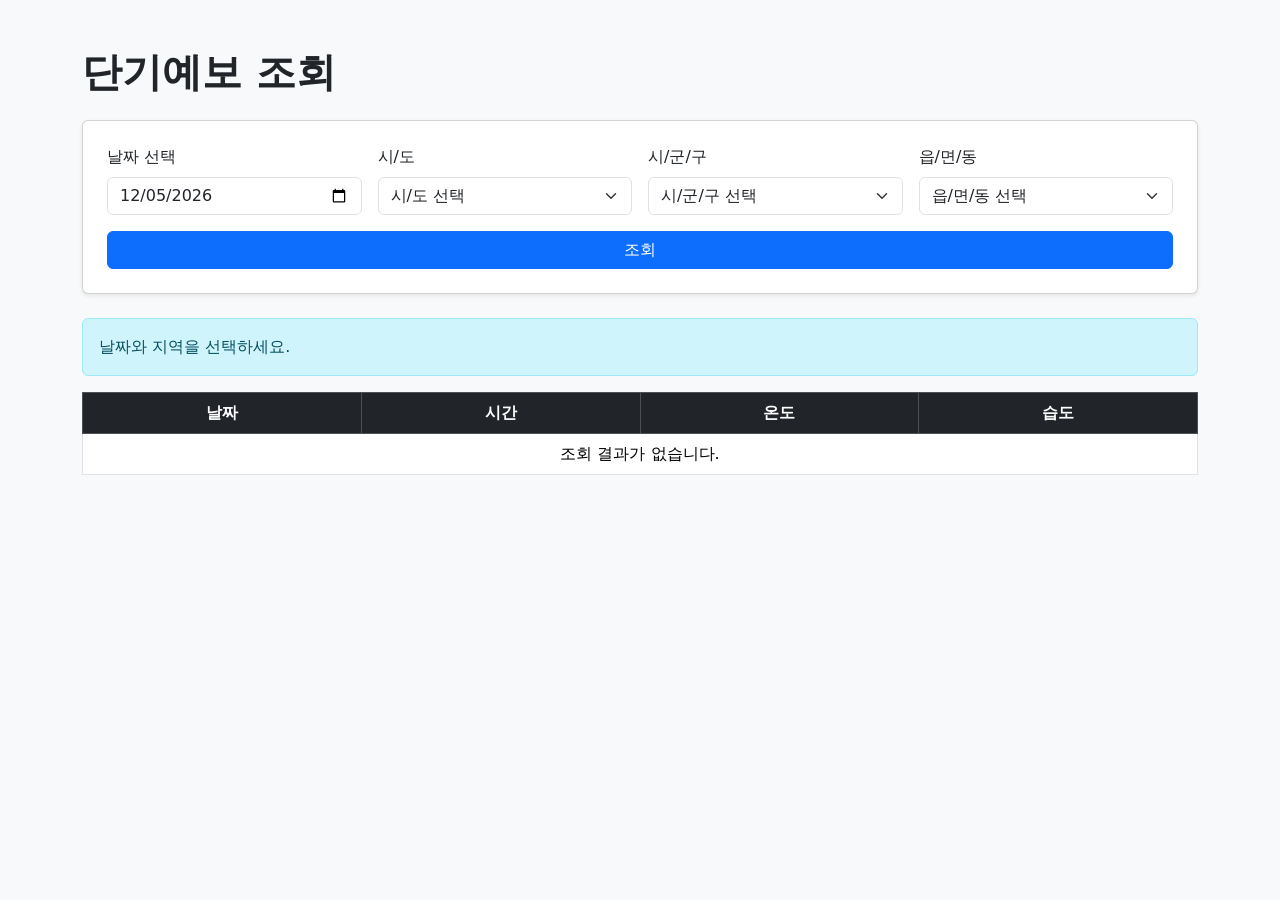
<file: chatGPT/index.html>
<!doctype html>
<html lang="ko">
  <head>
    <meta charset="UTF-8" />
    <meta name="viewport" content="width=device-width, initial-scale=1.0" />

    <title>단기예보 조회</title>

    <link
      href="https://cdn.jsdelivr.net/npm/bootstrap@5.3.3/dist/css/bootstrap.min.css"
      rel="stylesheet"
    />
  </head>

  <body class="bg-light">
    <div class="container py-5">
      <h1 class="fw-bold mb-4">단기예보 조회</h1>

      <div class="card p-4 shadow-sm mb-4">
        <div class="row g-3">
          <div class="col-md-3">
            <label class="form-label"> 날짜 선택 </label>

            <input type="date" id="datePicker" class="form-control" />
          </div>

          <div class="col-md-3">
            <label class="form-label"> 시/도 </label>

            <select id="step1Select" class="form-select">
              <option value="">시/도 선택</option>
            </select>
          </div>

          <div class="col-md-3">
            <label class="form-label"> 시/군/구 </label>

            <select id="step2Select" class="form-select">
              <option value="">시/군/구 선택</option>
            </select>
          </div>

          <div class="col-md-3">
            <label class="form-label"> 읍/면/동 </label>

            <select id="step3Select" class="form-select">
              <option value="">읍/면/동 선택</option>
            </select>
          </div>

          <div class="col-12">
            <button id="searchBtn" class="btn btn-primary w-100">조회</button>
          </div>
        </div>
      </div>

      <div id="infoBox" class="alert alert-info">날짜와 지역을 선택하세요.</div>

      <table class="table table-bordered table-hover text-center bg-white">
        <thead class="table-dark">
          <tr>
            <th>날짜</th>
            <th>시간</th>
            <th>온도</th>
            <th>습도</th>
          </tr>
        </thead>

        <tbody id="weatherBody">
          <tr>
            <td colspan="4">조회 결과가 없습니다.</td>
          </tr>
        </tbody>
      </table>

      <ul id="pagination" class="pagination justify-content-center"></ul>
    </div>

    <script>
      // 인코딩된 서비스키 → 디코딩 처리
      const serviceKey = decodeURIComponent(
        "jNu%2FUDr0Q2KYQ9rDGnLJqo4ahkjIQrHpn9wOnGbNXkmLqSFCj5rE6fYoLKFF1ELf5Yr4JDkQeCisuwGmsVfbOw%3D%3D",
      );

      const datePicker = document.querySelector("#datePicker");

      const step1Select = document.querySelector("#step1Select");

      const step2Select = document.querySelector("#step2Select");

      const step3Select = document.querySelector("#step3Select");

      const searchBtn = document.querySelector("#searchBtn");

      const weatherBody = document.querySelector("#weatherBody");

      const pagination = document.querySelector("#pagination");

      const infoBox = document.querySelector("#infoBox");

      let weatherList = [];

      let currentPage = 1;

      const rowsPerPage = 10;

      // 지역 데이터
      const regions = [
        {
          step1: "서울특별시",
          step2: "종로구",
          step3: "청운효자동",
          nx: 60,
          ny: 127,
        },
        {
          step1: "서울특별시",
          step2: "강남구",
          step3: "역삼동",
          nx: 61,
          ny: 126,
        },
        {
          step1: "서울특별시",
          step2: "마포구",
          step3: "서교동",
          nx: 59,
          ny: 127,
        },

        {
          step1: "경기도",
          step2: "성남시 분당구",
          step3: "정자동",
          nx: 62,
          ny: 123,
        },
        {
          step1: "경기도",
          step2: "수원시 팔달구",
          step3: "인계동",
          nx: 60,
          ny: 121,
        },
        {
          step1: "경기도",
          step2: "고양시 일산동구",
          step3: "마두동",
          nx: 57,
          ny: 128,
        },

        {
          step1: "부산광역시",
          step2: "해운대구",
          step3: "우동",
          nx: 99,
          ny: 75,
        },
        {
          step1: "부산광역시",
          step2: "부산진구",
          step3: "부전동",
          nx: 97,
          ny: 75,
        },

        {
          step1: "제주특별자치도",
          step2: "제주시",
          step3: "이도이동",
          nx: 53,
          ny: 38,
        },
        {
          step1: "제주특별자치도",
          step2: "서귀포시",
          step3: "서귀동",
          nx: 52,
          ny: 33,
        },
      ];

      // 오늘 날짜 기본값
      datePicker.value = new Date().toISOString().slice(0, 10);

      renderStep1Options();

      // 시/도 렌더링
      function renderStep1Options() {
        const step1List = [...new Set(regions.map(region => region.step1))];

        step1List.forEach(step1 => {
          const option = document.createElement("option");

          option.value = step1;
          option.textContent = step1;

          step1Select.appendChild(option);
        });
      }

      // 시/도 선택
      step1Select.addEventListener("change", () => {
        step2Select.innerHTML = `<option value="">시/군/구 선택</option>`;

        step3Select.innerHTML = `<option value="">읍/면/동 선택</option>`;

        const step2List = [
          ...new Set(
            regions
              .filter(region => region.step1 === step1Select.value)
              .map(region => region.step2),
          ),
        ];

        step2List.forEach(step2 => {
          const option = document.createElement("option");

          option.value = step2;
          option.textContent = step2;

          step2Select.appendChild(option);
        });
      });

      // 시/군/구 선택
      step2Select.addEventListener("change", () => {
        step3Select.innerHTML = `<option value="">읍/면/동 선택</option>`;

        const step3List = regions.filter(
          region => region.step1 === step1Select.value && region.step2 === step2Select.value,
        );

        step3List.forEach(region => {
          const option = document.createElement("option");

          option.value = region.step3;

          option.textContent = region.step3;

          step3Select.appendChild(option);
        });
      });

      // 조회 버튼
      searchBtn.addEventListener("click", async () => {
        if (!datePicker.value) {
          alert("날짜를 선택하세요.");

          return;
        }

        if (!step1Select.value || !step2Select.value || !step3Select.value) {
          alert("지역을 모두 선택하세요.");

          return;
        }

        const region = regions.find(
          item =>
            item.step1 === step1Select.value &&
            item.step2 === step2Select.value &&
            item.step3 === step3Select.value,
        );

        const baseDate = datePicker.value.replaceAll("-", "");

        const baseTime = "0500";

        await getWeatherData(baseDate, baseTime, region.nx, region.ny);
      });

      // 날씨 조회
      async function getWeatherData(baseDate, baseTime, nx, ny) {
        const baseUrl = "https://apis.data.go.kr/1360000/VilageFcstInfoService_2.0/getVilageFcst";

        const params = new URLSearchParams({
          serviceKey,
          pageNo: "1",
          numOfRows: "1000",
          dataType: "JSON",
          base_date: baseDate,
          base_time: baseTime,
          nx,
          ny,
        });

        const url = `${baseUrl}?${params.toString()}`;

        console.log(url);

        try {
          infoBox.textContent = "예보 데이터를 조회 중이다.";

          const response = await fetch(url);

          if (!response.ok) {
            throw new Error(`API 요청 실패: ${response.status}`);
          }

          const data = await response.json();

          console.log(data);

          const items = data.response.body.items.item;

          weatherList = convertWeatherData(items);

          currentPage = 1;

          renderWeatherTable();

          renderPagination();

          infoBox.textContent = `총 ${weatherList.length}개의 데이터를 조회했다.`;
        } catch (error) {
          console.error(error);

          infoBox.textContent = "예보 데이터를 불러오지 못했다.";
        }
      }

      // 데이터 가공
      function convertWeatherData(items) {
        const result = {};

        items.forEach(item => {
          const key = `${item.fcstDate}_${item.fcstTime}`;

          if (!result[key]) {
            result[key] = {
              date: item.fcstDate,
              time: item.fcstTime,
              temp: "-",
              humidity: "-",
            };
          }

          // 온도
          if (item.category === "TMP") {
            result[key].temp = item.fcstValue;
          }

          // 습도
          if (item.category === "REH") {
            result[key].humidity = item.fcstValue;
          }
        });

        return Object.values(result).sort((a, b) => {
          return `${a.date}${a.time}`.localeCompare(`${b.date}${b.time}`);
        });
      }

      // 테이블 렌더링
      function renderWeatherTable() {
        const start = (currentPage - 1) * rowsPerPage;

        const end = start + rowsPerPage;

        const pageItems = weatherList.slice(start, end);

        if (pageItems.length === 0) {
          weatherBody.innerHTML = `
          <tr>
            <td colspan="4">
              조회 결과가 없습니다.
            </td>
          </tr>
        `;

          return;
        }

        weatherBody.innerHTML = pageItems
          .map(item => {
            return `
            <tr>
              <td>
                ${formatDate(item.date)}
              </td>

              <td>
                ${formatTime(item.time)}
              </td>

              <td>
                ${item.temp}℃
              </td>

              <td>
                ${item.humidity}%
              </td>
            </tr>
          `;
          })
          .join("");
      }

      // 페이지네이션
      function renderPagination() {
        const totalPages = Math.ceil(weatherList.length / rowsPerPage);

        pagination.innerHTML = "";

        for (let i = 1; i <= totalPages; i++) {
          const li = document.createElement("li");

          li.className = `page-item ${i === currentPage ? "active" : ""}`;

          li.innerHTML = `
          <button class="page-link">
            ${i}
          </button>
        `;

          li.addEventListener("click", () => {
            currentPage = i;

            renderWeatherTable();

            renderPagination();
          });

          pagination.appendChild(li);
        }
      }

      // 날짜 포맷
      function formatDate(date) {
        return `${date.slice(0, 4)}-${date.slice(4, 6)}-${date.slice(6, 8)}`;
      }

      // 시간 포맷
      function formatTime(time) {
        return `${time.slice(0, 2)}:${time.slice(2, 4)}`;
      }
    </script>
  </body>
</html>
</file>
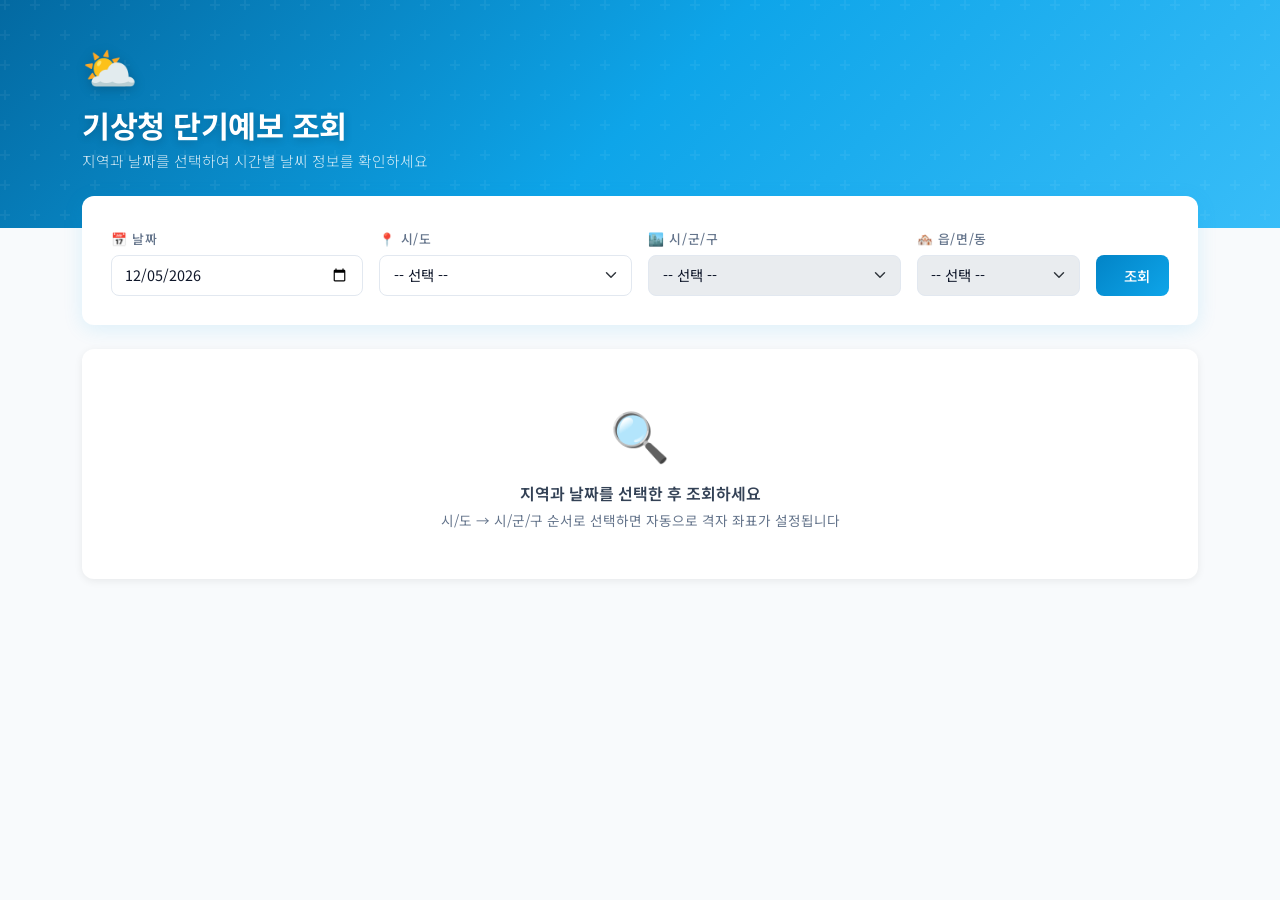
<file: claude/index.html>
<!doctype html>
<html lang="ko">
  <head>
    <meta charset="UTF-8" />
    <meta name="viewport" content="width=device-width, initial-scale=1.0" />
    <title>기상청 단기예보 조회</title>
    <link
      href="https://cdnjs.cloudflare.com/ajax/libs/bootstrap/5.3.2/css/bootstrap.min.css"
      rel="stylesheet"
    />
    <link
      href="https://fonts.googleapis.com/css2?family=Noto+Sans+KR:wght@300;400;500;700&family=JetBrains+Mono:wght@400;600&display=swap"
      rel="stylesheet"
    />
    <style>
      :root {
        --sky: #0ea5e9;
        --sky-dark: #0284c7;
        --sky-light: #e0f2fe;
        --navy: #0f172a;
        --slate: #334155;
        --muted: #64748b;
        --border: #e2e8f0;
        --bg: #f8fafc;
        --white: #ffffff;
        --warm: #f97316;
        --cool: #3b82f6;
        --green: #10b981;
        --radius: 12px;
        --shadow: 0 4px 20px rgba(14, 165, 233, 0.12);
        --shadow-sm: 0 2px 8px rgba(0, 0, 0, 0.07);
      }
      *,
      *::before,
      *::after {
        box-sizing: border-box;
      }
      body {
        font-family: "Noto Sans KR", sans-serif;
        background: var(--bg);
        color: var(--navy);
        min-height: 100vh;
      }
      .app-header {
        background: linear-gradient(135deg, #0369a1 0%, #0ea5e9 50%, #38bdf8 100%);
        padding: 2rem 0 3.5rem;
        position: relative;
        overflow: hidden;
      }
      .app-header::before {
        content: "";
        position: absolute;
        inset: 0;
        background: url("data:image/svg+xml,%3Csvg width='60' height='60' viewBox='0 0 60 60' xmlns='http://www.w3.org/2000/svg'%3E%3Cg fill='none' fill-rule='evenodd'%3E%3Cg fill='%23ffffff' fill-opacity='0.05'%3E%3Cpath d='M36 34v-4h-2v4h-4v2h4v4h2v-4h4v-2h-4zm0-30V0h-2v4h-4v2h4v4h2V6h4V4h-4zM6 34v-4H4v4H0v2h4v4h2v-4h4v-2H6zM6 4V0H4v4H0v2h4v4h2V6h4V4H6z'/%3E%3C/g%3E%3C/g%3E%3C/svg%3E");
      }
      .app-header h1 {
        color: white;
        font-size: 1.9rem;
        font-weight: 700;
        letter-spacing: -0.5px;
        margin: 0;
        text-shadow: 0 2px 8px rgba(0, 0, 0, 0.2);
      }
      .app-header p {
        color: rgba(255, 255, 255, 0.85);
        margin: 0.4rem 0 0;
        font-size: 0.92rem;
        font-weight: 300;
      }
      .header-icon {
        font-size: 2.8rem;
        margin-bottom: 0.5rem;
        display: block;
        filter: drop-shadow(0 2px 6px rgba(0, 0, 0, 0.2));
      }

      .search-card {
        background: var(--white);
        border-radius: var(--radius);
        box-shadow: var(--shadow);
        padding: 1.8rem;
        margin-top: -2rem;
        position: relative;
        z-index: 10;
      }

      .form-label {
        font-size: 0.8rem;
        font-weight: 500;
        color: var(--muted);
        text-transform: uppercase;
        letter-spacing: 0.05em;
        margin-bottom: 0.4rem;
      }
      .form-control,
      .form-select {
        border: 1.5px solid var(--border);
        border-radius: 8px;
        font-size: 0.9rem;
        padding: 0.55rem 0.85rem;
        color: var(--navy);
        background-color: var(--white);
        transition:
          border-color 0.2s,
          box-shadow 0.2s;
        font-family: "Noto Sans KR", sans-serif;
      }
      .form-control:focus,
      .form-select:focus {
        border-color: var(--sky);
        box-shadow: 0 0 0 3px rgba(14, 165, 233, 0.15);
        outline: none;
      }
      .btn-search {
        background: linear-gradient(135deg, var(--sky-dark), var(--sky));
        color: white;
        border: none;
        border-radius: 8px;
        padding: 0.6rem 1.8rem;
        font-size: 0.9rem;
        font-weight: 500;
        cursor: pointer;
        transition: all 0.2s;
        font-family: "Noto Sans KR", sans-serif;
        white-space: nowrap;
      }
      .btn-search:hover {
        transform: translateY(-1px);
        box-shadow: 0 4px 14px rgba(14, 165, 233, 0.4);
      }
      .btn-search:active {
        transform: translateY(0);
      }
      .btn-search:disabled {
        opacity: 0.65;
        transform: none;
        cursor: not-allowed;
      }

      /* Result section */
      .result-section {
        margin-top: 1.5rem;
      }
      .result-header {
        display: flex;
        align-items: center;
        justify-content: space-between;
        margin-bottom: 1rem;
      }
      .result-title {
        font-size: 0.85rem;
        font-weight: 600;
        color: var(--slate);
        display: flex;
        align-items: center;
        gap: 0.4rem;
      }
      .result-badge {
        background: var(--sky-light);
        color: var(--sky-dark);
        border-radius: 20px;
        font-size: 0.75rem;
        padding: 0.2rem 0.7rem;
        font-weight: 600;
      }

      /* Table */
      .table-wrap {
        background: var(--white);
        border-radius: var(--radius);
        box-shadow: var(--shadow-sm);
        overflow: hidden;
      }
      .forecast-table {
        width: 100%;
        border-collapse: collapse;
        font-size: 0.875rem;
      }
      .forecast-table thead tr {
        background: var(--navy);
        color: white;
      }
      .forecast-table thead th {
        padding: 0.9rem 1.1rem;
        font-weight: 500;
        font-size: 0.8rem;
        letter-spacing: 0.04em;
        text-align: center;
        white-space: nowrap;
      }
      .forecast-table thead th:first-child {
        text-align: left;
      }
      .forecast-table tbody tr {
        border-bottom: 1px solid var(--border);
        transition: background 0.15s;
      }
      .forecast-table tbody tr:last-child {
        border-bottom: none;
      }
      .forecast-table tbody tr:hover {
        background: #f0f9ff;
      }
      .forecast-table tbody td {
        padding: 0.85rem 1.1rem;
        text-align: center;
        color: var(--slate);
        vertical-align: middle;
      }
      .forecast-table tbody td:first-child {
        text-align: left;
      }

      .time-cell {
        font-family: "JetBrains Mono", monospace;
        font-weight: 600;
        color: var(--navy);
        font-size: 0.9rem;
      }
      .date-sub {
        font-size: 0.72rem;
        color: var(--muted);
        font-family: "Noto Sans KR", sans-serif;
        font-weight: 400;
        display: block;
        margin-top: 1px;
      }

      .temp-badge {
        display: inline-flex;
        align-items: center;
        gap: 3px;
        padding: 0.28rem 0.7rem;
        border-radius: 20px;
        font-family: "JetBrains Mono", monospace;
        font-weight: 600;
        font-size: 0.88rem;
      }
      .temp-hot {
        background: #fff1eb;
        color: #c2410c;
      }
      .temp-warm {
        background: #fff7ed;
        color: #ea580c;
      }
      .temp-mild {
        background: #fefce8;
        color: #a16207;
      }
      .temp-cool {
        background: #eff6ff;
        color: #1d4ed8;
      }
      .temp-cold {
        background: #f0f9ff;
        color: #0369a1;
      }
      .temp-freeze {
        background: #e0f2fe;
        color: #075985;
      }

      .humid-bar-wrap {
        display: flex;
        align-items: center;
        gap: 8px;
        justify-content: center;
      }
      .humid-bar {
        width: 60px;
        height: 6px;
        background: var(--border);
        border-radius: 3px;
        overflow: hidden;
      }
      .humid-fill {
        height: 100%;
        border-radius: 3px;
        background: linear-gradient(90deg, var(--sky), #06b6d4);
        transition: width 0.4s ease;
      }
      .humid-val {
        font-family: "JetBrains Mono", monospace;
        font-size: 0.82rem;
        color: var(--slate);
        min-width: 34px;
        text-align: right;
      }

      .sky-chip {
        display: inline-block;
        padding: 0.2rem 0.6rem;
        border-radius: 20px;
        font-size: 0.78rem;
        font-weight: 500;
      }
      .sky-1 {
        background: #fef9c3;
        color: #854d0e;
      }
      .sky-3 {
        background: #f1f5f9;
        color: #475569;
      }
      .sky-4 {
        background: #e2e8f0;
        color: #334155;
      }

      .rain-chip {
        display: inline-block;
        padding: 0.2rem 0.6rem;
        border-radius: 20px;
        font-size: 0.78rem;
        font-weight: 500;
      }
      .rain-0 {
        background: #f0fdf4;
        color: #166534;
      }
      .rain-1 {
        background: #e0f2fe;
        color: #075985;
      }
      .rain-2 {
        background: #f0f9ff;
        color: #0c4a6e;
      }
      .rain-3 {
        background: #fef3c7;
        color: #92400e;
      }
      .rain-4 {
        background: #eff6ff;
        color: #1e40af;
      }
      .rain-5 {
        background: #f0fdf4;
        color: #065f46;
      }
      .rain-6 {
        background: #f8fafc;
        color: #475569;
      }
      .rain-7 {
        background: #fdf4ff;
        color: #7e22ce;
      }

      /* Pagination */
      .pagination-wrap {
        display: flex;
        justify-content: center;
        align-items: center;
        gap: 0.3rem;
        padding: 1.2rem 0 0.5rem;
      }
      .page-btn {
        width: 34px;
        height: 34px;
        border: 1.5px solid var(--border);
        background: var(--white);
        border-radius: 8px;
        font-size: 0.82rem;
        cursor: pointer;
        display: flex;
        align-items: center;
        justify-content: center;
        color: var(--slate);
        transition: all 0.15s;
        font-family: "Noto Sans KR", sans-serif;
      }
      .page-btn:hover:not(:disabled) {
        border-color: var(--sky);
        color: var(--sky);
        background: var(--sky-light);
      }
      .page-btn.active {
        background: var(--sky);
        border-color: var(--sky);
        color: white;
        font-weight: 600;
      }
      .page-btn:disabled {
        opacity: 0.4;
        cursor: not-allowed;
      }

      /* Loading / empty */
      .state-box {
        background: var(--white);
        border-radius: var(--radius);
        box-shadow: var(--shadow-sm);
        padding: 3rem 1.5rem;
        text-align: center;
      }
      .state-icon {
        font-size: 3rem;
        margin-bottom: 0.8rem;
      }
      .state-title {
        font-size: 1rem;
        font-weight: 600;
        color: var(--slate);
        margin-bottom: 0.3rem;
      }
      .state-sub {
        font-size: 0.85rem;
        color: var(--muted);
      }

      .spinner-ring {
        width: 42px;
        height: 42px;
        border: 3.5px solid var(--sky-light);
        border-top-color: var(--sky);
        border-radius: 50%;
        animation: spin 0.75s linear infinite;
        margin: 0 auto 1rem;
      }
      @keyframes spin {
        to {
          transform: rotate(360deg);
        }
      }

      .info-row {
        background: var(--sky-light);
        border-left: 3px solid var(--sky);
        border-radius: 0 8px 8px 0;
        padding: 0.7rem 1rem;
        font-size: 0.82rem;
        color: var(--sky-dark);
        margin-bottom: 1rem;
      }

      @media (max-width: 576px) {
        .app-header {
          padding: 1.5rem 0 3rem;
        }
        .app-header h1 {
          font-size: 1.4rem;
        }
        .search-card {
          padding: 1.2rem;
        }
        .forecast-table thead th,
        .forecast-table tbody td {
          padding: 0.65rem 0.6rem;
        }
      }
    </style>
  </head>
  <body>
    <div class="app-header">
      <div class="container">
        <span class="header-icon">⛅</span>
        <h1>기상청 단기예보 조회</h1>
        <p>지역과 날짜를 선택하여 시간별 날씨 정보를 확인하세요</p>
      </div>
    </div>

    <div class="container pb-5">
      <!-- Search Card -->
      <div class="search-card">
        <div class="row g-3 align-items-end">
          <!-- 날짜 -->
          <div class="col-12 col-sm-6 col-md-3">
            <label class="form-label">📅 날짜</label>
            <input type="date" id="inputDate" class="form-control" />
          </div>
          <!-- 시/도 -->
          <div class="col-12 col-sm-6 col-md-3">
            <label class="form-label">📍 시/도</label>
            <select id="selectSido" class="form-select">
              <option value="">-- 선택 --</option>
            </select>
          </div>
          <!-- 시/군/구 -->
          <div class="col-12 col-sm-6 col-md-3">
            <label class="form-label">🏙️ 시/군/구</label>
            <select id="selectSigungu" class="form-select" disabled>
              <option value="">-- 선택 --</option>
            </select>
          </div>
          <!-- 읍/면/동 -->
          <div class="col-12 col-sm-6 col-md-2">
            <label class="form-label">🏘️ 읍/면/동</label>
            <select id="selectDong" class="form-select" disabled>
              <option value="">-- 선택 --</option>
            </select>
          </div>
          <!-- 조회 버튼 -->
          <div class="col-12 col-md-1">
            <button id="btnSearch" class="btn-search w-100" onclick="searchForecast()">조회</button>
          </div>
        </div>
        <div id="coordInfo" class="mt-3 d-none">
          <div class="info-row">
            <strong>📌 격자좌표:</strong> &nbsp;
            <span id="coordText"></span>
          </div>
        </div>
      </div>

      <!-- Result Section -->
      <div id="resultSection" class="result-section d-none">
        <div class="result-header">
          <div class="result-title">
            <span>🌡️</span> 시간별 예보 데이터
            <span class="result-badge" id="totalBadge"></span>
          </div>
          <div style="font-size: 0.78rem; color: var(--muted)" id="baseInfo"></div>
        </div>
        <div class="table-wrap">
          <table class="forecast-table">
            <thead>
              <tr>
                <th>🕐 시각</th>
                <th>🌡️ 기온 (°C)</th>
                <th>💧 습도 (%)</th>
                <th>☁️ 하늘상태</th>
                <th>🌧️ 강수형태</th>
                <th>💦 강수확률 (%)</th>
                <th>🌬️ 풍속 (m/s)</th>
              </tr>
            </thead>
            <tbody id="tableBody"></tbody>
          </table>
        </div>
        <div class="pagination-wrap" id="pagination"></div>
      </div>

      <!-- State boxes -->
      <div id="stateLoading" class="result-section d-none">
        <div class="state-box">
          <div class="spinner-ring"></div>
          <div class="state-title">예보 데이터를 불러오는 중...</div>
          <div class="state-sub">기상청 API에 요청 중입니다</div>
        </div>
      </div>
      <div id="stateEmpty" class="result-section d-none">
        <div class="state-box">
          <div class="state-icon">🔍</div>
          <div class="state-title">지역과 날짜를 선택한 후 조회하세요</div>
          <div class="state-sub">
            시/도 → 시/군/구 순서로 선택하면 자동으로 격자 좌표가 설정됩니다
          </div>
        </div>
      </div>
      <div id="stateError" class="result-section d-none">
        <div class="state-box">
          <div class="state-icon">⚠️</div>
          <div class="state-title" id="errorTitle">데이터를 불러올 수 없습니다</div>
          <div class="state-sub" id="errorSub"></div>
        </div>
      </div>
    </div>

    <script src="https://cdnjs.cloudflare.com/ajax/libs/bootstrap/5.3.2/js/bootstrap.bundle.min.js"></script>
    <script>
      const REGIONS = {
        서울특별시: {
          nx: 60,
          ny: 127,
          children: {
            종로구: {
              nx: 60,
              ny: 127,
              children: {
                청운효자동: { nx: 60, ny: 127 },
                사직동: { nx: 60, ny: 127 },
                삼청동: { nx: 60, ny: 127 },
                부암동: { nx: 60, ny: 127 },
                평창동: { nx: 60, ny: 127 },
                무악동: { nx: 60, ny: 127 },
                교남동: { nx: 60, ny: 127 },
                가회동: { nx: 60, ny: 127 },
                "종로1.2.3.4가동": { nx: 60, ny: 127 },
                "종로5.6가동": { nx: 60, ny: 127 },
                이화동: { nx: 60, ny: 127 },
                혜화동: { nx: 60, ny: 127 },
                창신제1동: { nx: 61, ny: 127 },
                창신제2동: { nx: 60, ny: 127 },
                창신제3동: { nx: 60, ny: 127 },
                숭인제1동: { nx: 60, ny: 127 },
                숭인제2동: { nx: 61, ny: 127 },
              },
            },
            중구: {
              nx: 60,
              ny: 127,
              children: {
                소공동: { nx: 60, ny: 127 },
                회현동: { nx: 60, ny: 126 },
                명동: { nx: 60, ny: 127 },
                필동: { nx: 60, ny: 127 },
                장충동: { nx: 60, ny: 127 },
                광희동: { nx: 60, ny: 127 },
                을지로동: { nx: 60, ny: 127 },
                신당동: { nx: 60, ny: 127 },
                다산동: { nx: 60, ny: 126 },
                약수동: { nx: 60, ny: 126 },
                청구동: { nx: 60, ny: 126 },
                신당제5동: { nx: 61, ny: 127 },
                동화동: { nx: 61, ny: 127 },
                황학동: { nx: 61, ny: 127 },
                중림동: { nx: 60, ny: 126 },
              },
            },
            용산구: {
              nx: 60,
              ny: 126,
              children: {
                후암동: { nx: 60, ny: 126 },
                용산2가동: { nx: 60, ny: 126 },
                남영동: { nx: 60, ny: 126 },
                청파동: { nx: 60, ny: 126 },
                원효로제1동: { nx: 60, ny: 126 },
                원효로제2동: { nx: 59, ny: 126 },
                효창동: { nx: 60, ny: 126 },
                용문동: { nx: 60, ny: 126 },
                한강로동: { nx: 60, ny: 126 },
                이촌제1동: { nx: 60, ny: 126 },
                이촌제2동: { nx: 59, ny: 126 },
                이태원제1동: { nx: 60, ny: 126 },
                이태원제2동: { nx: 60, ny: 126 },
                한남동: { nx: 60, ny: 126 },
                서빙고동: { nx: 60, ny: 126 },
                보광동: { nx: 60, ny: 126 },
              },
            },
            성동구: {
              nx: 61,
              ny: 127,
              children: {
                왕십리제2동: { nx: 61, ny: 127 },
                왕십리도선동: { nx: 61, ny: 127 },
                마장동: { nx: 61, ny: 127 },
                사근동: { nx: 61, ny: 127 },
                행당제1동: { nx: 61, ny: 126 },
                행당제2동: { nx: 61, ny: 126 },
                응봉동: { nx: 61, ny: 126 },
                금호1가동: { nx: 61, ny: 126 },
                "금호2.3가동": { nx: 61, ny: 126 },
                금호4가동: { nx: 61, ny: 126 },
                옥수동: { nx: 60, ny: 126 },
                성수1가제1동: { nx: 61, ny: 126 },
                성수1가제2동: { nx: 61, ny: 126 },
                성수2가제1동: { nx: 61, ny: 126 },
                성수2가제3동: { nx: 61, ny: 126 },
                송정동: { nx: 61, ny: 126 },
                용답동: { nx: 61, ny: 127 },
              },
            },
            광진구: {
              nx: 62,
              ny: 126,
              children: {
                화양동: { nx: 61, ny: 126 },
                군자동: { nx: 62, ny: 126 },
                중곡제1동: { nx: 62, ny: 127 },
                중곡제2동: { nx: 62, ny: 127 },
                중곡제3동: { nx: 62, ny: 127 },
                중곡제4동: { nx: 62, ny: 127 },
                능동: { nx: 62, ny: 126 },
                광장동: { nx: 62, ny: 126 },
                자양제1동: { nx: 62, ny: 126 },
                자양제2동: { nx: 62, ny: 126 },
                자양제3동: { nx: 61, ny: 126 },
                자양제4동: { nx: 61, ny: 126 },
                구의제1동: { nx: 62, ny: 126 },
                구의제2동: { nx: 62, ny: 126 },
                구의제3동: { nx: 62, ny: 126 },
              },
            },
            동대문구: {
              nx: 61,
              ny: 127,
              children: {
                신설동: { nx: 61, ny: 127 },
                용두동: { nx: 61, ny: 127 },
                제기동: { nx: 61, ny: 127 },
                전농제1동: { nx: 61, ny: 127 },
                전농제2동: { nx: 61, ny: 127 },
                답십리제1동: { nx: 61, ny: 127 },
                답십리제2동: { nx: 61, ny: 127 },
                장안제1동: { nx: 61, ny: 127 },
                장안제2동: { nx: 61, ny: 127 },
                청량리동: { nx: 61, ny: 127 },
                회기동: { nx: 61, ny: 127 },
                휘경제1동: { nx: 61, ny: 127 },
                휘경제2동: { nx: 61, ny: 127 },
                이문제1동: { nx: 61, ny: 127 },
                이문제2동: { nx: 61, ny: 127 },
              },
            },
            중랑구: {
              nx: 62,
              ny: 128,
              children: {
                면목제2동: { nx: 62, ny: 127 },
                면목제4동: { nx: 62, ny: 127 },
                면목제5동: { nx: 62, ny: 127 },
                면목본동: { nx: 62, ny: 127 },
                면목제7동: { nx: 62, ny: 127 },
                "면목제3.8동": { nx: 62, ny: 127 },
                상봉제1동: { nx: 62, ny: 127 },
                상봉제2동: { nx: 62, ny: 127 },
                중화제1동: { nx: 62, ny: 127 },
                중화제2동: { nx: 62, ny: 127 },
                묵제1동: { nx: 62, ny: 128 },
                묵제2동: { nx: 62, ny: 128 },
                망우본동: { nx: 62, ny: 127 },
                망우제3동: { nx: 62, ny: 127 },
                신내1동: { nx: 62, ny: 128 },
                신내2동: { nx: 62, ny: 128 },
              },
            },
            성북구: {
              nx: 61,
              ny: 127,
              children: {
                성북동: { nx: 60, ny: 127 },
                삼선동: { nx: 60, ny: 127 },
                동선동: { nx: 61, ny: 127 },
                돈암제1동: { nx: 61, ny: 127 },
                돈암제2동: { nx: 60, ny: 127 },
                안암동: { nx: 61, ny: 127 },
                보문동: { nx: 61, ny: 127 },
                정릉제1동: { nx: 60, ny: 127 },
                정릉제2동: { nx: 60, ny: 127 },
                정릉제3동: { nx: 60, ny: 128 },
                정릉제4동: { nx: 60, ny: 128 },
                길음제1동: { nx: 61, ny: 127 },
                길음제2동: { nx: 61, ny: 128 },
                종암동: { nx: 61, ny: 127 },
                월곡제1동: { nx: 61, ny: 128 },
                월곡제2동: { nx: 61, ny: 127 },
                장위제1동: { nx: 61, ny: 128 },
                장위제2동: { nx: 61, ny: 128 },
                장위제3동: { nx: 61, ny: 128 },
                석관동: { nx: 61, ny: 128 },
              },
            },
            강북구: {
              nx: 61,
              ny: 128,
              children: {
                삼양동: { nx: 61, ny: 128 },
                미아동: { nx: 61, ny: 128 },
                송중동: { nx: 61, ny: 128 },
                송천동: { nx: 61, ny: 128 },
                삼각산동: { nx: 61, ny: 128 },
                번1동: { nx: 61, ny: 128 },
                번2동: { nx: 61, ny: 128 },
                번3동: { nx: 61, ny: 128 },
                수유1동: { nx: 60, ny: 128 },
                수유2동: { nx: 61, ny: 128 },
                수유3동: { nx: 61, ny: 128 },
                우이동: { nx: 60, ny: 128 },
                인수동: { nx: 60, ny: 128 },
              },
            },
            도봉구: {
              nx: 61,
              ny: 129,
              children: {
                창제1동: { nx: 61, ny: 128 },
                창제2동: { nx: 61, ny: 128 },
                창제3동: { nx: 61, ny: 128 },
                창제4동: { nx: 61, ny: 129 },
                창제5동: { nx: 61, ny: 129 },
                도봉제1동: { nx: 61, ny: 129 },
                도봉제2동: { nx: 61, ny: 129 },
                쌍문제1동: { nx: 61, ny: 128 },
                쌍문제2동: { nx: 61, ny: 129 },
                쌍문제3동: { nx: 61, ny: 128 },
                쌍문제4동: { nx: 61, ny: 129 },
                방학제1동: { nx: 61, ny: 129 },
                방학제2동: { nx: 61, ny: 129 },
                방학제3동: { nx: 61, ny: 129 },
              },
            },
            노원구: {
              nx: 61,
              ny: 129,
              children: {
                월계1동: { nx: 61, ny: 128 },
                월계2동: { nx: 61, ny: 128 },
                월계3동: { nx: 61, ny: 128 },
                공릉1동: { nx: 61, ny: 128 },
                공릉2동: { nx: 62, ny: 128 },
                하계1동: { nx: 61, ny: 128 },
                하계2동: { nx: 61, ny: 128 },
                중계본동: { nx: 62, ny: 128 },
                중계1동: { nx: 62, ny: 129 },
                중계4동: { nx: 62, ny: 129 },
                "중계2.3동": { nx: 61, ny: 128 },
                상계1동: { nx: 61, ny: 129 },
                상계2동: { nx: 61, ny: 129 },
                "상계3.4동": { nx: 61, ny: 129 },
                상계5동: { nx: 61, ny: 129 },
                "상계6.7동": { nx: 61, ny: 129 },
                상계8동: { nx: 61, ny: 129 },
                상계9동: { nx: 61, ny: 129 },
                상계10동: { nx: 61, ny: 129 },
              },
            },
            은평구: {
              nx: 59,
              ny: 127,
              children: {
                녹번동: { nx: 59, ny: 127 },
                불광제1동: { nx: 59, ny: 128 },
                불광제2동: { nx: 59, ny: 128 },
                갈현제1동: { nx: 59, ny: 128 },
                갈현제2동: { nx: 59, ny: 128 },
                구산동: { nx: 59, ny: 128 },
                대조동: { nx: 59, ny: 128 },
                응암제1동: { nx: 59, ny: 127 },
                응암제2동: { nx: 59, ny: 127 },
                응암제3동: { nx: 59, ny: 127 },
                역촌동: { nx: 59, ny: 127 },
                신사제1동: { nx: 59, ny: 127 },
                신사제2동: { nx: 59, ny: 127 },
                증산동: { nx: 59, ny: 127 },
                수색동: { nx: 58, ny: 127 },
                진관동: { nx: 59, ny: 128 },
              },
            },
            서대문구: {
              nx: 59,
              ny: 127,
              children: {
                천연동: { nx: 60, ny: 127 },
                북아현동: { nx: 59, ny: 126 },
                충현동: { nx: 59, ny: 127 },
                신촌동: { nx: 59, ny: 126 },
                연희동: { nx: 59, ny: 127 },
                홍제제1동: { nx: 59, ny: 127 },
                홍제제3동: { nx: 59, ny: 127 },
                홍제제2동: { nx: 59, ny: 127 },
                홍은제1동: { nx: 59, ny: 127 },
                홍은제2동: { nx: 59, ny: 127 },
                남가좌제1동: { nx: 59, ny: 127 },
                남가좌제2동: { nx: 59, ny: 127 },
                북가좌제1동: { nx: 59, ny: 127 },
                북가좌제2동: { nx: 59, ny: 127 },
              },
            },
            마포구: {
              nx: 59,
              ny: 127,
              children: {
                아현동: { nx: 59, ny: 126 },
                공덕동: { nx: 60, ny: 126 },
                도화동: { nx: 59, ny: 126 },
                용강동: { nx: 59, ny: 126 },
                대흥동: { nx: 59, ny: 126 },
                염리동: { nx: 59, ny: 126 },
                신수동: { nx: 59, ny: 126 },
                서강동: { nx: 59, ny: 126 },
                서교동: { nx: 59, ny: 126 },
                합정동: { nx: 59, ny: 126 },
                망원제1동: { nx: 59, ny: 126 },
                망원제2동: { nx: 59, ny: 126 },
                연남동: { nx: 59, ny: 127 },
                성산제1동: { nx: 59, ny: 127 },
                성산제2동: { nx: 59, ny: 127 },
                상암동: { nx: 58, ny: 127 },
              },
            },
            양천구: {
              nx: 58,
              ny: 126,
              children: {
                목1동: { nx: 58, ny: 126 },
                목2동: { nx: 58, ny: 126 },
                목3동: { nx: 58, ny: 126 },
                목4동: { nx: 58, ny: 126 },
                목5동: { nx: 58, ny: 126 },
                신월1동: { nx: 57, ny: 126 },
                신월2동: { nx: 58, ny: 126 },
                신월3동: { nx: 57, ny: 126 },
                신월4동: { nx: 57, ny: 126 },
                신월5동: { nx: 57, ny: 126 },
                신월6동: { nx: 58, ny: 126 },
                신월7동: { nx: 57, ny: 126 },
                신정1동: { nx: 58, ny: 126 },
                신정2동: { nx: 58, ny: 126 },
                신정3동: { nx: 58, ny: 126 },
                신정4동: { nx: 58, ny: 126 },
                신정6동: { nx: 58, ny: 126 },
                신정7동: { nx: 58, ny: 125 },
              },
            },
            강서구: {
              nx: 58,
              ny: 126,
              children: {
                염창동: { nx: 58, ny: 126 },
                등촌제1동: { nx: 58, ny: 126 },
                등촌제2동: { nx: 58, ny: 126 },
                등촌제3동: { nx: 58, ny: 126 },
                화곡제1동: { nx: 58, ny: 126 },
                화곡제2동: { nx: 58, ny: 126 },
                화곡제3동: { nx: 57, ny: 126 },
                화곡제4동: { nx: 58, ny: 126 },
                화곡본동: { nx: 58, ny: 126 },
                화곡제6동: { nx: 58, ny: 126 },
                화곡제8동: { nx: 58, ny: 126 },
                가양제1동: { nx: 57, ny: 127 },
                가양제2동: { nx: 58, ny: 127 },
                가양제3동: { nx: 58, ny: 127 },
                발산제1동: { nx: 57, ny: 126 },
                우장산동: { nx: 58, ny: 126 },
                공항동: { nx: 57, ny: 126 },
                방화제1동: { nx: 57, ny: 127 },
                방화제2동: { nx: 57, ny: 127 },
                방화제3동: { nx: 57, ny: 127 },
              },
            },
            구로구: {
              nx: 58,
              ny: 125,
              children: {
                신도림동: { nx: 58, ny: 125 },
                구로제1동: { nx: 58, ny: 125 },
                구로제2동: { nx: 58, ny: 125 },
                구로제3동: { nx: 58, ny: 125 },
                구로제4동: { nx: 58, ny: 125 },
                구로제5동: { nx: 58, ny: 125 },
                가리봉동: { nx: 58, ny: 125 },
                고척제1동: { nx: 58, ny: 125 },
                고척제2동: { nx: 58, ny: 125 },
                개봉제1동: { nx: 58, ny: 125 },
                개봉제2동: { nx: 58, ny: 125 },
                개봉제3동: { nx: 58, ny: 125 },
                오류제1동: { nx: 58, ny: 125 },
                오류제2동: { nx: 57, ny: 125 },
                수궁동: { nx: 57, ny: 125 },
                항동: { nx: 57, ny: 125 },
              },
            },
            금천구: {
              nx: 59,
              ny: 124,
              children: {
                가산동: { nx: 58, ny: 125 },
                독산제1동: { nx: 58, ny: 125 },
                독산제2동: { nx: 59, ny: 124 },
                독산제3동: { nx: 59, ny: 125 },
                독산제4동: { nx: 59, ny: 124 },
                시흥제1동: { nx: 58, ny: 124 },
                시흥제2동: { nx: 59, ny: 124 },
                시흥제3동: { nx: 59, ny: 124 },
                시흥제4동: { nx: 59, ny: 124 },
                시흥제5동: { nx: 59, ny: 124 },
              },
            },
            영등포구: {
              nx: 58,
              ny: 126,
              children: {
                영등포본동: { nx: 59, ny: 126 },
                영등포동: { nx: 59, ny: 126 },
                여의동: { nx: 59, ny: 126 },
                당산제1동: { nx: 58, ny: 126 },
                당산제2동: { nx: 59, ny: 126 },
                도림동: { nx: 59, ny: 125 },
                문래동: { nx: 59, ny: 126 },
                양평제1동: { nx: 58, ny: 126 },
                양평제2동: { nx: 58, ny: 126 },
                신길제1동: { nx: 59, ny: 125 },
                신길제3동: { nx: 59, ny: 125 },
                신길제4동: { nx: 59, ny: 125 },
                신길제5동: { nx: 59, ny: 125 },
                신길제6동: { nx: 59, ny: 125 },
                신길제7동: { nx: 59, ny: 125 },
                대림제1동: { nx: 59, ny: 125 },
                대림제2동: { nx: 58, ny: 125 },
                대림제3동: { nx: 58, ny: 125 },
              },
            },
            동작구: {
              nx: 59,
              ny: 125,
              children: {
                노량진제1동: { nx: 59, ny: 125 },
                노량진제2동: { nx: 59, ny: 125 },
                상도제1동: { nx: 59, ny: 125 },
                상도제2동: { nx: 59, ny: 125 },
                상도제3동: { nx: 59, ny: 125 },
                상도제4동: { nx: 59, ny: 125 },
                흑석동: { nx: 60, ny: 125 },
                사당제1동: { nx: 60, ny: 125 },
                사당제2동: { nx: 60, ny: 125 },
                사당제3동: { nx: 60, ny: 125 },
                사당제4동: { nx: 60, ny: 125 },
                사당제5동: { nx: 60, ny: 125 },
                대방동: { nx: 59, ny: 125 },
                신대방제1동: { nx: 59, ny: 125 },
                신대방제2동: { nx: 59, ny: 125 },
              },
            },
            관악구: {
              nx: 59,
              ny: 125,
              children: {
                보라매동: { nx: 59, ny: 125 },
                청림동: { nx: 59, ny: 125 },
                성현동: { nx: 59, ny: 125 },
                행운동: { nx: 59, ny: 125 },
                낙성대동: { nx: 60, ny: 125 },
                청룡동: { nx: 59, ny: 125 },
                은천동: { nx: 59, ny: 125 },
                중앙동: { nx: 59, ny: 125 },
                인헌동: { nx: 59, ny: 125 },
                남현동: { nx: 60, ny: 125 },
                서원동: { nx: 59, ny: 125 },
                신원동: { nx: 59, ny: 125 },
                서림동: { nx: 59, ny: 125 },
                신사동: { nx: 59, ny: 125 },
                신림동: { nx: 59, ny: 125 },
                난향동: { nx: 59, ny: 124 },
                조원동: { nx: 59, ny: 125 },
                대학동: { nx: 59, ny: 125 },
                삼성동: { nx: 59, ny: 125 },
                미성동: { nx: 59, ny: 125 },
                난곡동: { nx: 59, ny: 125 },
              },
            },
            서초구: {
              nx: 61,
              ny: 125,
              children: {
                서초1동: { nx: 61, ny: 125 },
                서초2동: { nx: 61, ny: 125 },
                서초3동: { nx: 60, ny: 125 },
                서초4동: { nx: 61, ny: 125 },
                잠원동: { nx: 60, ny: 126 },
                반포본동: { nx: 60, ny: 125 },
                반포1동: { nx: 60, ny: 125 },
                반포2동: { nx: 60, ny: 125 },
                반포3동: { nx: 60, ny: 125 },
                반포4동: { nx: 60, ny: 125 },
                방배본동: { nx: 60, ny: 125 },
                방배1동: { nx: 60, ny: 125 },
                방배2동: { nx: 60, ny: 125 },
                방배3동: { nx: 60, ny: 125 },
                방배4동: { nx: 60, ny: 125 },
                양재1동: { nx: 61, ny: 125 },
                양재2동: { nx: 61, ny: 125 },
                내곡동: { nx: 61, ny: 124 },
              },
            },
            강남구: {
              nx: 61,
              ny: 126,
              children: {
                신사동: { nx: 61, ny: 126 },
                논현1동: { nx: 61, ny: 125 },
                논현2동: { nx: 61, ny: 126 },
                압구정동: { nx: 61, ny: 126 },
                청담동: { nx: 61, ny: 126 },
                삼성1동: { nx: 61, ny: 125 },
                삼성2동: { nx: 61, ny: 125 },
                대치1동: { nx: 61, ny: 125 },
                대치2동: { nx: 61, ny: 125 },
                대치4동: { nx: 61, ny: 125 },
                역삼1동: { nx: 61, ny: 125 },
                역삼2동: { nx: 61, ny: 125 },
                도곡1동: { nx: 61, ny: 125 },
                도곡2동: { nx: 61, ny: 125 },
                개포1동: { nx: 61, ny: 125 },
                개포2동: { nx: 62, ny: 125 },
                개포3동: { nx: 62, ny: 125 },
                개포4동: { nx: 61, ny: 125 },
                세곡동: { nx: 62, ny: 125 },
                일원본동: { nx: 62, ny: 125 },
                일원1동: { nx: 62, ny: 125 },
                수서동: { nx: 62, ny: 125 },
              },
            },
            송파구: {
              nx: 62,
              ny: 126,
              children: {
                풍납1동: { nx: 62, ny: 126 },
                풍납2동: { nx: 62, ny: 126 },
                거여1동: { nx: 63, ny: 125 },
                거여2동: { nx: 63, ny: 125 },
                마천1동: { nx: 63, ny: 125 },
                마천2동: { nx: 63, ny: 125 },
                방이1동: { nx: 62, ny: 125 },
                방이2동: { nx: 62, ny: 126 },
                오륜동: { nx: 63, ny: 126 },
                오금동: { nx: 62, ny: 125 },
                송파1동: { nx: 62, ny: 125 },
                송파2동: { nx: 62, ny: 125 },
                석촌동: { nx: 62, ny: 125 },
                삼전동: { nx: 62, ny: 125 },
                가락본동: { nx: 62, ny: 125 },
                가락1동: { nx: 62, ny: 125 },
                가락2동: { nx: 62, ny: 125 },
                문정1동: { nx: 62, ny: 125 },
                문정2동: { nx: 62, ny: 125 },
                장지동: { nx: 63, ny: 125 },
                위례동: { nx: 63, ny: 125 },
                잠실본동: { nx: 62, ny: 125 },
                잠실2동: { nx: 62, ny: 126 },
                잠실3동: { nx: 62, ny: 125 },
                잠실4동: { nx: 62, ny: 126 },
                잠실6동: { nx: 62, ny: 126 },
                잠실7동: { nx: 62, ny: 125 },
              },
            },
            강동구: {
              nx: 62,
              ny: 126,
              children: {
                강일동: { nx: 63, ny: 127 },
                상일제1동: { nx: 63, ny: 126 },
                상일제2동: { nx: 63, ny: 126 },
                명일제1동: { nx: 63, ny: 126 },
                명일제2동: { nx: 63, ny: 126 },
                고덕제1동: { nx: 63, ny: 127 },
                고덕제2동: { nx: 63, ny: 127 },
                암사제1동: { nx: 63, ny: 126 },
                암사제2동: { nx: 62, ny: 126 },
                암사제3동: { nx: 63, ny: 126 },
                천호제1동: { nx: 63, ny: 126 },
                천호제2동: { nx: 62, ny: 126 },
                천호제3동: { nx: 62, ny: 126 },
                성내제1동: { nx: 62, ny: 126 },
                성내제2동: { nx: 62, ny: 126 },
                성내제3동: { nx: 63, ny: 126 },
                길동: { nx: 63, ny: 126 },
                둔촌제1동: { nx: 63, ny: 126 },
                둔촌제2동: { nx: 63, ny: 126 },
              },
            },
          },
        },
        부산광역시: {
          nx: 98,
          ny: 76,
          children: {
            중구: {
              nx: 97,
              ny: 74,
              children: {
                중앙동: { nx: 97, ny: 74 },
                동광동: { nx: 97, ny: 74 },
                대청동: { nx: 97, ny: 74 },
                보수동: { nx: 97, ny: 74 },
                부평동: { nx: 97, ny: 74 },
                광복동: { nx: 97, ny: 74 },
                남포동: { nx: 97, ny: 74 },
                영주제1동: { nx: 97, ny: 74 },
                영주제2동: { nx: 97, ny: 74 },
              },
            },
            서구: {
              nx: 97,
              ny: 74,
              children: {
                동대신제1동: { nx: 97, ny: 74 },
                동대신제2동: { nx: 97, ny: 74 },
                동대신제3동: { nx: 97, ny: 74 },
                서대신제1동: { nx: 97, ny: 74 },
                서대신제3동: { nx: 97, ny: 74 },
                서대신제4동: { nx: 97, ny: 74 },
                부민동: { nx: 97, ny: 74 },
                아미동: { nx: 97, ny: 74 },
                초장동: { nx: 97, ny: 74 },
                충무동: { nx: 97, ny: 74 },
                남부민제1동: { nx: 97, ny: 74 },
                남부민제2동: { nx: 97, ny: 74 },
                암남동: { nx: 97, ny: 73 },
              },
            },
            동구: {
              nx: 98,
              ny: 75,
              children: {
                초량제1동: { nx: 97, ny: 74 },
                초량제2동: { nx: 97, ny: 74 },
                초량제3동: { nx: 97, ny: 74 },
                초량제6동: { nx: 97, ny: 74 },
                수정제1동: { nx: 97, ny: 74 },
                수정제2동: { nx: 97, ny: 75 },
                수정제4동: { nx: 97, ny: 75 },
                수정제5동: { nx: 97, ny: 75 },
                좌천동: { nx: 98, ny: 75 },
                범일제1동: { nx: 98, ny: 75 },
                범일제2동: { nx: 98, ny: 75 },
                범일제5동: { nx: 98, ny: 75 },
              },
            },
            영도구: {
              nx: 98,
              ny: 74,
              children: {
                남항동: { nx: 97, ny: 74 },
                영선제1동: { nx: 97, ny: 74 },
                영선제2동: { nx: 97, ny: 74 },
                신선동: { nx: 97, ny: 74 },
                봉래제1동: { nx: 97, ny: 74 },
                봉래제2동: { nx: 97, ny: 74 },
                청학제1동: { nx: 98, ny: 74 },
                청학제2동: { nx: 98, ny: 74 },
                동삼제1동: { nx: 98, ny: 73 },
                동삼제2동: { nx: 98, ny: 73 },
                동삼제3동: { nx: 98, ny: 74 },
              },
            },
            부산진구: {
              nx: 97,
              ny: 75,
              children: {
                부전제1동: { nx: 98, ny: 75 },
                부전제2동: { nx: 98, ny: 75 },
                연지동: { nx: 97, ny: 76 },
                초읍동: { nx: 97, ny: 76 },
                양정제1동: { nx: 98, ny: 76 },
                양정제2동: { nx: 98, ny: 76 },
                전포제1동: { nx: 98, ny: 75 },
                전포제2동: { nx: 98, ny: 75 },
                부암제1동: { nx: 97, ny: 75 },
                부암제3동: { nx: 97, ny: 75 },
                당감제1동: { nx: 97, ny: 75 },
                당감제2동: { nx: 97, ny: 75 },
                당감제4동: { nx: 97, ny: 75 },
                가야제1동: { nx: 97, ny: 75 },
                가야제2동: { nx: 97, ny: 75 },
                개금제1동: { nx: 97, ny: 75 },
                개금제2동: { nx: 97, ny: 75 },
                개금제3동: { nx: 97, ny: 75 },
                범천제1동: { nx: 98, ny: 75 },
                범천제2동: { nx: 98, ny: 75 },
              },
            },
            동래구: {
              nx: 98,
              ny: 76,
              children: {
                수민동: { nx: 98, ny: 76 },
                복산동: { nx: 98, ny: 76 },
                명륜동: { nx: 98, ny: 77 },
                온천제1동: { nx: 98, ny: 77 },
                온천제2동: { nx: 98, ny: 76 },
                온천제3동: { nx: 98, ny: 76 },
                사직제1동: { nx: 98, ny: 76 },
                사직제2동: { nx: 98, ny: 76 },
                사직제3동: { nx: 98, ny: 76 },
                안락제1동: { nx: 98, ny: 76 },
                안락제2동: { nx: 98, ny: 76 },
                명장제1동: { nx: 98, ny: 76 },
                명장제2동: { nx: 98, ny: 76 },
              },
            },
            남구: {
              nx: 98,
              ny: 75,
              children: {
                대연제1동: { nx: 98, ny: 75 },
                대연제3동: { nx: 98, ny: 75 },
                대연제4동: { nx: 98, ny: 75 },
                대연제5동: { nx: 98, ny: 75 },
                대연제6동: { nx: 98, ny: 75 },
                용호제1동: { nx: 99, ny: 74 },
                용호제2동: { nx: 99, ny: 74 },
                용호제3동: { nx: 99, ny: 74 },
                용호제4동: { nx: 99, ny: 74 },
                용당동: { nx: 98, ny: 74 },
                감만제1동: { nx: 98, ny: 74 },
                감만제2동: { nx: 98, ny: 74 },
                우암동: { nx: 98, ny: 75 },
                문현제1동: { nx: 98, ny: 75 },
                문현제2동: { nx: 98, ny: 75 },
                문현제3동: { nx: 98, ny: 75 },
                문현제4동: { nx: 98, ny: 75 },
              },
            },
            북구: {
              nx: 96,
              ny: 76,
              children: {
                구포제1동: { nx: 97, ny: 76 },
                구포제2동: { nx: 96, ny: 76 },
                구포제3동: { nx: 97, ny: 76 },
                금곡동: { nx: 97, ny: 77 },
                화명제1동: { nx: 97, ny: 77 },
                화명제2동: { nx: 97, ny: 77 },
                화명제3동: { nx: 97, ny: 77 },
                덕천제1동: { nx: 97, ny: 76 },
                덕천제2동: { nx: 97, ny: 76 },
                덕천제3동: { nx: 97, ny: 76 },
                만덕제1동: { nx: 97, ny: 76 },
                만덕제2동: { nx: 97, ny: 76 },
                만덕제3동: { nx: 97, ny: 76 },
              },
            },
            해운대구: {
              nx: 99,
              ny: 75,
              children: {
                우제1동: { nx: 99, ny: 75 },
                우제2동: { nx: 99, ny: 76 },
                우제3동: { nx: 99, ny: 75 },
                중제1동: { nx: 99, ny: 75 },
                중제2동: { nx: 100, ny: 75 },
                좌제1동: { nx: 100, ny: 76 },
                좌제2동: { nx: 100, ny: 76 },
                좌제3동: { nx: 100, ny: 76 },
                좌제4동: { nx: 100, ny: 76 },
                송정동: { nx: 100, ny: 76 },
                반여제1동: { nx: 99, ny: 76 },
                반여제2동: { nx: 99, ny: 76 },
                반여제3동: { nx: 99, ny: 76 },
                반여제4동: { nx: 99, ny: 76 },
                반송제1동: { nx: 99, ny: 77 },
                반송제2동: { nx: 99, ny: 77 },
                재송제1동: { nx: 99, ny: 76 },
                재송제2동: { nx: 99, ny: 76 },
              },
            },
            사하구: {
              nx: 96,
              ny: 74,
              children: {
                괴정제1동: { nx: 96, ny: 74 },
                괴정제2동: { nx: 97, ny: 74 },
                괴정제3동: { nx: 97, ny: 74 },
                괴정제4동: { nx: 96, ny: 74 },
                당리동: { nx: 96, ny: 74 },
                하단제1동: { nx: 96, ny: 74 },
                하단제2동: { nx: 96, ny: 74 },
                신평제1동: { nx: 96, ny: 74 },
                신평제2동: { nx: 96, ny: 74 },
                장림제1동: { nx: 96, ny: 73 },
                장림제2동: { nx: 96, ny: 73 },
                다대제1동: { nx: 96, ny: 73 },
                다대제2동: { nx: 96, ny: 73 },
                구평동: { nx: 96, ny: 73 },
                감천제1동: { nx: 97, ny: 74 },
                감천제2동: { nx: 97, ny: 74 },
              },
            },
            금정구: {
              nx: 98,
              ny: 77,
              children: {
                서제1동: { nx: 98, ny: 77 },
                서제2동: { nx: 98, ny: 76 },
                서제3동: { nx: 98, ny: 76 },
                금사회동동: { nx: 98, ny: 77 },
                부곡제1동: { nx: 98, ny: 77 },
                부곡제2동: { nx: 98, ny: 77 },
                부곡제3동: { nx: 98, ny: 77 },
                부곡제4동: { nx: 98, ny: 77 },
                장전제1동: { nx: 98, ny: 77 },
                장전제2동: { nx: 98, ny: 77 },
                선두구동: { nx: 98, ny: 78 },
                청룡노포동: { nx: 98, ny: 78 },
                남산동: { nx: 98, ny: 78 },
                구서제1동: { nx: 98, ny: 77 },
                구서제2동: { nx: 98, ny: 77 },
                금성동: { nx: 97, ny: 77 },
              },
            },
            강서구: {
              nx: 96,
              ny: 76,
              children: {
                대저1동: { nx: 96, ny: 76 },
                대저2동: { nx: 96, ny: 76 },
                강동동: { nx: 95, ny: 76 },
                명지1동: { nx: 95, ny: 74 },
                명지2동: { nx: 95, ny: 74 },
                가락동: { nx: 95, ny: 76 },
                녹산동: { nx: 94, ny: 74 },
                가덕도동: { nx: 93, ny: 73 },
                신호동: { nx: 94, ny: 74 },
              },
            },
            연제구: {
              nx: 98,
              ny: 76,
              children: {
                거제제1동: { nx: 98, ny: 76 },
                거제제2동: { nx: 98, ny: 76 },
                거제제3동: { nx: 98, ny: 76 },
                거제제4동: { nx: 98, ny: 76 },
                연산제1동: { nx: 98, ny: 76 },
                연산제2동: { nx: 98, ny: 76 },
                연산제3동: { nx: 98, ny: 76 },
                연산제4동: { nx: 98, ny: 76 },
                연산제5동: { nx: 98, ny: 76 },
                연산제6동: { nx: 98, ny: 76 },
                연산제8동: { nx: 98, ny: 76 },
                연산제9동: { nx: 98, ny: 76 },
              },
            },
            수영구: {
              nx: 99,
              ny: 75,
              children: {
                남천제1동: { nx: 99, ny: 75 },
                남천제2동: { nx: 99, ny: 75 },
                수영동: { nx: 99, ny: 76 },
                망미제1동: { nx: 98, ny: 76 },
                망미제2동: { nx: 99, ny: 76 },
                광안제1동: { nx: 99, ny: 75 },
                광안제2동: { nx: 99, ny: 75 },
                광안제3동: { nx: 99, ny: 75 },
                광안제4동: { nx: 99, ny: 75 },
                민락동: { nx: 99, ny: 75 },
              },
            },
            사상구: {
              nx: 96,
              ny: 75,
              children: {
                삼락동: { nx: 96, ny: 76 },
                모라제1동: { nx: 96, ny: 76 },
                모라제3동: { nx: 96, ny: 76 },
                덕포제1동: { nx: 96, ny: 75 },
                덕포제2동: { nx: 96, ny: 76 },
                괘법동: { nx: 96, ny: 75 },
                감전동: { nx: 96, ny: 75 },
                주례제1동: { nx: 97, ny: 75 },
                주례제2동: { nx: 97, ny: 75 },
                주례제3동: { nx: 97, ny: 75 },
                학장동: { nx: 96, ny: 75 },
                엄궁동: { nx: 96, ny: 75 },
              },
            },
            기장군: {
              nx: 100,
              ny: 77,
              children: {
                기장읍: { nx: 100, ny: 77 },
                장안읍: { nx: 101, ny: 79 },
                정관읍: { nx: 100, ny: 79 },
                일광읍: { nx: 101, ny: 78 },
                철마면: { nx: 99, ny: 78 },
              },
            },
          },
        },
        대구광역시: {
          nx: 89,
          ny: 90,
          children: {
            중구: {
              nx: 89,
              ny: 90,
              children: {
                동인동: { nx: 89, ny: 91 },
                삼덕동: { nx: 89, ny: 90 },
                성내1동: { nx: 89, ny: 90 },
                성내2동: { nx: 89, ny: 90 },
                성내3동: { nx: 89, ny: 90 },
                대신동: { nx: 89, ny: 90 },
                남산1동: { nx: 89, ny: 90 },
                남산2동: { nx: 89, ny: 90 },
                남산3동: { nx: 89, ny: 90 },
                남산4동: { nx: 89, ny: 90 },
                대봉1동: { nx: 89, ny: 90 },
                대봉2동: { nx: 89, ny: 90 },
              },
            },
            동구: {
              nx: 90,
              ny: 91,
              children: {
                신암1동: { nx: 89, ny: 91 },
                신암2동: { nx: 89, ny: 91 },
                신암3동: { nx: 89, ny: 91 },
                신암4동: { nx: 89, ny: 91 },
                신암5동: { nx: 89, ny: 91 },
                "신천1.2동": { nx: 89, ny: 90 },
                신천3동: { nx: 89, ny: 91 },
                신천4동: { nx: 89, ny: 90 },
                효목1동: { nx: 90, ny: 91 },
                효목2동: { nx: 90, ny: 91 },
                도평동: { nx: 90, ny: 91 },
                "불로.봉무동": { nx: 90, ny: 91 },
                지저동: { nx: 90, ny: 91 },
                동촌동: { nx: 90, ny: 91 },
                방촌동: { nx: 90, ny: 91 },
                해안동: { nx: 90, ny: 91 },
                안심1동: { nx: 91, ny: 90 },
                안심2동: { nx: 90, ny: 91 },
                안심3동: { nx: 91, ny: 91 },
                안심4동: { nx: 91, ny: 91 },
                혁신동: { nx: 91, ny: 91 },
                공산동: { nx: 90, ny: 92 },
              },
            },
            서구: {
              nx: 88,
              ny: 90,
              children: {
                내당1동: { nx: 88, ny: 90 },
                "내당2.3동": { nx: 88, ny: 90 },
                내당4동: { nx: 88, ny: 90 },
                비산1동: { nx: 88, ny: 91 },
                "비산2.3동": { nx: 88, ny: 91 },
                비산4동: { nx: 88, ny: 90 },
                비산5동: { nx: 88, ny: 91 },
                비산6동: { nx: 88, ny: 91 },
                비산7동: { nx: 88, ny: 91 },
                평리1동: { nx: 88, ny: 91 },
                평리2동: { nx: 88, ny: 90 },
                평리3동: { nx: 88, ny: 91 },
                평리4동: { nx: 88, ny: 90 },
                평리5동: { nx: 88, ny: 90 },
                평리6동: { nx: 88, ny: 91 },
                상중이동: { nx: 88, ny: 90 },
                원대동: { nx: 88, ny: 91 },
              },
            },
            남구: {
              nx: 89,
              ny: 90,
              children: {
                이천동: { nx: 89, ny: 90 },
                봉덕1동: { nx: 89, ny: 90 },
                봉덕2동: { nx: 89, ny: 90 },
                봉덕3동: { nx: 89, ny: 90 },
                대명1동: { nx: 89, ny: 90 },
                대명2동: { nx: 89, ny: 90 },
                대명3동: { nx: 89, ny: 90 },
                대명4동: { nx: 88, ny: 90 },
                대명5동: { nx: 89, ny: 90 },
                대명6동: { nx: 88, ny: 90 },
                대명9동: { nx: 89, ny: 90 },
                대명10동: { nx: 88, ny: 90 },
                대명11동: { nx: 88, ny: 90 },
              },
            },
            북구: {
              nx: 89,
              ny: 91,
              children: {
                고성동: { nx: 89, ny: 91 },
                칠성동: { nx: 89, ny: 91 },
                침산1동: { nx: 89, ny: 91 },
                침산2동: { nx: 89, ny: 91 },
                침산3동: { nx: 89, ny: 91 },
                산격1동: { nx: 89, ny: 91 },
                산격2동: { nx: 89, ny: 91 },
                산격3동: { nx: 89, ny: 91 },
                산격4동: { nx: 89, ny: 91 },
                대현동: { nx: 89, ny: 91 },
                복현1동: { nx: 89, ny: 91 },
                복현2동: { nx: 89, ny: 91 },
                검단동: { nx: 89, ny: 91 },
                무태조야동: { nx: 89, ny: 92 },
                관문동: { nx: 88, ny: 91 },
                태전1동: { nx: 88, ny: 92 },
                태전2동: { nx: 88, ny: 92 },
                구암동: { nx: 88, ny: 92 },
                관음동: { nx: 88, ny: 92 },
                읍내동: { nx: 88, ny: 92 },
                동천동: { nx: 88, ny: 92 },
                노원동: { nx: 89, ny: 91 },
                국우동: { nx: 88, ny: 92 },
              },
            },
            수성구: {
              nx: 89,
              ny: 90,
              children: {
                범어1동: { nx: 89, ny: 90 },
                범어2동: { nx: 89, ny: 90 },
                범어3동: { nx: 89, ny: 90 },
                범어4동: { nx: 90, ny: 90 },
                만촌1동: { nx: 90, ny: 91 },
                만촌2동: { nx: 90, ny: 90 },
                만촌3동: { nx: 90, ny: 90 },
                수성1가동: { nx: 89, ny: 90 },
                "수성2.3가동": { nx: 89, ny: 90 },
                수성4가동: { nx: 89, ny: 90 },
                황금1동: { nx: 90, ny: 90 },
                황금2동: { nx: 89, ny: 90 },
                중동: { nx: 89, ny: 90 },
                상동: { nx: 89, ny: 90 },
                파동: { nx: 89, ny: 89 },
                두산동: { nx: 89, ny: 90 },
                지산1동: { nx: 90, ny: 89 },
                지산2동: { nx: 89, ny: 89 },
                범물1동: { nx: 90, ny: 89 },
                범물2동: { nx: 90, ny: 89 },
                고산1동: { nx: 91, ny: 90 },
                고산2동: { nx: 91, ny: 90 },
                고산3동: { nx: 91, ny: 90 },
              },
            },
            달서구: {
              nx: 88,
              ny: 90,
              children: {
                성당동: { nx: 88, ny: 90 },
                "두류1.2동": { nx: 89, ny: 90 },
                두류3동: { nx: 88, ny: 90 },
                감삼동: { nx: 88, ny: 90 },
                죽전동: { nx: 88, ny: 90 },
                장기동: { nx: 88, ny: 90 },
                용산1동: { nx: 88, ny: 90 },
                용산2동: { nx: 88, ny: 90 },
                이곡1동: { nx: 87, ny: 90 },
                이곡2동: { nx: 87, ny: 90 },
                신당동: { nx: 87, ny: 90 },
                본리동: { nx: 88, ny: 90 },
                월성1동: { nx: 88, ny: 89 },
                월성2동: { nx: 88, ny: 90 },
                진천동: { nx: 88, ny: 89 },
                유천동: { nx: 87, ny: 89 },
                상인1동: { nx: 88, ny: 89 },
                상인2동: { nx: 88, ny: 89 },
                상인3동: { nx: 88, ny: 89 },
                도원동: { nx: 88, ny: 89 },
                송현1동: { nx: 88, ny: 90 },
                송현2동: { nx: 88, ny: 90 },
                본동: { nx: 88, ny: 90 },
              },
            },
            달성군: {
              nx: 86,
              ny: 88,
              children: {
                화원읍: { nx: 87, ny: 89 },
                논공읍: { nx: 86, ny: 88 },
                다사읍: { nx: 86, ny: 90 },
                유가읍: { nx: 87, ny: 87 },
                옥포읍: { nx: 87, ny: 89 },
                현풍읍: { nx: 86, ny: 87 },
                가창면: { nx: 89, ny: 89 },
                하빈면: { nx: 86, ny: 91 },
                구지면: { nx: 86, ny: 86 },
              },
            },
            군위군: {
              nx: 88,
              ny: 99,
              children: {
                군위읍: { nx: 88, ny: 98 },
                소보면: { nx: 86, ny: 99 },
                효령면: { nx: 88, ny: 97 },
                부계면: { nx: 90, ny: 95 },
                우보면: { nx: 90, ny: 98 },
                의흥면: { nx: 91, ny: 97 },
                산성면: { nx: 90, ny: 96 },
                삼국유사면: { nx: 92, ny: 96 },
              },
            },
          },
        },
        인천광역시: {
          nx: 55,
          ny: 124,
          children: {
            중구: {
              nx: 54,
              ny: 125,
              children: {
                연안동: { nx: 53, ny: 124 },
                신포동: { nx: 54, ny: 125 },
                신흥동: { nx: 54, ny: 124 },
                도원동: { nx: 54, ny: 124 },
                율목동: { nx: 54, ny: 124 },
                동인천동: { nx: 54, ny: 125 },
                개항동: { nx: 54, ny: 125 },
                영종동: { nx: 52, ny: 125 },
                영종1동: { nx: 53, ny: 125 },
                영종2동: { nx: 53, ny: 125 },
                운서동: { nx: 51, ny: 125 },
                용유동: { nx: 50, ny: 124 },
              },
            },
            동구: {
              nx: 54,
              ny: 125,
              children: {
                만석동: { nx: 54, ny: 125 },
                "화수1.화평동": { nx: 54, ny: 125 },
                화수2동: { nx: 54, ny: 125 },
                "송현1.2동": { nx: 54, ny: 125 },
                송현3동: { nx: 54, ny: 125 },
                송림1동: { nx: 54, ny: 125 },
                송림2동: { nx: 54, ny: 125 },
                "송림3.5동": { nx: 54, ny: 125 },
                송림4동: { nx: 54, ny: 125 },
                송림6동: { nx: 54, ny: 125 },
                금창동: { nx: 54, ny: 125 },
              },
            },
            미추홀구: {
              nx: 54,
              ny: 124,
              children: {
                숭의2동: { nx: 54, ny: 124 },
                "숭의1.3동": { nx: 54, ny: 125 },
                숭의4동: { nx: 54, ny: 124 },
                "용현1.4동": { nx: 54, ny: 124 },
                용현2동: { nx: 54, ny: 124 },
                용현3동: { nx: 54, ny: 124 },
                용현5동: { nx: 54, ny: 124 },
                학익1동: { nx: 54, ny: 124 },
                학익2동: { nx: 55, ny: 124 },
                도화1동: { nx: 55, ny: 124 },
                "도화2.3동": { nx: 54, ny: 125 },
                주안1동: { nx: 55, ny: 124 },
                주안2동: { nx: 55, ny: 124 },
                주안3동: { nx: 55, ny: 124 },
                주안4동: { nx: 55, ny: 124 },
                주안5동: { nx: 55, ny: 124 },
                주안6동: { nx: 55, ny: 124 },
                주안7동: { nx: 55, ny: 124 },
                주안8동: { nx: 55, ny: 124 },
                관교동: { nx: 55, ny: 124 },
                문학동: { nx: 55, ny: 124 },
              },
            },
            연수구: {
              nx: 55,
              ny: 123,
              children: {
                옥련1동: { nx: 54, ny: 124 },
                옥련2동: { nx: 54, ny: 124 },
                선학동: { nx: 55, ny: 123 },
                연수1동: { nx: 55, ny: 123 },
                연수2동: { nx: 55, ny: 123 },
                연수3동: { nx: 55, ny: 123 },
                청학동: { nx: 55, ny: 124 },
                동춘1동: { nx: 55, ny: 123 },
                동춘2동: { nx: 55, ny: 123 },
                동춘3동: { nx: 55, ny: 123 },
                송도1동: { nx: 54, ny: 123 },
                송도2동: { nx: 54, ny: 123 },
                송도3동: { nx: 54, ny: 123 },
                송도4동: { nx: 54, ny: 123 },
                송도5동: { nx: 54, ny: 123 },
              },
            },
            남동구: {
              nx: 56,
              ny: 124,
              children: {
                구월1동: { nx: 55, ny: 124 },
                구월2동: { nx: 55, ny: 124 },
                구월3동: { nx: 55, ny: 124 },
                구월4동: { nx: 56, ny: 124 },
                간석1동: { nx: 55, ny: 124 },
                간석2동: { nx: 55, ny: 124 },
                간석3동: { nx: 55, ny: 124 },
                간석4동: { nx: 55, ny: 124 },
                만수1동: { nx: 56, ny: 124 },
                만수2동: { nx: 56, ny: 124 },
                만수3동: { nx: 55, ny: 124 },
                만수4동: { nx: 56, ny: 124 },
                만수5동: { nx: 56, ny: 124 },
                만수6동: { nx: 56, ny: 124 },
                장수서창동: { nx: 56, ny: 124 },
                서창2동: { nx: 56, ny: 124 },
                남촌도림동: { nx: 55, ny: 124 },
                논현1동: { nx: 56, ny: 123 },
                논현2동: { nx: 55, ny: 123 },
                논현고잔동: { nx: 55, ny: 123 },
              },
            },
            부평구: {
              nx: 55,
              ny: 125,
              children: {
                부평1동: { nx: 55, ny: 125 },
                부평2동: { nx: 55, ny: 125 },
                부평3동: { nx: 55, ny: 125 },
                부평4동: { nx: 56, ny: 125 },
                부평5동: { nx: 56, ny: 125 },
                부평6동: { nx: 56, ny: 125 },
                산곡1동: { nx: 55, ny: 125 },
                산곡2동: { nx: 55, ny: 125 },
                산곡3동: { nx: 55, ny: 125 },
                산곡4동: { nx: 55, ny: 125 },
                청천1동: { nx: 55, ny: 126 },
                청천2동: { nx: 55, ny: 125 },
                갈산1동: { nx: 56, ny: 126 },
                갈산2동: { nx: 56, ny: 125 },
                삼산1동: { nx: 56, ny: 126 },
                삼산2동: { nx: 56, ny: 125 },
                부개1동: { nx: 56, ny: 125 },
                부개2동: { nx: 56, ny: 125 },
                부개3동: { nx: 56, ny: 125 },
                일신동: { nx: 56, ny: 125 },
                십정1동: { nx: 55, ny: 125 },
                십정2동: { nx: 55, ny: 125 },
              },
            },
            계양구: {
              nx: 56,
              ny: 126,
              children: {
                효성1동: { nx: 55, ny: 126 },
                효성2동: { nx: 55, ny: 126 },
                계산1동: { nx: 55, ny: 126 },
                계산2동: { nx: 56, ny: 126 },
                계산3동: { nx: 56, ny: 126 },
                계산4동: { nx: 56, ny: 126 },
                작전1동: { nx: 56, ny: 126 },
                작전2동: { nx: 55, ny: 126 },
                작전서운동: { nx: 56, ny: 126 },
                계양1동: { nx: 56, ny: 127 },
                계양2동: { nx: 56, ny: 126 },
                계양3동: { nx: 56, ny: 127 },
              },
            },
            서구: {
              nx: 55,
              ny: 126,
              children: {
                검암경서동: { nx: 55, ny: 127 },
                연희동: { nx: 55, ny: 126 },
                청라1동: { nx: 54, ny: 126 },
                청라2동: { nx: 54, ny: 126 },
                청라3동: { nx: 54, ny: 126 },
                가정1동: { nx: 55, ny: 126 },
                가정2동: { nx: 55, ny: 126 },
                가정3동: { nx: 55, ny: 125 },
                석남1동: { nx: 55, ny: 125 },
                석남2동: { nx: 55, ny: 125 },
                석남3동: { nx: 55, ny: 125 },
                신현원창동: { nx: 55, ny: 125 },
                가좌1동: { nx: 55, ny: 125 },
                가좌2동: { nx: 55, ny: 125 },
                가좌3동: { nx: 55, ny: 125 },
                가좌4동: { nx: 55, ny: 125 },
                검단동: { nx: 54, ny: 127 },
                불로대곡동: { nx: 55, ny: 128 },
                원당동: { nx: 55, ny: 127 },
                당하동: { nx: 55, ny: 127 },
                오류왕길동: { nx: 54, ny: 127 },
                마전동: { nx: 54, ny: 127 },
                아라1동: { nx: 55, ny: 127 },
                아라2동: { nx: 55, ny: 127 },
              },
            },
            강화군: {
              nx: 51,
              ny: 130,
              children: {
                강화읍: { nx: 51, ny: 131 },
                선원면: { nx: 51, ny: 130 },
                불은면: { nx: 51, ny: 129 },
                길상면: { nx: 51, ny: 128 },
                화도면: { nx: 50, ny: 128 },
                양도면: { nx: 50, ny: 129 },
                내가면: { nx: 50, ny: 130 },
                하점면: { nx: 50, ny: 131 },
                양사면: { nx: 50, ny: 132 },
                송해면: { nx: 51, ny: 131 },
                교동면: { nx: 48, ny: 131 },
                삼산면: { nx: 49, ny: 130 },
                서도면: { nx: 47, ny: 128 },
              },
            },
            옹진군: {
              nx: 54,
              ny: 124,
              children: {
                북도면: { nx: 50, ny: 126 },
                백령면: { nx: 21, ny: 135 },
                대청면: { nx: 21, ny: 132 },
                덕적면: { nx: 46, ny: 119 },
                영흥면: { nx: 51, ny: 120 },
                자월면: { nx: 48, ny: 120 },
                연평면: { nx: 38, ny: 129 },
              },
            },
          },
        },
        광주광역시: {
          nx: 58,
          ny: 74,
          children: {
            동구: {
              nx: 60,
              ny: 74,
              children: {
                충장동: { nx: 59, ny: 74 },
                동명동: { nx: 60, ny: 74 },
                계림1동: { nx: 59, ny: 74 },
                계림2동: { nx: 60, ny: 74 },
                산수1동: { nx: 60, ny: 74 },
                산수2동: { nx: 60, ny: 74 },
                지산1동: { nx: 60, ny: 74 },
                지산2동: { nx: 60, ny: 74 },
                서남동: { nx: 60, ny: 74 },
                학동: { nx: 60, ny: 74 },
                학운동: { nx: 60, ny: 74 },
                지원1동: { nx: 60, ny: 73 },
                지원2동: { nx: 60, ny: 73 },
              },
            },
            서구: {
              nx: 59,
              ny: 74,
              children: {
                양동: { nx: 59, ny: 74 },
                양3동: { nx: 59, ny: 74 },
                농성1동: { nx: 59, ny: 74 },
                농성2동: { nx: 59, ny: 74 },
                광천동: { nx: 59, ny: 74 },
                유덕동: { nx: 58, ny: 74 },
                치평동: { nx: 58, ny: 74 },
                상무1동: { nx: 59, ny: 74 },
                상무2동: { nx: 58, ny: 74 },
                화정1동: { nx: 59, ny: 74 },
                화정2동: { nx: 59, ny: 74 },
                화정3동: { nx: 59, ny: 74 },
                화정4동: { nx: 59, ny: 74 },
                서창동: { nx: 58, ny: 73 },
                금호1동: { nx: 58, ny: 74 },
                금호2동: { nx: 58, ny: 74 },
                풍암동: { nx: 59, ny: 74 },
                동천동: { nx: 58, ny: 75 },
              },
            },
            남구: {
              nx: 59,
              ny: 73,
              children: {
                양림동: { nx: 59, ny: 74 },
                방림1동: { nx: 59, ny: 74 },
                방림2동: { nx: 59, ny: 74 },
                봉선1동: { nx: 59, ny: 74 },
                봉선2동: { nx: 59, ny: 73 },
                사직동: { nx: 59, ny: 74 },
                월산동: { nx: 59, ny: 74 },
                월산4동: { nx: 59, ny: 74 },
                월산5동: { nx: 59, ny: 74 },
                백운1동: { nx: 59, ny: 74 },
                백운2동: { nx: 59, ny: 74 },
                주월1동: { nx: 59, ny: 74 },
                주월2동: { nx: 59, ny: 74 },
                진월동: { nx: 59, ny: 73 },
                효덕동: { nx: 59, ny: 73 },
                송암동: { nx: 59, ny: 73 },
                대촌동: { nx: 58, ny: 73 },
              },
            },
            북구: {
              nx: 59,
              ny: 75,
              children: {
                중흥1동: { nx: 59, ny: 74 },
                중흥동: { nx: 59, ny: 75 },
                중앙동: { nx: 59, ny: 74 },
                임동: { nx: 59, ny: 74 },
                신안동: { nx: 59, ny: 74 },
                용봉동: { nx: 59, ny: 75 },
                운암1동: { nx: 59, ny: 75 },
                운암2동: { nx: 59, ny: 75 },
                운암3동: { nx: 59, ny: 75 },
                동림동: { nx: 58, ny: 75 },
                우산동: { nx: 59, ny: 75 },
                풍향동: { nx: 60, ny: 74 },
                문화동: { nx: 60, ny: 75 },
                문흥1동: { nx: 59, ny: 75 },
                문흥2동: { nx: 59, ny: 75 },
                두암1동: { nx: 60, ny: 75 },
                두암2동: { nx: 60, ny: 75 },
                두암3동: { nx: 60, ny: 74 },
                삼각동: { nx: 59, ny: 75 },
                일곡동: { nx: 59, ny: 75 },
                매곡동: { nx: 59, ny: 75 },
                오치1동: { nx: 59, ny: 75 },
                오치2동: { nx: 59, ny: 75 },
                석곡동: { nx: 60, ny: 75 },
                건국동: { nx: 59, ny: 76 },
                양산동: { nx: 59, ny: 76 },
                신용동: { nx: 58, ny: 75 },
              },
            },
            광산구: {
              nx: 57,
              ny: 74,
              children: {
                송정1동: { nx: 57, ny: 74 },
                송정2동: { nx: 57, ny: 74 },
                도산동: { nx: 57, ny: 74 },
                신흥동: { nx: 57, ny: 74 },
                어룡동: { nx: 57, ny: 74 },
                우산동: { nx: 57, ny: 74 },
                월곡1동: { nx: 57, ny: 75 },
                월곡2동: { nx: 57, ny: 75 },
                비아동: { nx: 58, ny: 76 },
                첨단1동: { nx: 58, ny: 76 },
                첨단2동: { nx: 58, ny: 76 },
                신가동: { nx: 58, ny: 75 },
                운남동: { nx: 58, ny: 75 },
                수완동: { nx: 58, ny: 75 },
                하남동: { nx: 57, ny: 75 },
                임곡동: { nx: 56, ny: 76 },
                동곡동: { nx: 57, ny: 73 },
                평동: { nx: 57, ny: 73 },
                삼도동: { nx: 55, ny: 74 },
                본량동: { nx: 56, ny: 75 },
                신창동: { nx: 58, ny: 75 },
              },
            },
          },
        },
        대전광역시: {
          nx: 67,
          ny: 100,
          children: {
            동구: {
              nx: 68,
              ny: 100,
              children: {
                중앙동: { nx: 68, ny: 100 },
                효동: { nx: 68, ny: 100 },
                신인동: { nx: 68, ny: 100 },
                판암1동: { nx: 69, ny: 100 },
                판암2동: { nx: 69, ny: 100 },
                용운동: { nx: 69, ny: 100 },
                대동: { nx: 68, ny: 100 },
                자양동: { nx: 68, ny: 100 },
                가양1동: { nx: 68, ny: 100 },
                가양2동: { nx: 68, ny: 100 },
                용전동: { nx: 68, ny: 101 },
                성남동: { nx: 68, ny: 100 },
                홍도동: { nx: 68, ny: 100 },
                삼성동: { nx: 68, ny: 100 },
                대청동: { nx: 69, ny: 100 },
                산내동: { nx: 69, ny: 99 },
              },
            },
            중구: {
              nx: 68,
              ny: 100,
              children: {
                은행선화동: { nx: 68, ny: 100 },
                목동: { nx: 68, ny: 100 },
                중촌동: { nx: 68, ny: 100 },
                대흥동: { nx: 68, ny: 100 },
                문창동: { nx: 68, ny: 100 },
                석교동: { nx: 68, ny: 99 },
                대사동: { nx: 68, ny: 100 },
                부사동: { nx: 68, ny: 100 },
                용두동: { nx: 68, ny: 100 },
                오류동: { nx: 68, ny: 100 },
                태평1동: { nx: 68, ny: 100 },
                태평2동: { nx: 67, ny: 100 },
                유천1동: { nx: 67, ny: 100 },
                유천2동: { nx: 68, ny: 100 },
                문화1동: { nx: 68, ny: 100 },
                문화2동: { nx: 68, ny: 99 },
                산성동: { nx: 67, ny: 99 },
              },
            },
            서구: {
              nx: 67,
              ny: 100,
              children: {
                복수동: { nx: 67, ny: 99 },
                도마1동: { nx: 67, ny: 100 },
                도마2동: { nx: 67, ny: 100 },
                정림동: { nx: 67, ny: 99 },
                변동: { nx: 67, ny: 100 },
                용문동: { nx: 67, ny: 100 },
                탄방동: { nx: 67, ny: 100 },
                괴정동: { nx: 67, ny: 100 },
                가장동: { nx: 67, ny: 100 },
                내동: { nx: 67, ny: 100 },
                갈마1동: { nx: 67, ny: 100 },
                갈마2동: { nx: 67, ny: 100 },
                월평1동: { nx: 67, ny: 100 },
                월평2동: { nx: 67, ny: 101 },
                월평3동: { nx: 67, ny: 101 },
                가수원동: { nx: 67, ny: 99 },
                도안동: { nx: 67, ny: 100 },
                관저1동: { nx: 66, ny: 99 },
                관저2동: { nx: 66, ny: 99 },
                기성동: { nx: 67, ny: 98 },
                둔산1동: { nx: 67, ny: 100 },
                둔산2동: { nx: 67, ny: 100 },
                만년동: { nx: 67, ny: 101 },
                둔산3동: { nx: 68, ny: 101 },
              },
            },
            유성구: {
              nx: 67,
              ny: 101,
              children: {
                진잠동: { nx: 66, ny: 99 },
                학하동: { nx: 66, ny: 100 },
                상대동: { nx: 66, ny: 100 },
                온천1동: { nx: 66, ny: 100 },
                온천2동: { nx: 66, ny: 101 },
                노은1동: { nx: 66, ny: 101 },
                노은2동: { nx: 66, ny: 101 },
                노은3동: { nx: 66, ny: 101 },
                신성동: { nx: 67, ny: 101 },
                전민동: { nx: 68, ny: 101 },
                구즉동: { nx: 67, ny: 102 },
                관평동: { nx: 68, ny: 101 },
                원신흥동: { nx: 67, ny: 100 },
              },
            },
            대덕구: {
              nx: 68,
              ny: 100,
              children: {
                오정동: { nx: 68, ny: 100 },
                대화동: { nx: 68, ny: 101 },
                회덕동: { nx: 68, ny: 101 },
                비래동: { nx: 68, ny: 100 },
                송촌동: { nx: 68, ny: 101 },
                중리동: { nx: 68, ny: 101 },
                신탄진동: { nx: 68, ny: 103 },
                석봉동: { nx: 68, ny: 102 },
                덕암동: { nx: 68, ny: 102 },
                목상동: { nx: 68, ny: 102 },
                법1동: { nx: 68, ny: 101 },
                법2동: { nx: 68, ny: 101 },
              },
            },
          },
        },
        울산광역시: {
          nx: 102,
          ny: 84,
          children: {
            중구: {
              nx: 102,
              ny: 84,
              children: {
                학성동: { nx: 102, ny: 84 },
                반구1동: { nx: 102, ny: 84 },
                반구2동: { nx: 102, ny: 84 },
                복산동: { nx: 102, ny: 84 },
                중앙동: { nx: 102, ny: 84 },
                우정동: { nx: 102, ny: 84 },
                태화동: { nx: 102, ny: 84 },
                다운동: { nx: 101, ny: 84 },
                병영1동: { nx: 102, ny: 84 },
                병영2동: { nx: 102, ny: 85 },
                약사동: { nx: 102, ny: 84 },
                성안동: { nx: 102, ny: 85 },
              },
            },
            남구: {
              nx: 102,
              ny: 84,
              children: {
                신정1동: { nx: 102, ny: 84 },
                신정2동: { nx: 102, ny: 84 },
                신정3동: { nx: 102, ny: 84 },
                신정4동: { nx: 102, ny: 83 },
                신정5동: { nx: 102, ny: 84 },
                달동: { nx: 102, ny: 84 },
                삼산동: { nx: 102, ny: 84 },
                삼호동: { nx: 101, ny: 84 },
                무거동: { nx: 101, ny: 84 },
                옥동: { nx: 101, ny: 84 },
                대현동: { nx: 102, ny: 83 },
                수암동: { nx: 102, ny: 83 },
                선암동: { nx: 102, ny: 83 },
                야음장생포동: { nx: 102, ny: 83 },
              },
            },
            동구: {
              nx: 104,
              ny: 83,
              children: {
                방어동: { nx: 104, ny: 83 },
                일산동: { nx: 104, ny: 83 },
                화정동: { nx: 104, ny: 83 },
                대송동: { nx: 104, ny: 83 },
                전하1동: { nx: 104, ny: 83 },
                전하2동: { nx: 104, ny: 83 },
                남목1동: { nx: 104, ny: 84 },
                남목2동: { nx: 104, ny: 83 },
                남목3동: { nx: 104, ny: 84 },
              },
            },
            북구: {
              nx: 103,
              ny: 85,
              children: {
                농소1동: { nx: 102, ny: 86 },
                농소2동: { nx: 102, ny: 86 },
                농소3동: { nx: 102, ny: 86 },
                강동동: { nx: 104, ny: 85 },
                효문동: { nx: 103, ny: 85 },
                송정동: { nx: 103, ny: 85 },
                양정동: { nx: 103, ny: 84 },
                염포동: { nx: 103, ny: 83 },
              },
            },
            울주군: {
              nx: 101,
              ny: 84,
              children: {
                온산읍: { nx: 102, ny: 81 },
                언양읍: { nx: 98, ny: 84 },
                온양읍: { nx: 101, ny: 81 },
                범서읍: { nx: 100, ny: 84 },
                청량읍: { nx: 102, ny: 83 },
                삼남읍: { nx: 98, ny: 84 },
                서생면: { nx: 102, ny: 80 },
                웅촌면: { nx: 100, ny: 82 },
                두동면: { nx: 100, ny: 86 },
                두서면: { nx: 99, ny: 86 },
                상북면: { nx: 98, ny: 85 },
                삼동면: { nx: 99, ny: 83 },
              },
            },
          },
        },
        세종특별자치시: {
          nx: 66,
          ny: 103,
          children: {
            세종특별자치시: {
              nx: 66,
              ny: 103,
              children: {
                조치원읍: { nx: 66, ny: 106 },
                연기면: { nx: 65, ny: 105 },
                연동면: { nx: 66, ny: 105 },
                부강면: { nx: 67, ny: 104 },
                금남면: { nx: 65, ny: 103 },
                장군면: { nx: 64, ny: 104 },
                연서면: { nx: 65, ny: 106 },
                전의면: { nx: 64, ny: 108 },
                전동면: { nx: 65, ny: 107 },
                소정면: { nx: 63, ny: 108 },
                한솔동: { nx: 65, ny: 103 },
                새롬동: { nx: 65, ny: 103 },
                나성동: { nx: 65, ny: 103 },
                도담동: { nx: 65, ny: 104 },
                어진동: { nx: 65, ny: 104 },
                해밀동: { nx: 65, ny: 104 },
                아름동: { nx: 65, ny: 104 },
                종촌동: { nx: 65, ny: 104 },
                고운동: { nx: 65, ny: 104 },
                소담동: { nx: 66, ny: 103 },
                반곡동: { nx: 66, ny: 104 },
                보람동: { nx: 66, ny: 103 },
                대평동: { nx: 65, ny: 103 },
                다정동: { nx: 65, ny: 104 },
              },
            },
          },
        },
        경기도: {
          nx: 60,
          ny: 120,
          children: {
            수원시장안구: {
              nx: 60,
              ny: 121,
              children: {
                파장동: { nx: 60, ny: 121 },
                율천동: { nx: 60, ny: 121 },
                정자1동: { nx: 60, ny: 121 },
                정자2동: { nx: 60, ny: 121 },
                정자3동: { nx: 60, ny: 121 },
                영화동: { nx: 61, ny: 121 },
                송죽동: { nx: 60, ny: 121 },
                조원1동: { nx: 61, ny: 121 },
                조원2동: { nx: 60, ny: 121 },
                연무동: { nx: 61, ny: 121 },
              },
            },
            수원시권선구: {
              nx: 60,
              ny: 120,
              children: {
                세류1동: { nx: 60, ny: 120 },
                세류2동: { nx: 61, ny: 120 },
                세류3동: { nx: 61, ny: 120 },
                평동: { nx: 60, ny: 120 },
                서둔동: { nx: 60, ny: 120 },
                구운동: { nx: 60, ny: 120 },
                금곡동: { nx: 59, ny: 120 },
                호매실동: { nx: 60, ny: 120 },
                권선1동: { nx: 61, ny: 120 },
                권선2동: { nx: 61, ny: 120 },
                곡선동: { nx: 61, ny: 120 },
                입북동: { nx: 60, ny: 121 },
              },
            },
            수원시팔달구: {
              nx: 61,
              ny: 121,
              children: {
                매교동: { nx: 61, ny: 120 },
                매산동: { nx: 60, ny: 120 },
                고등동: { nx: 60, ny: 120 },
                화서1동: { nx: 60, ny: 120 },
                화서2동: { nx: 60, ny: 121 },
                지동: { nx: 61, ny: 120 },
                우만1동: { nx: 61, ny: 121 },
                우만2동: { nx: 61, ny: 120 },
                인계동: { nx: 61, ny: 120 },
                행궁동: { nx: 61, ny: 121 },
              },
            },
            수원시영통구: {
              nx: 61,
              ny: 120,
              children: {
                매탄1동: { nx: 61, ny: 120 },
                매탄2동: { nx: 61, ny: 120 },
                매탄3동: { nx: 61, ny: 120 },
                매탄4동: { nx: 61, ny: 120 },
                원천동: { nx: 61, ny: 120 },
                영통1동: { nx: 62, ny: 120 },
                영통2동: { nx: 61, ny: 120 },
                영통3동: { nx: 62, ny: 120 },
                망포1동: { nx: 61, ny: 120 },
                망포2동: { nx: 61, ny: 120 },
                광교1동: { nx: 61, ny: 121 },
                광교2동: { nx: 62, ny: 121 },
              },
            },
            성남시수정구: {
              nx: 63,
              ny: 124,
              children: {
                신흥1동: { nx: 63, ny: 124 },
                신흥2동: { nx: 63, ny: 124 },
                신흥3동: { nx: 63, ny: 124 },
                태평1동: { nx: 62, ny: 124 },
                태평2동: { nx: 63, ny: 124 },
                태평3동: { nx: 63, ny: 124 },
                태평4동: { nx: 63, ny: 124 },
                수진1동: { nx: 63, ny: 124 },
                수진2동: { nx: 62, ny: 124 },
                단대동: { nx: 63, ny: 124 },
                산성동: { nx: 63, ny: 124 },
                양지동: { nx: 63, ny: 124 },
                복정동: { nx: 62, ny: 124 },
                위례동: { nx: 63, ny: 125 },
                신촌동: { nx: 62, ny: 124 },
                고등동: { nx: 62, ny: 124 },
                시흥동: { nx: 62, ny: 124 },
              },
            },
            성남시중원구: {
              nx: 63,
              ny: 124,
              children: {
                성남동: { nx: 63, ny: 124 },
                중앙동: { nx: 63, ny: 124 },
                금광1동: { nx: 63, ny: 124 },
                금광2동: { nx: 63, ny: 124 },
                은행1동: { nx: 63, ny: 124 },
                은행2동: { nx: 63, ny: 124 },
                상대원1동: { nx: 63, ny: 124 },
                상대원2동: { nx: 63, ny: 124 },
                상대원3동: { nx: 63, ny: 124 },
                하대원동: { nx: 63, ny: 124 },
                도촌동: { nx: 63, ny: 123 },
              },
            },
            성남시분당구: {
              nx: 62,
              ny: 123,
              children: {
                분당동: { nx: 63, ny: 122 },
                수내1동: { nx: 62, ny: 123 },
                수내2동: { nx: 62, ny: 122 },
                수내3동: { nx: 62, ny: 122 },
                정자동: { nx: 62, ny: 122 },
                정자1동: { nx: 62, ny: 122 },
                정자2동: { nx: 62, ny: 122 },
                정자3동: { nx: 62, ny: 122 },
                서현1동: { nx: 62, ny: 123 },
                서현2동: { nx: 63, ny: 123 },
                이매1동: { nx: 62, ny: 123 },
                이매2동: { nx: 62, ny: 123 },
                야탑1동: { nx: 63, ny: 123 },
                야탑2동: { nx: 62, ny: 123 },
                야탑3동: { nx: 63, ny: 123 },
                판교동: { nx: 62, ny: 123 },
                삼평동: { nx: 62, ny: 123 },
                백현동: { nx: 62, ny: 123 },
                금곡동: { nx: 62, ny: 122 },
                구미1동: { nx: 62, ny: 122 },
                구미동: { nx: 62, ny: 122 },
                운중동: { nx: 62, ny: 123 },
              },
            },
            의정부시: {
              nx: 61,
              ny: 130,
              children: {
                의정부1동: { nx: 61, ny: 131 },
                의정부2동: { nx: 61, ny: 130 },
                호원1동: { nx: 61, ny: 130 },
                호원2동: { nx: 61, ny: 130 },
                장암동: { nx: 61, ny: 130 },
                신곡1동: { nx: 61, ny: 130 },
                신곡2동: { nx: 61, ny: 131 },
                송산1동: { nx: 62, ny: 130 },
                송산2동: { nx: 62, ny: 130 },
                송산3동: { nx: 62, ny: 131 },
                자금동: { nx: 61, ny: 131 },
                가능동: { nx: 61, ny: 131 },
                흥선동: { nx: 61, ny: 131 },
                녹양동: { nx: 61, ny: 131 },
                고산동: { nx: 62, ny: 130 },
              },
            },
            안양시만안구: {
              nx: 59,
              ny: 123,
              children: {
                안양1동: { nx: 59, ny: 123 },
                안양2동: { nx: 59, ny: 123 },
                안양3동: { nx: 59, ny: 123 },
                안양4동: { nx: 59, ny: 123 },
                안양5동: { nx: 59, ny: 123 },
                안양6동: { nx: 59, ny: 123 },
                안양7동: { nx: 59, ny: 123 },
                안양8동: { nx: 59, ny: 123 },
                안양9동: { nx: 59, ny: 123 },
                석수1동: { nx: 59, ny: 123 },
                석수2동: { nx: 59, ny: 123 },
                충훈동: { nx: 58, ny: 123 },
                박달동: { nx: 59, ny: 123 },
                호현동: { nx: 59, ny: 123 },
              },
            },
            안양시동안구: {
              nx: 59,
              ny: 123,
              children: {
                비산1동: { nx: 59, ny: 123 },
                비산2동: { nx: 59, ny: 123 },
                비산3동: { nx: 59, ny: 123 },
                부흥동: { nx: 59, ny: 123 },
                달안동: { nx: 59, ny: 123 },
                관양동: { nx: 60, ny: 123 },
                인덕원동: { nx: 60, ny: 123 },
                부림동: { nx: 60, ny: 123 },
                평촌동: { nx: 60, ny: 123 },
                평안동: { nx: 60, ny: 123 },
                귀인동: { nx: 60, ny: 123 },
                호계1동: { nx: 60, ny: 122 },
                호계2동: { nx: 59, ny: 123 },
                호계3동: { nx: 60, ny: 122 },
                범계동: { nx: 59, ny: 123 },
                신촌동: { nx: 60, ny: 123 },
                갈산동: { nx: 60, ny: 123 },
              },
            },
            부천시원미구: {
              nx: 57,
              ny: 125,
              children: {
                심곡1동: { nx: 56, ny: 125 },
                심곡2동: { nx: 57, ny: 125 },
                심곡3동: { nx: 56, ny: 125 },
                원미1동: { nx: 57, ny: 125 },
                원미2동: { nx: 57, ny: 125 },
                소사동: { nx: 57, ny: 125 },
                역곡1동: { nx: 57, ny: 125 },
                역곡2동: { nx: 57, ny: 125 },
                춘의동: { nx: 57, ny: 125 },
                도당동: { nx: 57, ny: 126 },
                약대동: { nx: 56, ny: 126 },
                중동: { nx: 56, ny: 125 },
                중1동: { nx: 56, ny: 125 },
                중2동: { nx: 56, ny: 125 },
                중3동: { nx: 56, ny: 125 },
                중4동: { nx: 56, ny: 125 },
                상동: { nx: 56, ny: 125 },
                상1동: { nx: 56, ny: 125 },
                상2동: { nx: 56, ny: 125 },
                상3동: { nx: 56, ny: 125 },
              },
            },
            부천시소사구: {
              nx: 57,
              ny: 125,
              children: {
                심곡본1동: { nx: 56, ny: 125 },
                심곡본동: { nx: 56, ny: 125 },
                소사본동: { nx: 57, ny: 125 },
                소사본1동: { nx: 57, ny: 125 },
                범박동: { nx: 57, ny: 125 },
                옥길동: { nx: 57, ny: 125 },
                괴안동: { nx: 57, ny: 125 },
                역곡3동: { nx: 57, ny: 125 },
                송내1동: { nx: 56, ny: 125 },
                송내2동: { nx: 56, ny: 125 },
              },
            },
            부천시오정구: {
              nx: 57,
              ny: 126,
              children: {
                성곡동: { nx: 57, ny: 126 },
                원종1동: { nx: 57, ny: 126 },
                원종2동: { nx: 57, ny: 126 },
                고강본동: { nx: 57, ny: 126 },
                고강1동: { nx: 57, ny: 126 },
                오정동: { nx: 57, ny: 126 },
                신흥동: { nx: 56, ny: 126 },
              },
            },
            광명시: {
              nx: 58,
              ny: 125,
              children: {
                광명1동: { nx: 58, ny: 125 },
                광명2동: { nx: 58, ny: 125 },
                광명3동: { nx: 58, ny: 125 },
                광명4동: { nx: 58, ny: 125 },
                광명5동: { nx: 58, ny: 125 },
                광명6동: { nx: 58, ny: 125 },
                광명7동: { nx: 58, ny: 125 },
                철산1동: { nx: 58, ny: 125 },
                철산2동: { nx: 58, ny: 125 },
                철산3동: { nx: 58, ny: 125 },
                철산4동: { nx: 58, ny: 125 },
                하안1동: { nx: 58, ny: 124 },
                하안2동: { nx: 58, ny: 124 },
                하안3동: { nx: 58, ny: 124 },
                하안4동: { nx: 58, ny: 124 },
                소하1동: { nx: 58, ny: 124 },
                소하2동: { nx: 58, ny: 124 },
                일직동: { nx: 58, ny: 123 },
                학온동: { nx: 58, ny: 123 },
              },
            },
            평택시: {
              nx: 62,
              ny: 114,
              children: {
                팽성읍: { nx: 61, ny: 114 },
                안중읍: { nx: 59, ny: 114 },
                포승읍: { nx: 58, ny: 114 },
                청북읍: { nx: 59, ny: 115 },
                진위면: { nx: 62, ny: 117 },
                서탄면: { nx: 61, ny: 117 },
                고덕면: { nx: 61, ny: 115 },
                오성면: { nx: 60, ny: 115 },
                현덕면: { nx: 59, ny: 114 },
                중앙동: { nx: 61, ny: 116 },
                서정동: { nx: 61, ny: 116 },
                송탄동: { nx: 62, ny: 115 },
                지산동: { nx: 61, ny: 116 },
                송북동: { nx: 61, ny: 116 },
                신장1동: { nx: 61, ny: 116 },
                신장2동: { nx: 61, ny: 116 },
                신평동: { nx: 62, ny: 114 },
                원평동: { nx: 62, ny: 114 },
                통복동: { nx: 62, ny: 114 },
                비전1동: { nx: 62, ny: 114 },
                비전2동: { nx: 62, ny: 114 },
                용이동: { nx: 63, ny: 114 },
                세교동: { nx: 62, ny: 114 },
                동삭동: { nx: 62, ny: 115 },
                고덕동: { nx: 61, ny: 115 },
              },
            },
            동두천시: {
              nx: 61,
              ny: 134,
              children: {
                생연1동: { nx: 61, ny: 134 },
                생연2동: { nx: 61, ny: 134 },
                중앙동: { nx: 61, ny: 134 },
                보산동: { nx: 61, ny: 134 },
                불현동: { nx: 61, ny: 134 },
                송내동: { nx: 61, ny: 134 },
                소요동: { nx: 61, ny: 135 },
                상패동: { nx: 61, ny: 134 },
              },
            },
            안산시상록구: {
              nx: 58,
              ny: 121,
              children: {
                일동: { nx: 58, ny: 121 },
                이동: { nx: 58, ny: 121 },
                사동: { nx: 58, ny: 121 },
                사이동: { nx: 58, ny: 121 },
                해양동: { nx: 57, ny: 121 },
                본오1동: { nx: 58, ny: 121 },
                본오2동: { nx: 58, ny: 121 },
                본오3동: { nx: 58, ny: 121 },
                부곡동: { nx: 58, ny: 122 },
                월피동: { nx: 58, ny: 122 },
                성포동: { nx: 58, ny: 121 },
                반월동: { nx: 59, ny: 121 },
                안산동: { nx: 58, ny: 122 },
              },
            },
            안산시단원구: {
              nx: 57,
              ny: 121,
              children: {
                와동: { nx: 57, ny: 122 },
                고잔동: { nx: 57, ny: 122 },
                중앙동: { nx: 57, ny: 121 },
                호수동: { nx: 57, ny: 121 },
                원곡동: { nx: 57, ny: 122 },
                백운동: { nx: 57, ny: 122 },
                신길동: { nx: 57, ny: 122 },
                초지동: { nx: 57, ny: 121 },
                선부1동: { nx: 57, ny: 122 },
                선부2동: { nx: 57, ny: 122 },
                선부3동: { nx: 57, ny: 122 },
                대부동: { nx: 53, ny: 120 },
              },
            },
            고양시덕양구: {
              nx: 57,
              ny: 128,
              children: {
                주교동: { nx: 57, ny: 129 },
                원신동: { nx: 58, ny: 129 },
                흥도동: { nx: 58, ny: 128 },
                성사1동: { nx: 57, ny: 129 },
                성사2동: { nx: 57, ny: 128 },
                효자동: { nx: 59, ny: 128 },
                삼송1동: { nx: 58, ny: 129 },
                삼송2동: { nx: 58, ny: 129 },
                창릉동: { nx: 58, ny: 128 },
                고양동: { nx: 59, ny: 130 },
                관산동: { nx: 58, ny: 129 },
                능곡동: { nx: 57, ny: 128 },
                화정1동: { nx: 57, ny: 128 },
                화정2동: { nx: 57, ny: 128 },
                행주동: { nx: 57, ny: 128 },
                행신1동: { nx: 57, ny: 128 },
                행신2동: { nx: 57, ny: 128 },
                행신3동: { nx: 57, ny: 128 },
                행신4동: { nx: 58, ny: 128 },
                화전동: { nx: 58, ny: 127 },
                대덕동: { nx: 58, ny: 127 },
              },
            },
            고양시일산동구: {
              nx: 56,
              ny: 129,
              children: {
                식사동: { nx: 57, ny: 129 },
                중산1동: { nx: 56, ny: 129 },
                중산2동: { nx: 56, ny: 129 },
                정발산동: { nx: 56, ny: 129 },
                풍산동: { nx: 57, ny: 129 },
                백석1동: { nx: 57, ny: 128 },
                백석2동: { nx: 57, ny: 128 },
                마두1동: { nx: 57, ny: 129 },
                마두2동: { nx: 56, ny: 128 },
                장항1동: { nx: 56, ny: 128 },
                장항2동: { nx: 56, ny: 128 },
                고봉동: { nx: 57, ny: 130 },
                탄현1동: { nx: 56, ny: 129 },
                탄현2동: { nx: 56, ny: 130 },
                덕이동: { nx: 56, ny: 129 },
                가좌동: { nx: 55, ny: 129 },
              },
            },
            고양시일산서구: {
              nx: 56,
              ny: 129,
              children: {
                일산1동: { nx: 56, ny: 129 },
                일산2동: { nx: 56, ny: 129 },
                일산3동: { nx: 56, ny: 129 },
                주엽1동: { nx: 56, ny: 129 },
                주엽2동: { nx: 56, ny: 129 },
                대화동: { nx: 56, ny: 129 },
                송포동: { nx: 56, ny: 129 },
              },
            },
            과천시: {
              nx: 60,
              ny: 124,
              children: {
                중앙동: { nx: 60, ny: 124 },
                원문동: { nx: 60, ny: 124 },
                갈현동: { nx: 60, ny: 123 },
                별양동: { nx: 60, ny: 124 },
                부림동: { nx: 60, ny: 124 },
                과천동: { nx: 60, ny: 124 },
                문원동: { nx: 60, ny: 124 },
              },
            },
            구리시: {
              nx: 62,
              ny: 127,
              children: {
                갈매동: { nx: 62, ny: 128 },
                동구동: { nx: 63, ny: 128 },
                인창동: { nx: 63, ny: 128 },
                교문1동: { nx: 62, ny: 127 },
                교문2동: { nx: 63, ny: 127 },
                수택1동: { nx: 63, ny: 127 },
                수택2동: { nx: 63, ny: 127 },
                수택3동: { nx: 63, ny: 127 },
              },
            },
            남양주시: {
              nx: 64,
              ny: 128,
              children: {
                와부읍: { nx: 64, ny: 127 },
                진접읍: { nx: 63, ny: 130 },
                화도읍: { nx: 65, ny: 129 },
                진건읍: { nx: 63, ny: 129 },
                오남읍: { nx: 64, ny: 130 },
                퇴계원읍: { nx: 63, ny: 128 },
                별내면: { nx: 62, ny: 129 },
                수동면: { nx: 66, ny: 130 },
                조안면: { nx: 65, ny: 126 },
                호평동: { nx: 64, ny: 129 },
                평내동: { nx: 64, ny: 128 },
                금곡동: { nx: 64, ny: 128 },
                양정동: { nx: 63, ny: 128 },
                다산1동: { nx: 63, ny: 128 },
                다산2동: { nx: 63, ny: 128 },
                별내동: { nx: 62, ny: 128 },
              },
            },
            오산시: {
              nx: 62,
              ny: 118,
              children: {
                중앙동: { nx: 62, ny: 118 },
                대원1동: { nx: 62, ny: 117 },
                대원2동: { nx: 62, ny: 117 },
                남촌동: { nx: 61, ny: 118 },
                신장1동: { nx: 61, ny: 118 },
                신장2동: { nx: 61, ny: 118 },
                세마동: { nx: 61, ny: 118 },
                초평동: { nx: 61, ny: 117 },
              },
            },
            시흥시: {
              nx: 57,
              ny: 123,
              children: {
                대야동: { nx: 57, ny: 124 },
                신천동: { nx: 57, ny: 124 },
                신현동: { nx: 57, ny: 123 },
                은행동: { nx: 57, ny: 124 },
                매화동: { nx: 57, ny: 123 },
                목감동: { nx: 58, ny: 123 },
                군자동: { nx: 57, ny: 122 },
                월곶동: { nx: 56, ny: 123 },
                정왕본동: { nx: 56, ny: 122 },
                정왕1동: { nx: 56, ny: 122 },
                정왕2동: { nx: 56, ny: 122 },
                정왕3동: { nx: 56, ny: 122 },
                정왕4동: { nx: 56, ny: 122 },
                배곧1동: { nx: 56, ny: 122 },
                배곧2동: { nx: 56, ny: 122 },
                과림동: { nx: 57, ny: 124 },
                연성동: { nx: 57, ny: 123 },
                장곡동: { nx: 57, ny: 123 },
                능곡동: { nx: 57, ny: 122 },
                거북섬동: { nx: 55, ny: 121 },
              },
            },
            군포시: {
              nx: 59,
              ny: 122,
              children: {
                군포1동: { nx: 59, ny: 122 },
                군포2동: { nx: 59, ny: 122 },
                산본1동: { nx: 59, ny: 122 },
                산본2동: { nx: 59, ny: 122 },
                금정동: { nx: 59, ny: 122 },
                재궁동: { nx: 59, ny: 122 },
                오금동: { nx: 59, ny: 122 },
                수리동: { nx: 59, ny: 122 },
                궁내동: { nx: 59, ny: 122 },
                대야동: { nx: 59, ny: 122 },
                광정동: { nx: 59, ny: 122 },
                송부동: { nx: 59, ny: 121 },
              },
            },
            의왕시: {
              nx: 60,
              ny: 122,
              children: {
                고천동: { nx: 60, ny: 122 },
                부곡동: { nx: 60, ny: 121 },
                오전동: { nx: 60, ny: 122 },
                내손1동: { nx: 60, ny: 123 },
                내손2동: { nx: 60, ny: 123 },
                청계동: { nx: 60, ny: 123 },
              },
            },
            하남시: {
              nx: 64,
              ny: 126,
              children: {
                천현동: { nx: 64, ny: 126 },
                신장1동: { nx: 64, ny: 126 },
                신장2동: { nx: 64, ny: 126 },
                덕풍1동: { nx: 64, ny: 126 },
                덕풍2동: { nx: 64, ny: 126 },
                덕풍3동: { nx: 64, ny: 126 },
                감북동: { nx: 63, ny: 126 },
                감일동: { nx: 63, ny: 126 },
                위례동: { nx: 63, ny: 125 },
                춘궁동: { nx: 64, ny: 126 },
                초이동: { nx: 63, ny: 126 },
                미사1동: { nx: 64, ny: 127 },
                미사2동: { nx: 63, ny: 127 },
                미사3동: { nx: 63, ny: 126 },
              },
            },
            용인시처인구: {
              nx: 64,
              ny: 119,
              children: {
                포곡읍: { nx: 64, ny: 120 },
                모현읍: { nx: 64, ny: 122 },
                이동읍: { nx: 64, ny: 117 },
                남사읍: { nx: 63, ny: 117 },
                원삼면: { nx: 66, ny: 118 },
                백암면: { nx: 67, ny: 118 },
                양지면: { nx: 65, ny: 120 },
                중앙동: { nx: 64, ny: 119 },
                역북동: { nx: 64, ny: 120 },
                삼가동: { nx: 63, ny: 120 },
                유림1동: { nx: 64, ny: 120 },
                유림2동: { nx: 64, ny: 120 },
                동부동: { nx: 64, ny: 119 },
              },
            },
            용인시기흥구: {
              nx: 62,
              ny: 120,
              children: {
                신갈동: { nx: 62, ny: 120 },
                영덕1동: { nx: 62, ny: 120 },
                영덕2동: { nx: 62, ny: 120 },
                구갈동: { nx: 63, ny: 120 },
                상갈동: { nx: 62, ny: 120 },
                보라동: { nx: 62, ny: 120 },
                기흥동: { nx: 62, ny: 120 },
                서농동: { nx: 62, ny: 120 },
                구성동: { nx: 62, ny: 121 },
                마북동: { nx: 62, ny: 121 },
                동백1동: { nx: 63, ny: 120 },
                동백2동: { nx: 63, ny: 120 },
                동백3동: { nx: 63, ny: 121 },
                상하동: { nx: 63, ny: 120 },
                보정동: { nx: 62, ny: 121 },
              },
            },
            용인시수지구: {
              nx: 62,
              ny: 121,
              children: {
                풍덕천1동: { nx: 62, ny: 121 },
                풍덕천2동: { nx: 62, ny: 121 },
                신봉동: { nx: 62, ny: 121 },
                죽전1동: { nx: 62, ny: 122 },
                죽전2동: { nx: 62, ny: 122 },
                죽전3동: { nx: 62, ny: 122 },
                동천동: { nx: 62, ny: 122 },
                상현1동: { nx: 62, ny: 121 },
                상현2동: { nx: 62, ny: 121 },
                상현3동: { nx: 62, ny: 121 },
                성복동: { nx: 62, ny: 121 },
              },
            },
            파주시: {
              nx: 56,
              ny: 131,
              children: {
                문산읍: { nx: 56, ny: 133 },
                파주읍: { nx: 57, ny: 132 },
                법원읍: { nx: 58, ny: 133 },
                조리읍: { nx: 57, ny: 130 },
                월롱면: { nx: 57, ny: 132 },
                탄현면: { nx: 55, ny: 132 },
                광탄면: { nx: 58, ny: 131 },
                파평면: { nx: 57, ny: 134 },
                적성면: { nx: 59, ny: 135 },
                장단면: { nx: 55, ny: 133 },
                금촌1동: { nx: 56, ny: 131 },
                금촌2동: { nx: 56, ny: 131 },
                금촌3동: { nx: 56, ny: 131 },
                교하동: { nx: 56, ny: 131 },
                운정1동: { nx: 56, ny: 130 },
                운정2동: { nx: 56, ny: 130 },
                운정3동: { nx: 56, ny: 130 },
                운정4동: { nx: 56, ny: 130 },
                운정5동: { nx: 55, ny: 130 },
                운정6동: { nx: 55, ny: 130 },
              },
            },
            이천시: {
              nx: 68,
              ny: 121,
              children: {
                장호원읍: { nx: 71, ny: 117 },
                부발읍: { nx: 69, ny: 121 },
                신둔면: { nx: 67, ny: 121 },
                백사면: { nx: 69, ny: 122 },
                호법면: { nx: 68, ny: 119 },
                마장면: { nx: 66, ny: 120 },
                대월면: { nx: 69, ny: 119 },
                모가면: { nx: 69, ny: 118 },
                설성면: { nx: 69, ny: 117 },
                율면: { nx: 70, ny: 117 },
                창전동: { nx: 68, ny: 121 },
                증포동: { nx: 68, ny: 121 },
                중리동: { nx: 68, ny: 121 },
                관고동: { nx: 68, ny: 121 },
              },
            },
            안성시: {
              nx: 65,
              ny: 115,
              children: {
                공도읍: { nx: 63, ny: 114 },
                보개면: { nx: 65, ny: 115 },
                금광면: { nx: 66, ny: 114 },
                서운면: { nx: 65, ny: 113 },
                미양면: { nx: 64, ny: 114 },
                대덕면: { nx: 64, ny: 115 },
                양성면: { nx: 64, ny: 116 },
                원곡면: { nx: 63, ny: 115 },
                일죽면: { nx: 69, ny: 116 },
                죽산면: { nx: 68, ny: 116 },
                삼죽면: { nx: 67, ny: 116 },
                고삼면: { nx: 65, ny: 116 },
                안성1동: { nx: 65, ny: 115 },
                안성2동: { nx: 65, ny: 114 },
                안성3동: { nx: 65, ny: 115 },
              },
            },
            김포시: {
              nx: 55,
              ny: 128,
              children: {
                통진읍: { nx: 53, ny: 129 },
                고촌읍: { nx: 56, ny: 127 },
                양촌읍: { nx: 54, ny: 129 },
                대곶면: { nx: 53, ny: 128 },
                월곶면: { nx: 53, ny: 130 },
                하성면: { nx: 54, ny: 130 },
                김포본동: { nx: 55, ny: 128 },
                장기본동: { nx: 55, ny: 128 },
                사우동: { nx: 55, ny: 128 },
                풍무동: { nx: 55, ny: 127 },
                장기동: { nx: 55, ny: 128 },
                구래동: { nx: 54, ny: 128 },
                마산동: { nx: 54, ny: 128 },
                운양동: { nx: 55, ny: 129 },
              },
            },
            화성시: {
              nx: 57,
              ny: 119,
              children: {
                봉담읍: { nx: 59, ny: 119 },
                우정읍: { nx: 57, ny: 116 },
                향남읍: { nx: 59, ny: 117 },
                남양읍: { nx: 57, ny: 119 },
                매송면: { nx: 59, ny: 120 },
                비봉면: { nx: 58, ny: 119 },
                마도면: { nx: 56, ny: 119 },
                송산면: { nx: 56, ny: 119 },
                서신면: { nx: 55, ny: 118 },
                팔탄면: { nx: 59, ny: 118 },
                장안면: { nx: 57, ny: 116 },
                양감면: { nx: 59, ny: 116 },
                정남면: { nx: 60, ny: 118 },
                새솔동: { nx: 57, ny: 121 },
                진안동: { nx: 61, ny: 119 },
                병점1동: { nx: 61, ny: 119 },
                병점2동: { nx: 61, ny: 119 },
                반월동: { nx: 61, ny: 119 },
                기배동: { nx: 60, ny: 119 },
                화산동: { nx: 61, ny: 119 },
                동탄1동: { nx: 62, ny: 119 },
                동탄2동: { nx: 62, ny: 119 },
                동탄3동: { nx: 61, ny: 119 },
                동탄4동: { nx: 62, ny: 119 },
                동탄5동: { nx: 62, ny: 119 },
                동탄6동: { nx: 62, ny: 118 },
                동탄7동: { nx: 62, ny: 118 },
                동탄8동: { nx: 62, ny: 118 },
                동탄9동: { nx: 63, ny: 118 },
              },
            },
            광주시: {
              nx: 65,
              ny: 123,
              children: {
                초월읍: { nx: 65, ny: 123 },
                곤지암읍: { nx: 66, ny: 122 },
                도척면: { nx: 66, ny: 121 },
                퇴촌면: { nx: 66, ny: 125 },
                남종면: { nx: 65, ny: 125 },
                남한산성면: { nx: 64, ny: 124 },
                경안동: { nx: 65, ny: 123 },
                송정동: { nx: 65, ny: 124 },
                쌍령동: { nx: 65, ny: 123 },
                탄벌동: { nx: 64, ny: 124 },
                광남1동: { nx: 64, ny: 123 },
                광남2동: { nx: 64, ny: 123 },
                오포1동: { nx: 64, ny: 122 },
                오포2동: { nx: 65, ny: 123 },
                신현동: { nx: 63, ny: 122 },
                능평동: { nx: 63, ny: 122 },
              },
            },
            양주시: {
              nx: 61,
              ny: 131,
              children: {
                백석읍: { nx: 60, ny: 132 },
                은현면: { nx: 61, ny: 133 },
                남면: { nx: 60, ny: 134 },
                광적면: { nx: 60, ny: 132 },
                장흥면: { nx: 59, ny: 130 },
                양주1동: { nx: 61, ny: 131 },
                양주2동: { nx: 62, ny: 132 },
                회천1동: { nx: 61, ny: 133 },
                회천2동: { nx: 61, ny: 132 },
                회천3동: { nx: 61, ny: 133 },
                옥정1동: { nx: 62, ny: 133 },
                옥정2동: { nx: 62, ny: 132 },
              },
            },
            포천시: {
              nx: 64,
              ny: 134,
              children: {
                소흘읍: { nx: 63, ny: 132 },
                군내면: { nx: 64, ny: 134 },
                내촌면: { nx: 64, ny: 131 },
                가산면: { nx: 63, ny: 133 },
                신북면: { nx: 64, ny: 135 },
                창수면: { nx: 63, ny: 136 },
                영중면: { nx: 64, ny: 136 },
                일동면: { nx: 66, ny: 135 },
                이동면: { nx: 66, ny: 137 },
                영북면: { nx: 65, ny: 138 },
                관인면: { nx: 64, ny: 140 },
                화현면: { nx: 65, ny: 134 },
                포천동: { nx: 64, ny: 134 },
                선단동: { nx: 63, ny: 133 },
              },
            },
            여주시: {
              nx: 71,
              ny: 121,
              children: {
                가남읍: { nx: 70, ny: 119 },
                점동면: { nx: 72, ny: 119 },
                흥천면: { nx: 70, ny: 122 },
                금사면: { nx: 69, ny: 123 },
                세종대왕면: { nx: 70, ny: 121 },
                대신면: { nx: 70, ny: 123 },
                북내면: { nx: 72, ny: 122 },
                강천면: { nx: 73, ny: 120 },
                산북면: { nx: 68, ny: 123 },
                여흥동: { nx: 71, ny: 121 },
                중앙동: { nx: 71, ny: 121 },
                오학동: { nx: 71, ny: 121 },
              },
            },
            연천군: {
              nx: 61,
              ny: 138,
              children: {
                연천읍: { nx: 61, ny: 138 },
                전곡읍: { nx: 61, ny: 137 },
                군남면: { nx: 60, ny: 138 },
                청산면: { nx: 61, ny: 136 },
                백학면: { nx: 59, ny: 137 },
                미산면: { nx: 60, ny: 137 },
                왕징면: { nx: 60, ny: 137 },
                신서면: { nx: 62, ny: 140 },
                중면: { nx: 60, ny: 139 },
                장남면: { nx: 58, ny: 136 },
              },
            },
            가평군: {
              nx: 69,
              ny: 133,
              children: {
                가평읍: { nx: 69, ny: 132 },
                설악면: { nx: 69, ny: 129 },
                청평면: { nx: 67, ny: 131 },
                상면: { nx: 66, ny: 132 },
                조종면: { nx: 66, ny: 132 },
                북면: { nx: 70, ny: 134 },
              },
            },
            양평군: {
              nx: 69,
              ny: 125,
              children: {
                양평읍: { nx: 69, ny: 125 },
                강상면: { nx: 69, ny: 125 },
                강하면: { nx: 67, ny: 125 },
                양서면: { nx: 66, ny: 126 },
                옥천면: { nx: 68, ny: 126 },
                서종면: { nx: 66, ny: 128 },
                단월면: { nx: 72, ny: 126 },
                청운면: { nx: 72, ny: 127 },
                양동면: { nx: 73, ny: 124 },
                지평면: { nx: 71, ny: 125 },
                용문면: { nx: 70, ny: 125 },
                개군면: { nx: 70, ny: 124 },
              },
            },
          },
        },
        충청북도: {
          nx: 69,
          ny: 107,
          children: {
            청주시상당구: {
              nx: 69,
              ny: 106,
              children: {
                낭성면: { nx: 71, ny: 106 },
                미원면: { nx: 72, ny: 107 },
                가덕면: { nx: 70, ny: 105 },
                남일면: { nx: 69, ny: 106 },
                문의면: { nx: 69, ny: 104 },
                중앙동: { nx: 69, ny: 107 },
                성안동: { nx: 69, ny: 107 },
                탑대성동: { nx: 69, ny: 107 },
                영운동: { nx: 69, ny: 106 },
                금천동: { nx: 69, ny: 106 },
                "용담.명암.산성동": { nx: 69, ny: 107 },
                용암1동: { nx: 69, ny: 106 },
                용암2동: { nx: 69, ny: 106 },
              },
            },
            청주시서원구: {
              nx: 69,
              ny: 107,
              children: {
                남이면: { nx: 68, ny: 105 },
                현도면: { nx: 68, ny: 103 },
                사직1동: { nx: 69, ny: 107 },
                사직2동: { nx: 69, ny: 106 },
                사창동: { nx: 68, ny: 107 },
                모충동: { nx: 69, ny: 106 },
                산남동: { nx: 69, ny: 106 },
                분평동: { nx: 69, ny: 106 },
                수곡1동: { nx: 69, ny: 106 },
                수곡2동: { nx: 69, ny: 106 },
                "성화.개신.죽림동": { nx: 68, ny: 106 },
              },
            },
            청주시흥덕구: {
              nx: 67,
              ny: 106,
              children: {
                오송읍: { nx: 66, ny: 106 },
                강내면: { nx: 67, ny: 106 },
                옥산면: { nx: 67, ny: 107 },
                "운천.신봉동": { nx: 69, ny: 107 },
                복대1동: { nx: 68, ny: 107 },
                복대2동: { nx: 68, ny: 106 },
                가경동: { nx: 68, ny: 106 },
                봉명1동: { nx: 68, ny: 107 },
                "봉명2.송정동": { nx: 68, ny: 107 },
                강서제1동: { nx: 68, ny: 106 },
                강서제2동: { nx: 68, ny: 107 },
              },
            },
            청주시청원구: {
              nx: 69,
              ny: 107,
              children: {
                내수읍: { nx: 70, ny: 109 },
                오창읍: { nx: 68, ny: 109 },
                북이면: { nx: 70, ny: 109 },
                우암동: { nx: 69, ny: 107 },
                내덕1동: { nx: 69, ny: 107 },
                내덕2동: { nx: 69, ny: 107 },
                "율량.사천동": { nx: 69, ny: 107 },
                오근장동: { nx: 69, ny: 108 },
              },
            },
            충주시: {
              nx: 76,
              ny: 114,
              children: {
                주덕읍: { nx: 74, ny: 114 },
                살미면: { nx: 77, ny: 113 },
                수안보면: { nx: 78, ny: 111 },
                대소원면: { nx: 75, ny: 114 },
                신니면: { nx: 73, ny: 114 },
                노은면: { nx: 73, ny: 116 },
                앙성면: { nx: 73, ny: 117 },
                중앙탑면: { nx: 75, ny: 115 },
                금가면: { nx: 76, ny: 116 },
                동량면: { nx: 77, ny: 115 },
                산척면: { nx: 77, ny: 116 },
                엄정면: { nx: 76, ny: 117 },
                소태면: { nx: 75, ny: 117 },
                "성내.충인동": { nx: 77, ny: 114 },
                "교현.안림동": { nx: 77, ny: 114 },
                교현2동: { nx: 76, ny: 114 },
                용산동: { nx: 77, ny: 114 },
                지현동: { nx: 77, ny: 114 },
                문화동: { nx: 76, ny: 114 },
                "호암.직동": { nx: 77, ny: 114 },
                달천동: { nx: 76, ny: 114 },
                봉방동: { nx: 76, ny: 114 },
                "칠금.금릉동": { nx: 76, ny: 114 },
                연수동: { nx: 77, ny: 114 },
                "목행.용탄동": { nx: 76, ny: 115 },
              },
            },
            제천시: {
              nx: 81,
              ny: 118,
              children: {
                봉양읍: { nx: 80, ny: 118 },
                금성면: { nx: 81, ny: 116 },
                청풍면: { nx: 81, ny: 115 },
                수산면: { nx: 81, ny: 113 },
                덕산면: { nx: 81, ny: 113 },
                한수면: { nx: 79, ny: 112 },
                백운면: { nx: 78, ny: 118 },
                송학면: { nx: 82, ny: 119 },
                교동: { nx: 81, ny: 118 },
                의림지동: { nx: 81, ny: 118 },
                중앙동: { nx: 81, ny: 118 },
                남현동: { nx: 81, ny: 118 },
                영서동: { nx: 81, ny: 118 },
                용두동: { nx: 81, ny: 118 },
                신백동: { nx: 82, ny: 118 },
                청전동: { nx: 81, ny: 118 },
                화산동: { nx: 81, ny: 118 },
              },
            },
            보은군: {
              nx: 73,
              ny: 103,
              children: {
                보은읍: { nx: 73, ny: 103 },
                속리산면: { nx: 75, ny: 104 },
                장안면: { nx: 74, ny: 103 },
                마로면: { nx: 75, ny: 102 },
                탄부면: { nx: 74, ny: 102 },
                삼승면: { nx: 73, ny: 101 },
                수한면: { nx: 73, ny: 103 },
                회남면: { nx: 71, ny: 102 },
                회인면: { nx: 71, ny: 104 },
                내북면: { nx: 72, ny: 105 },
                산외면: { nx: 73, ny: 105 },
              },
            },
            옥천군: {
              nx: 71,
              ny: 99,
              children: {
                옥천읍: { nx: 71, ny: 99 },
                동이면: { nx: 71, ny: 99 },
                안남면: { nx: 72, ny: 101 },
                안내면: { nx: 72, ny: 101 },
                청성면: { nx: 74, ny: 100 },
                청산면: { nx: 74, ny: 100 },
                이원면: { nx: 71, ny: 98 },
                군서면: { nx: 70, ny: 99 },
                군북면: { nx: 70, ny: 100 },
              },
            },
            영동군: {
              nx: 74,
              ny: 97,
              children: {
                영동읍: { nx: 74, ny: 97 },
                용산면: { nx: 75, ny: 99 },
                황간면: { nx: 77, ny: 98 },
                추풍령면: { nx: 78, ny: 98 },
                매곡면: { nx: 77, ny: 97 },
                상촌면: { nx: 77, ny: 96 },
                양강면: { nx: 74, ny: 96 },
                용화면: { nx: 74, ny: 93 },
                학산면: { nx: 73, ny: 95 },
                양산면: { nx: 72, ny: 95 },
                심천면: { nx: 73, ny: 98 },
              },
            },
            증평군: {
              nx: 71,
              ny: 110,
              children: { 증평읍: { nx: 71, ny: 110 }, 도안면: { nx: 71, ny: 110 } },
            },
            진천군: {
              nx: 68,
              ny: 111,
              children: {
                진천읍: { nx: 68, ny: 111 },
                덕산읍: { nx: 69, ny: 113 },
                초평면: { nx: 70, ny: 111 },
                문백면: { nx: 68, ny: 110 },
                백곡면: { nx: 67, ny: 112 },
                이월면: { nx: 68, ny: 113 },
                광혜원면: { nx: 68, ny: 114 },
              },
            },
            괴산군: {
              nx: 74,
              ny: 111,
              children: {
                괴산읍: { nx: 74, ny: 111 },
                감물면: { nx: 76, ny: 111 },
                장연면: { nx: 77, ny: 111 },
                연풍면: { nx: 78, ny: 110 },
                칠성면: { nx: 75, ny: 110 },
                문광면: { nx: 74, ny: 110 },
                청천면: { nx: 73, ny: 107 },
                청안면: { nx: 72, ny: 110 },
                사리면: { nx: 72, ny: 111 },
                소수면: { nx: 73, ny: 111 },
                불정면: { nx: 75, ny: 112 },
              },
            },
            음성군: {
              nx: 72,
              ny: 113,
              children: {
                음성읍: { nx: 72, ny: 113 },
                금왕읍: { nx: 71, ny: 114 },
                소이면: { nx: 74, ny: 113 },
                원남면: { nx: 72, ny: 112 },
                맹동면: { nx: 70, ny: 113 },
                대소면: { nx: 69, ny: 114 },
                삼성면: { nx: 69, ny: 115 },
                생극면: { nx: 71, ny: 115 },
                감곡면: { nx: 71, ny: 117 },
              },
            },
            단양군: {
              nx: 84,
              ny: 115,
              children: {
                단양읍: { nx: 84, ny: 115 },
                매포읍: { nx: 83, ny: 116 },
                대강면: { nx: 84, ny: 113 },
                가곡면: { nx: 84, ny: 115 },
                영춘면: { nx: 86, ny: 117 },
                어상천면: { nx: 84, ny: 117 },
                적성면: { nx: 83, ny: 114 },
                단성면: { nx: 83, ny: 113 },
              },
            },
          },
        },
        충청남도: {
          nx: 55,
          ny: 107,
          children: {
            천안시동남구: {
              nx: 63,
              ny: 110,
              children: {
                목천읍: { nx: 65, ny: 110 },
                풍세면: { nx: 63, ny: 108 },
                광덕면: { nx: 62, ny: 108 },
                북면: { nx: 65, ny: 111 },
                성남면: { nx: 65, ny: 109 },
                수신면: { nx: 65, ny: 109 },
                병천면: { nx: 66, ny: 109 },
                동면: { nx: 66, ny: 110 },
                중앙동: { nx: 63, ny: 110 },
                문성동: { nx: 63, ny: 110 },
                원성1동: { nx: 63, ny: 110 },
                원성2동: { nx: 63, ny: 110 },
                봉명동: { nx: 63, ny: 110 },
                일봉동: { nx: 63, ny: 110 },
                신방동: { nx: 63, ny: 110 },
                청룡동: { nx: 63, ny: 110 },
                신안동: { nx: 63, ny: 110 },
              },
            },
            천안시서북구: {
              nx: 63,
              ny: 112,
              children: {
                성환읍: { nx: 63, ny: 113 },
                성거읍: { nx: 64, ny: 112 },
                직산읍: { nx: 63, ny: 112 },
                입장면: { nx: 64, ny: 113 },
                성정1동: { nx: 63, ny: 110 },
                성정2동: { nx: 63, ny: 111 },
                쌍용1동: { nx: 63, ny: 110 },
                쌍용2동: { nx: 63, ny: 110 },
                쌍용3동: { nx: 63, ny: 110 },
                백석동: { nx: 62, ny: 110 },
                불당1동: { nx: 62, ny: 110 },
                불당2동: { nx: 62, ny: 110 },
                부성1동: { nx: 63, ny: 111 },
                부성2동: { nx: 63, ny: 111 },
              },
            },
            공주시: {
              nx: 63,
              ny: 102,
              children: {
                유구읍: { nx: 60, ny: 105 },
                이인면: { nx: 62, ny: 101 },
                탄천면: { nx: 61, ny: 100 },
                계룡면: { nx: 63, ny: 100 },
                반포면: { nx: 65, ny: 101 },
                의당면: { nx: 63, ny: 104 },
                정안면: { nx: 63, ny: 106 },
                우성면: { nx: 61, ny: 103 },
                사곡면: { nx: 61, ny: 104 },
                신풍면: { nx: 60, ny: 104 },
                중학동: { nx: 63, ny: 102 },
                웅진동: { nx: 63, ny: 103 },
                금학동: { nx: 63, ny: 102 },
                옥룡동: { nx: 63, ny: 103 },
                신관동: { nx: 63, ny: 103 },
                월송동: { nx: 63, ny: 103 },
              },
            },
            보령시: {
              nx: 54,
              ny: 100,
              children: {
                웅천읍: { nx: 54, ny: 98 },
                주포면: { nx: 53, ny: 102 },
                오천면: { nx: 52, ny: 102 },
                천북면: { nx: 52, ny: 103 },
                청소면: { nx: 53, ny: 102 },
                청라면: { nx: 55, ny: 101 },
                남포면: { nx: 54, ny: 99 },
                주산면: { nx: 54, ny: 97 },
                미산면: { nx: 55, ny: 97 },
                성주면: { nx: 54, ny: 100 },
                주교면: { nx: 53, ny: 101 },
                대천1동: { nx: 53, ny: 100 },
                대천2동: { nx: 53, ny: 100 },
                대천3동: { nx: 54, ny: 100 },
                대천4동: { nx: 54, ny: 100 },
                대천5동: { nx: 52, ny: 99 },
              },
            },
            아산시: {
              nx: 60,
              ny: 110,
              children: {
                염치읍: { nx: 60, ny: 110 },
                배방읍: { nx: 62, ny: 110 },
                송악면: { nx: 61, ny: 109 },
                탕정면: { nx: 61, ny: 110 },
                음봉면: { nx: 61, ny: 111 },
                둔포면: { nx: 61, ny: 113 },
                영인면: { nx: 60, ny: 111 },
                인주면: { nx: 58, ny: 111 },
                선장면: { nx: 58, ny: 110 },
                도고면: { nx: 58, ny: 109 },
                신창면: { nx: 59, ny: 110 },
                온양1동: { nx: 60, ny: 110 },
                온양2동: { nx: 60, ny: 110 },
                온양3동: { nx: 61, ny: 110 },
                온양4동: { nx: 60, ny: 110 },
                온양5동: { nx: 60, ny: 109 },
                온양6동: { nx: 61, ny: 109 },
              },
            },
            서산시: {
              nx: 51,
              ny: 110,
              children: {
                대산읍: { nx: 51, ny: 113 },
                인지면: { nx: 50, ny: 109 },
                부석면: { nx: 50, ny: 108 },
                팔봉면: { nx: 49, ny: 110 },
                지곡면: { nx: 51, ny: 111 },
                성연면: { nx: 51, ny: 111 },
                음암면: { nx: 52, ny: 110 },
                운산면: { nx: 53, ny: 110 },
                해미면: { nx: 53, ny: 108 },
                고북면: { nx: 52, ny: 107 },
                부춘동: { nx: 51, ny: 110 },
                동문1동: { nx: 51, ny: 110 },
                동문2동: { nx: 51, ny: 110 },
                수석동: { nx: 51, ny: 109 },
                석남동: { nx: 51, ny: 109 },
              },
            },
            논산시: {
              nx: 62,
              ny: 97,
              children: {
                강경읍: { nx: 61, ny: 96 },
                연무읍: { nx: 62, ny: 95 },
                성동면: { nx: 61, ny: 97 },
                광석면: { nx: 62, ny: 98 },
                노성면: { nx: 63, ny: 99 },
                상월면: { nx: 63, ny: 99 },
                부적면: { nx: 63, ny: 97 },
                연산면: { nx: 64, ny: 97 },
                벌곡면: { nx: 65, ny: 97 },
                양촌면: { nx: 65, ny: 96 },
                가야곡면: { nx: 63, ny: 96 },
                은진면: { nx: 62, ny: 96 },
                채운면: { nx: 62, ny: 96 },
                취암동: { nx: 62, ny: 97 },
                부창동: { nx: 62, ny: 97 },
              },
            },
            계룡시: {
              nx: 65,
              ny: 99,
              children: {
                두마면: { nx: 65, ny: 98 },
                엄사면: { nx: 65, ny: 99 },
                신도안면: { nx: 65, ny: 99 },
                금암동: { nx: 65, ny: 99 },
              },
            },
            당진시: {
              nx: 54,
              ny: 112,
              children: {
                합덕읍: { nx: 56, ny: 110 },
                송악읍: { nx: 55, ny: 112 },
                고대면: { nx: 53, ny: 113 },
                석문면: { nx: 53, ny: 114 },
                대호지면: { nx: 52, ny: 112 },
                정미면: { nx: 53, ny: 112 },
                면천면: { nx: 55, ny: 110 },
                순성면: { nx: 55, ny: 111 },
                우강면: { nx: 57, ny: 110 },
                신평면: { nx: 56, ny: 112 },
                송산면: { nx: 55, ny: 113 },
                당진1동: { nx: 54, ny: 112 },
                당진2동: { nx: 54, ny: 112 },
                당진3동: { nx: 54, ny: 112 },
              },
            },
            금산군: {
              nx: 69,
              ny: 95,
              children: {
                금산읍: { nx: 69, ny: 95 },
                금성면: { nx: 69, ny: 96 },
                제원면: { nx: 70, ny: 95 },
                부리면: { nx: 70, ny: 94 },
                군북면: { nx: 70, ny: 96 },
                남일면: { nx: 70, ny: 94 },
                남이면: { nx: 68, ny: 94 },
                진산면: { nx: 67, ny: 96 },
                복수면: { nx: 68, ny: 96 },
                추부면: { nx: 69, ny: 97 },
              },
            },
            부여군: {
              nx: 59,
              ny: 99,
              children: {
                부여읍: { nx: 59, ny: 99 },
                규암면: { nx: 59, ny: 99 },
                은산면: { nx: 58, ny: 99 },
                외산면: { nx: 55, ny: 99 },
                내산면: { nx: 57, ny: 99 },
                구룡면: { nx: 57, ny: 98 },
                홍산면: { nx: 56, ny: 97 },
                옥산면: { nx: 56, ny: 97 },
                남면: { nx: 57, ny: 97 },
                충화면: { nx: 57, ny: 97 },
                양화면: { nx: 59, ny: 96 },
                임천면: { nx: 59, ny: 97 },
                장암면: { nx: 59, ny: 98 },
                세도면: { nx: 60, ny: 96 },
                석성면: { nx: 61, ny: 98 },
                초촌면: { nx: 61, ny: 98 },
              },
            },
            서천군: {
              nx: 55,
              ny: 94,
              children: {
                장항읍: { nx: 55, ny: 93 },
                서천읍: { nx: 55, ny: 94 },
                마서면: { nx: 55, ny: 94 },
                화양면: { nx: 57, ny: 93 },
                기산면: { nx: 56, ny: 94 },
                한산면: { nx: 57, ny: 94 },
                마산면: { nx: 57, ny: 95 },
                시초면: { nx: 56, ny: 95 },
                문산면: { nx: 56, ny: 96 },
                판교면: { nx: 55, ny: 96 },
                종천면: { nx: 55, ny: 95 },
                비인면: { nx: 54, ny: 96 },
                서면: { nx: 53, ny: 96 },
              },
            },
            청양군: {
              nx: 57,
              ny: 103,
              children: {
                청양읍: { nx: 57, ny: 102 },
                운곡면: { nx: 58, ny: 104 },
                대치면: { nx: 58, ny: 102 },
                정산면: { nx: 60, ny: 102 },
                목면: { nx: 61, ny: 102 },
                청남면: { nx: 60, ny: 100 },
                장평면: { nx: 59, ny: 100 },
                남양면: { nx: 57, ny: 101 },
                화성면: { nx: 56, ny: 102 },
                비봉면: { nx: 57, ny: 104 },
              },
            },
            홍성군: {
              nx: 55,
              ny: 106,
              children: {
                홍성읍: { nx: 55, ny: 106 },
                광천읍: { nx: 54, ny: 104 },
                홍북읍: { nx: 55, ny: 107 },
                금마면: { nx: 56, ny: 106 },
                홍동면: { nx: 55, ny: 105 },
                장곡면: { nx: 55, ny: 104 },
                은하면: { nx: 53, ny: 104 },
                결성면: { nx: 53, ny: 104 },
                서부면: { nx: 52, ny: 105 },
                갈산면: { nx: 53, ny: 106 },
                구항면: { nx: 54, ny: 105 },
              },
            },
            예산군: {
              nx: 58,
              ny: 107,
              children: {
                예산읍: { nx: 58, ny: 107 },
                삽교읍: { nx: 56, ny: 108 },
                대술면: { nx: 59, ny: 107 },
                신양면: { nx: 58, ny: 106 },
                광시면: { nx: 57, ny: 105 },
                대흥면: { nx: 57, ny: 106 },
                응봉면: { nx: 56, ny: 107 },
                덕산면: { nx: 55, ny: 108 },
                봉산면: { nx: 55, ny: 109 },
                고덕면: { nx: 56, ny: 109 },
                신암면: { nx: 57, ny: 109 },
                오가면: { nx: 57, ny: 108 },
              },
            },
            태안군: {
              nx: 48,
              ny: 109,
              children: {
                태안읍: { nx: 48, ny: 109 },
                안면읍: { nx: 49, ny: 104 },
                고남면: { nx: 50, ny: 102 },
                남면: { nx: 48, ny: 107 },
                근흥면: { nx: 47, ny: 108 },
                소원면: { nx: 46, ny: 109 },
                원북면: { nx: 48, ny: 110 },
                이원면: { nx: 48, ny: 111 },
              },
            },
          },
        },
        전라남도: {
          nx: 51,
          ny: 67,
          children: {
            목포시: {
              nx: 50,
              ny: 67,
              children: {
                용당1동: { nx: 50, ny: 66 },
                용당2동: { nx: 50, ny: 66 },
                연동: { nx: 50, ny: 66 },
                산정동: { nx: 50, ny: 67 },
                연산동: { nx: 50, ny: 67 },
                원산동: { nx: 50, ny: 67 },
                대성동: { nx: 50, ny: 66 },
                목원동: { nx: 50, ny: 66 },
                동명동: { nx: 50, ny: 66 },
                삼학동: { nx: 50, ny: 66 },
                만호동: { nx: 50, ny: 66 },
                유달동: { nx: 50, ny: 66 },
                죽교동: { nx: 50, ny: 66 },
                북항동: { nx: 50, ny: 67 },
                용해동: { nx: 50, ny: 67 },
                이로동: { nx: 50, ny: 66 },
                상동: { nx: 50, ny: 67 },
                하당동: { nx: 51, ny: 67 },
                신흥동: { nx: 51, ny: 66 },
                삼향동: { nx: 51, ny: 67 },
                옥암동: { nx: 51, ny: 67 },
                부흥동: { nx: 51, ny: 66 },
                부주동: { nx: 51, ny: 67 },
              },
            },
            여수시: {
              nx: 73,
              ny: 66,
              children: {
                돌산읍: { nx: 74, ny: 63 },
                소라면: { nx: 72, ny: 66 },
                율촌면: { nx: 71, ny: 68 },
                화양면: { nx: 72, ny: 65 },
                남면: { nx: 75, ny: 60 },
                화정면: { nx: 73, ny: 63 },
                삼산면: { nx: 67, ny: 50 },
                동문동: { nx: 74, ny: 65 },
                한려동: { nx: 74, ny: 65 },
                중앙동: { nx: 74, ny: 65 },
                충무동: { nx: 74, ny: 66 },
                광림동: { nx: 74, ny: 66 },
                서강동: { nx: 74, ny: 65 },
                대교동: { nx: 74, ny: 65 },
                국동: { nx: 74, ny: 65 },
                월호동: { nx: 74, ny: 65 },
                여서동: { nx: 74, ny: 66 },
                문수동: { nx: 74, ny: 66 },
                미평동: { nx: 74, ny: 66 },
                둔덕동: { nx: 73, ny: 66 },
                만덕동: { nx: 74, ny: 66 },
                쌍봉동: { nx: 73, ny: 66 },
                시전동: { nx: 73, ny: 66 },
                여천동: { nx: 73, ny: 66 },
                주삼동: { nx: 73, ny: 66 },
                삼일동: { nx: 73, ny: 67 },
                묘도동: { nx: 74, ny: 68 },
              },
            },
            순천시: {
              nx: 70,
              ny: 70,
              children: {
                승주읍: { nx: 68, ny: 71 },
                해룡면: { nx: 71, ny: 69 },
                서면: { nx: 70, ny: 71 },
                황전면: { nx: 69, ny: 73 },
                월등면: { nx: 68, ny: 73 },
                주암면: { nx: 65, ny: 73 },
                송광면: { nx: 66, ny: 70 },
                외서면: { nx: 66, ny: 69 },
                낙안면: { nx: 67, ny: 69 },
                별량면: { nx: 69, ny: 68 },
                상사면: { nx: 69, ny: 70 },
                향동: { nx: 70, ny: 70 },
                매곡동: { nx: 70, ny: 70 },
                삼산동: { nx: 70, ny: 70 },
                조곡동: { nx: 70, ny: 70 },
                덕연동: { nx: 70, ny: 70 },
                풍덕동: { nx: 70, ny: 70 },
                남제동: { nx: 70, ny: 70 },
                저전동: { nx: 70, ny: 70 },
                장천동: { nx: 70, ny: 70 },
                중앙동: { nx: 70, ny: 70 },
                도사동: { nx: 70, ny: 69 },
                왕조1동: { nx: 70, ny: 70 },
                왕조2동: { nx: 70, ny: 70 },
              },
            },
            나주시: {
              nx: 56,
              ny: 71,
              children: {
                남평읍: { nx: 58, ny: 72 },
                세지면: { nx: 56, ny: 69 },
                왕곡면: { nx: 55, ny: 70 },
                반남면: { nx: 55, ny: 69 },
                공산면: { nx: 54, ny: 70 },
                동강면: { nx: 53, ny: 69 },
                다시면: { nx: 54, ny: 71 },
                문평면: { nx: 54, ny: 72 },
                노안면: { nx: 56, ny: 72 },
                금천면: { nx: 57, ny: 71 },
                산포면: { nx: 57, ny: 72 },
                다도면: { nx: 58, ny: 70 },
                봉황면: { nx: 57, ny: 70 },
                송월동: { nx: 56, ny: 71 },
                영강동: { nx: 56, ny: 71 },
                금남동: { nx: 56, ny: 71 },
                성북동: { nx: 56, ny: 72 },
                영산동: { nx: 56, ny: 71 },
                이창동: { nx: 56, ny: 71 },
                빛가람동: { nx: 57, ny: 71 },
              },
            },
            광양시: {
              nx: 73,
              ny: 70,
              children: {
                광양읍: { nx: 71, ny: 70 },
                봉강면: { nx: 71, ny: 71 },
                옥룡면: { nx: 72, ny: 71 },
                옥곡면: { nx: 73, ny: 71 },
                진상면: { nx: 74, ny: 71 },
                진월면: { nx: 74, ny: 71 },
                다압면: { nx: 73, ny: 74 },
                골약동: { nx: 73, ny: 70 },
                중마동: { nx: 73, ny: 70 },
                광영동: { nx: 74, ny: 70 },
                금호동: { nx: 74, ny: 70 },
                태인동: { nx: 74, ny: 70 },
              },
            },
            담양군: {
              nx: 61,
              ny: 78,
              children: {
                담양읍: { nx: 61, ny: 78 },
                봉산면: { nx: 60, ny: 77 },
                고서면: { nx: 60, ny: 76 },
                가사문학면: { nx: 61, ny: 75 },
                창평면: { nx: 61, ny: 76 },
                대덕면: { nx: 62, ny: 76 },
                무정면: { nx: 61, ny: 77 },
                금성면: { nx: 61, ny: 78 },
                용면: { nx: 61, ny: 79 },
                월산면: { nx: 60, ny: 78 },
                수북면: { nx: 60, ny: 77 },
                대전면: { nx: 59, ny: 77 },
              },
            },
            곡성군: {
              nx: 66,
              ny: 77,
              children: {
                곡성읍: { nx: 66, ny: 77 },
                오곡면: { nx: 66, ny: 77 },
                삼기면: { nx: 65, ny: 76 },
                석곡면: { nx: 65, ny: 74 },
                목사동면: { nx: 66, ny: 74 },
                죽곡면: { nx: 67, ny: 74 },
                고달면: { nx: 67, ny: 77 },
                옥과면: { nx: 63, ny: 77 },
                입면: { nx: 64, ny: 77 },
                겸면: { nx: 64, ny: 76 },
                오산면: { nx: 63, ny: 76 },
              },
            },
            구례군: {
              nx: 69,
              ny: 75,
              children: {
                구례읍: { nx: 69, ny: 76 },
                문척면: { nx: 70, ny: 75 },
                간전면: { nx: 71, ny: 75 },
                토지면: { nx: 70, ny: 75 },
                마산면: { nx: 70, ny: 76 },
                광의면: { nx: 69, ny: 77 },
                용방면: { nx: 69, ny: 76 },
                산동면: { nx: 69, ny: 78 },
              },
            },
            고흥군: {
              nx: 66,
              ny: 62,
              children: {
                고흥읍: { nx: 66, ny: 62 },
                도양읍: { nx: 64, ny: 61 },
                풍양면: { nx: 65, ny: 62 },
                도덕면: { nx: 64, ny: 61 },
                금산면: { nx: 63, ny: 59 },
                도화면: { nx: 67, ny: 60 },
                포두면: { nx: 67, ny: 62 },
                봉래면: { nx: 69, ny: 59 },
                점암면: { nx: 68, ny: 63 },
                과역면: { nx: 67, ny: 64 },
                남양면: { nx: 67, ny: 65 },
                동강면: { nx: 67, ny: 66 },
                대서면: { nx: 66, ny: 66 },
                두원면: { nx: 66, ny: 63 },
                영남면: { nx: 69, ny: 62 },
                동일면: { nx: 69, ny: 60 },
              },
            },
            보성군: {
              nx: 62,
              ny: 66,
              children: {
                보성읍: { nx: 62, ny: 66 },
                벌교읍: { nx: 67, ny: 68 },
                노동면: { nx: 62, ny: 66 },
                미력면: { nx: 63, ny: 66 },
                겸백면: { nx: 64, ny: 67 },
                율어면: { nx: 64, ny: 68 },
                복내면: { nx: 63, ny: 69 },
                문덕면: { nx: 64, ny: 69 },
                조성면: { nx: 65, ny: 67 },
                득량면: { nx: 64, ny: 66 },
                회천면: { nx: 63, ny: 64 },
                웅치면: { nx: 61, ny: 65 },
              },
            },
            화순군: {
              nx: 61,
              ny: 72,
              children: {
                화순읍: { nx: 61, ny: 72 },
                한천면: { nx: 61, ny: 70 },
                춘양면: { nx: 60, ny: 70 },
                청풍면: { nx: 60, ny: 68 },
                이양면: { nx: 61, ny: 68 },
                능주면: { nx: 60, ny: 71 },
                도곡면: { nx: 59, ny: 71 },
                도암면: { nx: 59, ny: 69 },
                이서면: { nx: 62, ny: 73 },
                백아면: { nx: 63, ny: 75 },
                동복면: { nx: 63, ny: 72 },
                사평면: { nx: 63, ny: 71 },
                동면: { nx: 62, ny: 71 },
              },
            },
            장흥군: {
              nx: 59,
              ny: 64,
              children: {
                장흥읍: { nx: 59, ny: 64 },
                관산읍: { nx: 60, ny: 61 },
                대덕읍: { nx: 59, ny: 60 },
                용산면: { nx: 59, ny: 62 },
                안양면: { nx: 61, ny: 63 },
                장동면: { nx: 61, ny: 65 },
                장평면: { nx: 61, ny: 66 },
                유치면: { nx: 58, ny: 66 },
                부산면: { nx: 59, ny: 65 },
                회진면: { nx: 60, ny: 59 },
              },
            },
            강진군: {
              nx: 57,
              ny: 63,
              children: {
                강진읍: { nx: 57, ny: 63 },
                군동면: { nx: 58, ny: 63 },
                칠량면: { nx: 57, ny: 61 },
                대구면: { nx: 57, ny: 60 },
                도암면: { nx: 56, ny: 61 },
                신전면: { nx: 56, ny: 60 },
                성전면: { nx: 56, ny: 64 },
                작천면: { nx: 57, ny: 64 },
                병영면: { nx: 58, ny: 65 },
                옴천면: { nx: 57, ny: 65 },
                마량면: { nx: 58, ny: 59 },
              },
            },
            해남군: {
              nx: 54,
              ny: 61,
              children: {
                해남읍: { nx: 54, ny: 61 },
                삼산면: { nx: 54, ny: 60 },
                화산면: { nx: 52, ny: 60 },
                현산면: { nx: 53, ny: 59 },
                송지면: { nx: 52, ny: 57 },
                북평면: { nx: 54, ny: 58 },
                북일면: { nx: 55, ny: 59 },
                옥천면: { nx: 55, ny: 61 },
                계곡면: { nx: 55, ny: 63 },
                마산면: { nx: 53, ny: 62 },
                황산면: { nx: 51, ny: 61 },
                산이면: { nx: 51, ny: 63 },
                문내면: { nx: 49, ny: 62 },
                화원면: { nx: 49, ny: 64 },
              },
            },
            영암군: {
              nx: 56,
              ny: 66,
              children: {
                영암읍: { nx: 56, ny: 66 },
                삼호읍: { nx: 51, ny: 65 },
                덕진면: { nx: 56, ny: 67 },
                금정면: { nx: 56, ny: 68 },
                신북면: { nx: 55, ny: 68 },
                시종면: { nx: 54, ny: 68 },
                도포면: { nx: 55, ny: 67 },
                군서면: { nx: 55, ny: 66 },
                서호면: { nx: 54, ny: 65 },
                학산면: { nx: 53, ny: 65 },
                미암면: { nx: 53, ny: 64 },
              },
            },
            무안군: {
              nx: 52,
              ny: 71,
              children: {
                무안읍: { nx: 52, ny: 71 },
                일로읍: { nx: 52, ny: 67 },
                삼향읍: { nx: 51, ny: 67 },
                몽탄면: { nx: 52, ny: 69 },
                청계면: { nx: 51, ny: 69 },
                현경면: { nx: 50, ny: 71 },
                망운면: { nx: 50, ny: 71 },
                해제면: { nx: 48, ny: 73 },
                운남면: { nx: 49, ny: 70 },
              },
            },
            함평군: {
              nx: 52,
              ny: 72,
              children: {
                함평읍: { nx: 52, ny: 72 },
                손불면: { nx: 51, ny: 74 },
                신광면: { nx: 52, ny: 74 },
                학교면: { nx: 53, ny: 71 },
                엄다면: { nx: 52, ny: 71 },
                대동면: { nx: 53, ny: 72 },
                나산면: { nx: 54, ny: 73 },
                해보면: { nx: 54, ny: 75 },
                월야면: { nx: 54, ny: 75 },
              },
            },
            영광군: {
              nx: 52,
              ny: 77,
              children: {
                영광읍: { nx: 52, ny: 77 },
                백수읍: { nx: 51, ny: 77 },
                홍농읍: { nx: 51, ny: 79 },
                대마면: { nx: 53, ny: 77 },
                묘량면: { nx: 53, ny: 76 },
                불갑면: { nx: 52, ny: 75 },
                군서면: { nx: 52, ny: 76 },
                군남면: { nx: 51, ny: 76 },
                염산면: { nx: 50, ny: 75 },
                법성면: { nx: 51, ny: 79 },
                낙월면: { nx: 45, ny: 75 },
              },
            },
            장성군: {
              nx: 57,
              ny: 77,
              children: {
                장성읍: { nx: 57, ny: 77 },
                진원면: { nx: 58, ny: 77 },
                남면: { nx: 58, ny: 76 },
                동화면: { nx: 56, ny: 77 },
                삼서면: { nx: 55, ny: 76 },
                삼계면: { nx: 55, ny: 76 },
                황룡면: { nx: 57, ny: 77 },
                서삼면: { nx: 57, ny: 78 },
                북일면: { nx: 57, ny: 79 },
                북이면: { nx: 57, ny: 80 },
                북하면: { nx: 59, ny: 80 },
              },
            },
            완도군: {
              nx: 57,
              ny: 56,
              children: {
                완도읍: { nx: 57, ny: 56 },
                금일읍: { nx: 62, ny: 57 },
                노화읍: { nx: 53, ny: 53 },
                군외면: { nx: 55, ny: 57 },
                신지면: { nx: 58, ny: 56 },
                고금면: { nx: 58, ny: 58 },
                약산면: { nx: 59, ny: 58 },
                청산면: { nx: 59, ny: 53 },
                소안면: { nx: 55, ny: 53 },
                금당면: { nx: 62, ny: 58 },
                보길면: { nx: 53, ny: 53 },
                생일면: { nx: 61, ny: 56 },
              },
            },
            진도군: {
              nx: 48,
              ny: 59,
              children: {
                진도읍: { nx: 48, ny: 59 },
                군내면: { nx: 48, ny: 60 },
                고군면: { nx: 49, ny: 60 },
                의신면: { nx: 48, ny: 58 },
                임회면: { nx: 46, ny: 58 },
                지산면: { nx: 46, ny: 58 },
                조도면: { nx: 44, ny: 55 },
              },
            },
            신안군: {
              nx: 50,
              ny: 66,
              children: {
                지도읍: { nx: 47, ny: 72 },
                압해읍: { nx: 49, ny: 68 },
                증도면: { nx: 46, ny: 71 },
                임자면: { nx: 45, ny: 73 },
                자은면: { nx: 44, ny: 68 },
                비금면: { nx: 42, ny: 65 },
                도초면: { nx: 42, ny: 64 },
                흑산면: { nx: 33, ny: 64 },
                하의면: { nx: 44, ny: 62 },
                신의면: { nx: 45, ny: 62 },
                장산면: { nx: 46, ny: 63 },
                안좌면: { nx: 45, ny: 65 },
                팔금면: { nx: 46, ny: 66 },
                암태면: { nx: 45, ny: 67 },
              },
            },
          },
        },
        경상북도: {
          nx: 87,
          ny: 106,
          children: {
            포항시남구: {
              nx: 102,
              ny: 94,
              children: {
                구룡포읍: { nx: 105, ny: 94 },
                연일읍: { nx: 102, ny: 94 },
                오천읍: { nx: 103, ny: 93 },
                대송면: { nx: 102, ny: 93 },
                동해면: { nx: 104, ny: 94 },
                장기면: { nx: 105, ny: 92 },
                호미곶면: { nx: 106, ny: 96 },
                상대동: { nx: 102, ny: 94 },
                해도동: { nx: 102, ny: 94 },
                송도동: { nx: 102, ny: 94 },
                청림동: { nx: 103, ny: 94 },
                제철동: { nx: 103, ny: 94 },
                효곡동: { nx: 102, ny: 94 },
                대이동: { nx: 102, ny: 94 },
              },
            },
            포항시북구: {
              nx: 102,
              ny: 95,
              children: {
                흥해읍: { nx: 102, ny: 96 },
                신광면: { nx: 100, ny: 97 },
                청하면: { nx: 102, ny: 98 },
                송라면: { nx: 102, ny: 99 },
                기계면: { nx: 100, ny: 95 },
                죽장면: { nx: 97, ny: 97 },
                기북면: { nx: 99, ny: 96 },
                중앙동: { nx: 102, ny: 95 },
                양학동: { nx: 102, ny: 94 },
                죽도동: { nx: 102, ny: 95 },
                용흥동: { nx: 102, ny: 95 },
                우창동: { nx: 102, ny: 95 },
                두호동: { nx: 102, ny: 95 },
                장량동: { nx: 102, ny: 95 },
                환여동: { nx: 103, ny: 95 },
              },
            },
            경주시: {
              nx: 100,
              ny: 91,
              children: {
                감포읍: { nx: 105, ny: 90 },
                안강읍: { nx: 100, ny: 93 },
                건천읍: { nx: 98, ny: 90 },
                외동읍: { nx: 102, ny: 88 },
                문무대왕면: { nx: 104, ny: 89 },
                양남면: { nx: 104, ny: 87 },
                내남면: { nx: 100, ny: 88 },
                산내면: { nx: 97, ny: 88 },
                서면: { nx: 97, ny: 91 },
                현곡면: { nx: 100, ny: 91 },
                강동면: { nx: 101, ny: 93 },
                천북면: { nx: 101, ny: 91 },
                황오동: { nx: 100, ny: 90 },
                성건동: { nx: 100, ny: 90 },
                황남동: { nx: 100, ny: 90 },
                선도동: { nx: 99, ny: 90 },
                월성동: { nx: 100, ny: 90 },
                용강동: { nx: 100, ny: 91 },
                황성동: { nx: 100, ny: 91 },
                동천동: { nx: 100, ny: 90 },
                불국동: { nx: 101, ny: 89 },
                보덕동: { nx: 101, ny: 90 },
              },
            },
            김천시: {
              nx: 80,
              ny: 96,
              children: {
                아포읍: { nx: 83, ny: 97 },
                농소면: { nx: 81, ny: 95 },
                남면: { nx: 82, ny: 95 },
                개령면: { nx: 81, ny: 97 },
                감문면: { nx: 81, ny: 98 },
                어모면: { nx: 80, ny: 97 },
                봉산면: { nx: 79, ny: 96 },
                대항면: { nx: 79, ny: 96 },
                감천면: { nx: 80, ny: 94 },
                조마면: { nx: 80, ny: 94 },
                구성면: { nx: 79, ny: 94 },
                지례면: { nx: 79, ny: 93 },
                부항면: { nx: 77, ny: 93 },
                대덕면: { nx: 78, ny: 91 },
                증산면: { nx: 79, ny: 91 },
                자산동: { nx: 80, ny: 96 },
                평화남산동: { nx: 80, ny: 96 },
                양금동: { nx: 80, ny: 95 },
                대신동: { nx: 80, ny: 96 },
                대곡동: { nx: 80, ny: 96 },
                지좌동: { nx: 81, ny: 96 },
                율곡동: { nx: 81, ny: 96 },
              },
            },
            안동시: {
              nx: 91,
              ny: 106,
              children: {
                풍산읍: { nx: 88, ny: 106 },
                와룡면: { nx: 91, ny: 107 },
                북후면: { nx: 90, ny: 108 },
                서후면: { nx: 90, ny: 107 },
                풍천면: { nx: 87, ny: 105 },
                일직면: { nx: 90, ny: 104 },
                남후면: { nx: 90, ny: 105 },
                남선면: { nx: 91, ny: 105 },
                임하면: { nx: 92, ny: 105 },
                길안면: { nx: 94, ny: 103 },
                임동면: { nx: 94, ny: 106 },
                예안면: { nx: 93, ny: 108 },
                도산면: { nx: 92, ny: 110 },
                녹전면: { nx: 91, ny: 110 },
                중구동: { nx: 91, ny: 106 },
                명륜동: { nx: 91, ny: 106 },
                용상동: { nx: 91, ny: 105 },
                서구동: { nx: 90, ny: 106 },
                태화동: { nx: 90, ny: 106 },
                평화동: { nx: 90, ny: 106 },
                안기동: { nx: 90, ny: 106 },
                옥동: { nx: 90, ny: 106 },
                송하동: { nx: 90, ny: 106 },
                강남동: { nx: 91, ny: 105 },
              },
            },
            구미시: {
              nx: 84,
              ny: 96,
              children: {
                선산읍: { nx: 83, ny: 98 },
                고아읍: { nx: 84, ny: 97 },
                산동읍: { nx: 86, ny: 97 },
                무을면: { nx: 82, ny: 99 },
                옥성면: { nx: 83, ny: 100 },
                도개면: { nx: 84, ny: 100 },
                해평면: { nx: 85, ny: 97 },
                장천면: { nx: 87, ny: 96 },
                송정동: { nx: 84, ny: 96 },
                원평동: { nx: 84, ny: 96 },
                도량동: { nx: 84, ny: 96 },
                지산동: { nx: 84, ny: 96 },
                선주원남동: { nx: 84, ny: 96 },
                형곡1동: { nx: 84, ny: 96 },
                형곡2동: { nx: 84, ny: 95 },
                신평1동: { nx: 85, ny: 96 },
                신평2동: { nx: 85, ny: 96 },
                비산동: { nx: 85, ny: 96 },
                광평동: { nx: 85, ny: 95 },
                상모사곡동: { nx: 84, ny: 95 },
                임오동: { nx: 85, ny: 95 },
                인동동: { nx: 86, ny: 95 },
                진미동: { nx: 86, ny: 95 },
                양포동: { nx: 86, ny: 96 },
                공단동: { nx: 85, ny: 95 },
              },
            },
            영주시: {
              nx: 89,
              ny: 111,
              children: {
                풍기읍: { nx: 87, ny: 112 },
                이산면: { nx: 89, ny: 111 },
                평은면: { nx: 90, ny: 109 },
                문수면: { nx: 89, ny: 110 },
                장수면: { nx: 88, ny: 110 },
                안정면: { nx: 87, ny: 112 },
                봉현면: { nx: 87, ny: 112 },
                순흥면: { nx: 88, ny: 113 },
                단산면: { nx: 88, ny: 114 },
                부석면: { nx: 89, ny: 115 },
                상망동: { nx: 89, ny: 111 },
                하망동: { nx: 89, ny: 111 },
                영주1동: { nx: 89, ny: 111 },
                영주2동: { nx: 89, ny: 111 },
                휴천1동: { nx: 89, ny: 111 },
                휴천2동: { nx: 89, ny: 111 },
                휴천3동: { nx: 89, ny: 111 },
                가흥1동: { nx: 89, ny: 111 },
                가흥2동: { nx: 88, ny: 111 },
              },
            },
            영천시: {
              nx: 95,
              ny: 93,
              children: {
                금호읍: { nx: 94, ny: 92 },
                청통면: { nx: 93, ny: 93 },
                신녕면: { nx: 92, ny: 94 },
                화산면: { nx: 93, ny: 94 },
                화북면: { nx: 94, ny: 96 },
                화남면: { nx: 94, ny: 95 },
                자양면: { nx: 96, ny: 95 },
                임고면: { nx: 95, ny: 94 },
                고경면: { nx: 97, ny: 94 },
                북안면: { nx: 96, ny: 92 },
                대창면: { nx: 94, ny: 91 },
                동부동: { nx: 95, ny: 93 },
                중앙동: { nx: 95, ny: 93 },
                서부동: { nx: 95, ny: 93 },
                완산동: { nx: 95, ny: 93 },
                남부동: { nx: 95, ny: 93 },
              },
            },
            상주시: {
              nx: 81,
              ny: 102,
              children: {
                함창읍: { nx: 81, ny: 105 },
                중동면: { nx: 83, ny: 102 },
                사벌국면: { nx: 82, ny: 103 },
                낙동면: { nx: 82, ny: 101 },
                청리면: { nx: 80, ny: 100 },
                공성면: { nx: 80, ny: 99 },
                외남면: { nx: 80, ny: 101 },
                내서면: { nx: 79, ny: 102 },
                모동면: { nx: 77, ny: 100 },
                모서면: { nx: 77, ny: 100 },
                화동면: { nx: 77, ny: 101 },
                화서면: { nx: 77, ny: 103 },
                화북면: { nx: 77, ny: 105 },
                외서면: { nx: 80, ny: 103 },
                은척면: { nx: 79, ny: 105 },
                공검면: { nx: 81, ny: 104 },
                이안면: { nx: 80, ny: 106 },
                화남면: { nx: 76, ny: 103 },
                남원동: { nx: 81, ny: 102 },
                북문동: { nx: 81, ny: 102 },
                계림동: { nx: 81, ny: 102 },
                동문동: { nx: 81, ny: 102 },
                동성동: { nx: 81, ny: 102 },
                신흥동: { nx: 81, ny: 102 },
              },
            },
            문경시: {
              nx: 81,
              ny: 106,
              children: {
                문경읍: { nx: 80, ny: 109 },
                가은읍: { nx: 79, ny: 107 },
                영순면: { nx: 82, ny: 106 },
                산양면: { nx: 82, ny: 106 },
                호계면: { nx: 82, ny: 107 },
                산북면: { nx: 82, ny: 107 },
                동로면: { nx: 83, ny: 110 },
                마성면: { nx: 80, ny: 108 },
                농암면: { nx: 78, ny: 106 },
                점촌1동: { nx: 81, ny: 106 },
                점촌2동: { nx: 81, ny: 106 },
                점촌3동: { nx: 82, ny: 106 },
                점촌4동: { nx: 81, ny: 107 },
                점촌5동: { nx: 81, ny: 106 },
              },
            },
            경산시: {
              nx: 91,
              ny: 90,
              children: {
                하양읍: { nx: 93, ny: 91 },
                진량읍: { nx: 93, ny: 91 },
                압량읍: { nx: 92, ny: 90 },
                와촌면: { nx: 93, ny: 92 },
                자인면: { nx: 93, ny: 89 },
                용성면: { nx: 94, ny: 89 },
                남산면: { nx: 93, ny: 89 },
                남천면: { nx: 91, ny: 88 },
                중방동: { nx: 91, ny: 90 },
                중앙동: { nx: 91, ny: 89 },
                남부동: { nx: 91, ny: 89 },
                서부1동: { nx: 91, ny: 89 },
                서부2동: { nx: 91, ny: 90 },
                북부동: { nx: 92, ny: 90 },
                동부동: { nx: 92, ny: 89 },
              },
            },
            의성군: {
              nx: 90,
              ny: 101,
              children: {
                의성읍: { nx: 90, ny: 101 },
                단촌면: { nx: 90, ny: 102 },
                점곡면: { nx: 91, ny: 103 },
                옥산면: { nx: 92, ny: 102 },
                사곡면: { nx: 92, ny: 100 },
                춘산면: { nx: 92, ny: 99 },
                가음면: { nx: 91, ny: 98 },
                금성면: { nx: 90, ny: 99 },
                봉양면: { nx: 88, ny: 100 },
                비안면: { nx: 87, ny: 101 },
                구천면: { nx: 86, ny: 101 },
                단밀면: { nx: 85, ny: 101 },
                단북면: { nx: 85, ny: 102 },
                안계면: { nx: 86, ny: 102 },
                다인면: { nx: 84, ny: 103 },
                신평면: { nx: 87, ny: 103 },
                안평면: { nx: 88, ny: 101 },
                안사면: { nx: 86, ny: 103 },
              },
            },
            청송군: {
              nx: 96,
              ny: 103,
              children: {
                청송읍: { nx: 96, ny: 103 },
                주왕산면: { nx: 98, ny: 101 },
                부남면: { nx: 97, ny: 101 },
                현동면: { nx: 96, ny: 100 },
                현서면: { nx: 94, ny: 100 },
                안덕면: { nx: 95, ny: 100 },
                파천면: { nx: 96, ny: 104 },
                진보면: { nx: 96, ny: 105 },
              },
            },
            영양군: {
              nx: 97,
              ny: 108,
              children: {
                영양읍: { nx: 97, ny: 108 },
                입암면: { nx: 97, ny: 106 },
                청기면: { nx: 96, ny: 108 },
                일월면: { nx: 98, ny: 109 },
                수비면: { nx: 99, ny: 110 },
                석보면: { nx: 98, ny: 106 },
              },
            },
            영덕군: {
              nx: 102,
              ny: 103,
              children: {
                영덕읍: { nx: 102, ny: 103 },
                강구면: { nx: 102, ny: 102 },
                남정면: { nx: 102, ny: 100 },
                달산면: { nx: 101, ny: 102 },
                지품면: { nx: 100, ny: 103 },
                축산면: { nx: 103, ny: 105 },
                영해면: { nx: 103, ny: 105 },
                병곡면: { nx: 103, ny: 107 },
                창수면: { nx: 102, ny: 106 },
              },
            },
            청도군: {
              nx: 91,
              ny: 86,
              children: {
                화양읍: { nx: 91, ny: 86 },
                청도읍: { nx: 92, ny: 86 },
                각남면: { nx: 90, ny: 85 },
                풍각면: { nx: 89, ny: 85 },
                각북면: { nx: 89, ny: 86 },
                이서면: { nx: 90, ny: 86 },
                운문면: { nx: 95, ny: 87 },
                금천면: { nx: 94, ny: 87 },
                매전면: { nx: 94, ny: 86 },
              },
            },
            고령군: {
              nx: 83,
              ny: 87,
              children: {
                대가야읍: { nx: 83, ny: 87 },
                덕곡면: { nx: 82, ny: 88 },
                운수면: { nx: 84, ny: 88 },
                성산면: { nx: 85, ny: 88 },
                다산면: { nx: 86, ny: 89 },
                개진면: { nx: 85, ny: 87 },
                우곡면: { nx: 84, ny: 86 },
                쌍림면: { nx: 83, ny: 86 },
              },
            },
            성주군: {
              nx: 83,
              ny: 91,
              children: {
                성주읍: { nx: 83, ny: 91 },
                선남면: { nx: 85, ny: 91 },
                용암면: { nx: 84, ny: 90 },
                수륜면: { nx: 82, ny: 90 },
                가천면: { nx: 81, ny: 91 },
                금수강산면: { nx: 81, ny: 91 },
                대가면: { nx: 82, ny: 91 },
                벽진면: { nx: 82, ny: 92 },
                초전면: { nx: 83, ny: 93 },
                월항면: { nx: 84, ny: 92 },
              },
            },
            칠곡군: {
              nx: 85,
              ny: 93,
              children: {
                왜관읍: { nx: 85, ny: 93 },
                북삼읍: { nx: 84, ny: 94 },
                석적읍: { nx: 85, ny: 94 },
                지천면: { nx: 87, ny: 92 },
                동명면: { nx: 88, ny: 93 },
                가산면: { nx: 88, ny: 95 },
                약목면: { nx: 85, ny: 94 },
                기산면: { nx: 85, ny: 93 },
              },
            },
            예천군: {
              nx: 86,
              ny: 107,
              children: {
                예천읍: { nx: 86, ny: 107 },
                호명읍: { nx: 86, ny: 106 },
                용문면: { nx: 85, ny: 108 },
                감천면: { nx: 87, ny: 109 },
                보문면: { nx: 87, ny: 108 },
                유천면: { nx: 85, ny: 107 },
                용궁면: { nx: 83, ny: 106 },
                개포면: { nx: 84, ny: 106 },
                지보면: { nx: 85, ny: 105 },
                풍양면: { nx: 83, ny: 104 },
                효자면: { nx: 85, ny: 110 },
                은풍면: { nx: 86, ny: 109 },
              },
            },
            봉화군: {
              nx: 90,
              ny: 113,
              children: {
                봉화읍: { nx: 91, ny: 113 },
                물야면: { nx: 90, ny: 115 },
                봉성면: { nx: 92, ny: 113 },
                법전면: { nx: 93, ny: 113 },
                춘양면: { nx: 94, ny: 114 },
                소천면: { nx: 95, ny: 114 },
                재산면: { nx: 95, ny: 111 },
                명호면: { nx: 93, ny: 112 },
                상운면: { nx: 91, ny: 111 },
                석포면: { nx: 96, ny: 116 },
              },
            },
            울진군: {
              nx: 102,
              ny: 115,
              children: {
                울진읍: { nx: 102, ny: 115 },
                평해읍: { nx: 103, ny: 110 },
                북면: { nx: 101, ny: 118 },
                근남면: { nx: 102, ny: 115 },
                기성면: { nx: 103, ny: 111 },
                온정면: { nx: 101, ny: 109 },
                죽변면: { nx: 102, ny: 117 },
                후포면: { nx: 103, ny: 109 },
                금강송면: { nx: 99, ny: 114 },
                매화면: { nx: 102, ny: 114 },
              },
            },
            울릉군: {
              nx: 127,
              ny: 127,
              children: {
                울릉읍: { nx: 127, ny: 127 },
                서면: { nx: 126, ny: 127 },
                북면: { nx: 127, ny: 129 },
                독도: { nx: 144, ny: 123 },
              },
            },
          },
        },
        경상남도: {
          nx: 91,
          ny: 77,
          children: {
            창원시의창구: {
              nx: 90,
              ny: 77,
              children: {
                동읍: { nx: 91, ny: 78 },
                북면: { nx: 89, ny: 79 },
                대산면: { nx: 91, ny: 79 },
                의창동: { nx: 90, ny: 77 },
                팔룡동: { nx: 90, ny: 77 },
                명곡동: { nx: 90, ny: 77 },
                봉림동: { nx: 91, ny: 77 },
              },
            },
            창원시성산구: {
              nx: 91,
              ny: 76,
              children: {
                반송동: { nx: 91, ny: 77 },
                용지동: { nx: 91, ny: 77 },
                중앙동: { nx: 91, ny: 77 },
                상남동: { nx: 91, ny: 76 },
                사파동: { nx: 91, ny: 76 },
                가음정동: { nx: 91, ny: 76 },
                성주동: { nx: 91, ny: 76 },
                웅남동: { nx: 90, ny: 76 },
              },
            },
            창원시마산합포구: {
              nx: 89,
              ny: 76,
              children: {
                구산면: { nx: 89, ny: 74 },
                진동면: { nx: 88, ny: 74 },
                진북면: { nx: 87, ny: 74 },
                진전면: { nx: 86, ny: 74 },
                현동: { nx: 89, ny: 75 },
                가포동: { nx: 89, ny: 75 },
                월영동: { nx: 89, ny: 76 },
                문화동: { nx: 89, ny: 76 },
                중앙동: { nx: 89, ny: 76 },
                완월동: { nx: 89, ny: 76 },
                자산동: { nx: 89, ny: 76 },
                교방동: { nx: 89, ny: 76 },
                오동동: { nx: 89, ny: 76 },
                합포동: { nx: 89, ny: 76 },
                산호동: { nx: 89, ny: 76 },
              },
            },
            창원시마산회원구: {
              nx: 89,
              ny: 76,
              children: {
                내서읍: { nx: 88, ny: 77 },
                회원1동: { nx: 89, ny: 76 },
                회원2동: { nx: 89, ny: 76 },
                석전동: { nx: 89, ny: 77 },
                회성동: { nx: 89, ny: 77 },
                양덕1동: { nx: 89, ny: 77 },
                양덕2동: { nx: 89, ny: 77 },
                합성1동: { nx: 89, ny: 77 },
                합성2동: { nx: 89, ny: 77 },
                구암1동: { nx: 89, ny: 77 },
                구암2동: { nx: 89, ny: 77 },
                봉암동: { nx: 89, ny: 76 },
              },
            },
            창원시진해구: {
              nx: 91,
              ny: 75,
              children: {
                충무동: { nx: 91, ny: 75 },
                여좌동: { nx: 91, ny: 75 },
                태백동: { nx: 91, ny: 75 },
                경화동: { nx: 91, ny: 75 },
                병암동: { nx: 91, ny: 75 },
                석동: { nx: 91, ny: 75 },
                이동: { nx: 91, ny: 75 },
                자은동: { nx: 91, ny: 75 },
                덕산동: { nx: 91, ny: 75 },
                풍호동: { nx: 91, ny: 75 },
                웅천동: { nx: 92, ny: 74 },
                웅동1동: { nx: 93, ny: 75 },
                웅동2동: { nx: 93, ny: 74 },
              },
            },
            진주시: {
              nx: 81,
              ny: 75,
              children: {
                문산읍: { nx: 82, ny: 75 },
                내동면: { nx: 80, ny: 75 },
                정촌면: { nx: 81, ny: 74 },
                금곡면: { nx: 82, ny: 73 },
                진성면: { nx: 83, ny: 75 },
                일반성면: { nx: 84, ny: 75 },
                이반성면: { nx: 85, ny: 75 },
                사봉면: { nx: 84, ny: 75 },
                지수면: { nx: 83, ny: 76 },
                대곡면: { nx: 82, ny: 77 },
                금산면: { nx: 81, ny: 76 },
                집현면: { nx: 80, ny: 76 },
                미천면: { nx: 81, ny: 78 },
                명석면: { nx: 79, ny: 76 },
                대평면: { nx: 78, ny: 76 },
                수곡면: { nx: 77, ny: 75 },
                천전동: { nx: 80, ny: 75 },
                성북동: { nx: 80, ny: 76 },
                중앙동: { nx: 80, ny: 75 },
                상봉동: { nx: 80, ny: 76 },
                상대동: { nx: 81, ny: 75 },
                하대동: { nx: 81, ny: 75 },
                상평동: { nx: 81, ny: 75 },
                초장동: { nx: 81, ny: 76 },
                평거동: { nx: 79, ny: 75 },
                신안동: { nx: 80, ny: 75 },
                이현동: { nx: 80, ny: 75 },
                판문동: { nx: 80, ny: 75 },
                가호동: { nx: 81, ny: 75 },
                충무공동: { nx: 81, ny: 75 },
              },
            },
            통영시: {
              nx: 87,
              ny: 68,
              children: {
                산양읍: { nx: 86, ny: 67 },
                용남면: { nx: 87, ny: 68 },
                도산면: { nx: 85, ny: 69 },
                광도면: { nx: 86, ny: 69 },
                욕지면: { nx: 84, ny: 63 },
                한산면: { nx: 88, ny: 66 },
                사량면: { nx: 83, ny: 68 },
                도천동: { nx: 86, ny: 68 },
                명정동: { nx: 86, ny: 68 },
                중앙동: { nx: 87, ny: 68 },
                정량동: { nx: 87, ny: 68 },
                북신동: { nx: 87, ny: 68 },
                미수동: { nx: 86, ny: 68 },
                봉평동: { nx: 86, ny: 68 },
                무전동: { nx: 87, ny: 68 },
              },
            },
            사천시: {
              nx: 80,
              ny: 71,
              children: {
                사천읍: { nx: 80, ny: 73 },
                정동면: { nx: 81, ny: 72 },
                사남면: { nx: 80, ny: 72 },
                용현면: { nx: 80, ny: 71 },
                축동면: { nx: 80, ny: 74 },
                곤양면: { nx: 78, ny: 72 },
                곤명면: { nx: 78, ny: 74 },
                서포면: { nx: 78, ny: 71 },
                동서동: { nx: 80, ny: 70 },
                선구동: { nx: 80, ny: 70 },
                동서금동: { nx: 80, ny: 70 },
                벌용동: { nx: 80, ny: 70 },
                향촌동: { nx: 81, ny: 70 },
                남양동: { nx: 80, ny: 71 },
              },
            },
            김해시: {
              nx: 95,
              ny: 77,
              children: {
                진영읍: { nx: 92, ny: 78 },
                주촌면: { nx: 93, ny: 77 },
                진례면: { nx: 92, ny: 77 },
                한림면: { nx: 93, ny: 79 },
                생림면: { nx: 94, ny: 79 },
                상동면: { nx: 95, ny: 78 },
                대동면: { nx: 96, ny: 77 },
                동상동: { nx: 94, ny: 77 },
                회현동: { nx: 94, ny: 77 },
                부원동: { nx: 94, ny: 77 },
                내외동: { nx: 94, ny: 77 },
                북부동: { nx: 94, ny: 77 },
                칠산서부동: { nx: 94, ny: 76 },
                활천동: { nx: 95, ny: 77 },
                삼안동: { nx: 95, ny: 77 },
                불암동: { nx: 95, ny: 77 },
                장유1동: { nx: 93, ny: 76 },
                장유2동: { nx: 93, ny: 76 },
                장유3동: { nx: 93, ny: 76 },
              },
            },
            밀양시: {
              nx: 92,
              ny: 83,
              children: {
                삼랑진읍: { nx: 93, ny: 80 },
                하남읍: { nx: 91, ny: 80 },
                부북면: { nx: 91, ny: 83 },
                상동면: { nx: 92, ny: 84 },
                산외면: { nx: 93, ny: 83 },
                산내면: { nx: 94, ny: 84 },
                단장면: { nx: 94, ny: 83 },
                상남면: { nx: 92, ny: 81 },
                초동면: { nx: 91, ny: 81 },
                무안면: { nx: 90, ny: 82 },
                청도면: { nx: 90, ny: 83 },
                내일동: { nx: 92, ny: 82 },
                내이동: { nx: 92, ny: 82 },
                삼문동: { nx: 92, ny: 82 },
                가곡동: { nx: 92, ny: 82 },
                교동: { nx: 92, ny: 83 },
              },
            },
            거제시: {
              nx: 90,
              ny: 69,
              children: {
                일운면: { nx: 92, ny: 68 },
                동부면: { nx: 90, ny: 68 },
                남부면: { nx: 90, ny: 66 },
                거제면: { nx: 89, ny: 68 },
                둔덕면: { nx: 88, ny: 68 },
                사등면: { nx: 88, ny: 70 },
                연초면: { nx: 91, ny: 70 },
                하청면: { nx: 91, ny: 71 },
                장목면: { nx: 91, ny: 71 },
                장승포동: { nx: 92, ny: 69 },
                능포동: { nx: 92, ny: 69 },
                아주동: { nx: 91, ny: 69 },
                옥포1동: { nx: 91, ny: 69 },
                옥포2동: { nx: 91, ny: 69 },
                장평동: { nx: 90, ny: 69 },
                고현동: { nx: 90, ny: 69 },
                상문동: { nx: 90, ny: 69 },
                수양동: { nx: 91, ny: 69 },
              },
            },
            양산시: {
              nx: 97,
              ny: 79,
              children: {
                물금읍: { nx: 96, ny: 78 },
                동면: { nx: 98, ny: 79 },
                원동면: { nx: 95, ny: 80 },
                상북면: { nx: 97, ny: 81 },
                하북면: { nx: 98, ny: 82 },
                중앙동: { nx: 97, ny: 79 },
                양주동: { nx: 97, ny: 79 },
                삼성동: { nx: 97, ny: 79 },
                강서동: { nx: 97, ny: 79 },
                서창동: { nx: 99, ny: 81 },
                소주동: { nx: 99, ny: 81 },
                평산동: { nx: 99, ny: 80 },
                덕계동: { nx: 99, ny: 80 },
              },
            },
            의령군: {
              nx: 83,
              ny: 78,
              children: {
                의령읍: { nx: 83, ny: 78 },
                가례면: { nx: 83, ny: 78 },
                칠곡면: { nx: 82, ny: 79 },
                대의면: { nx: 81, ny: 79 },
                화정면: { nx: 82, ny: 77 },
                용덕면: { nx: 84, ny: 79 },
                정곡면: { nx: 84, ny: 80 },
                지정면: { nx: 85, ny: 80 },
                낙서면: { nx: 85, ny: 82 },
                부림면: { nx: 84, ny: 81 },
                봉수면: { nx: 83, ny: 82 },
                궁류면: { nx: 83, ny: 81 },
                유곡면: { nx: 84, ny: 81 },
              },
            },
            함안군: {
              nx: 86,
              ny: 77,
              children: {
                가야읍: { nx: 86, ny: 77 },
                칠원읍: { nx: 88, ny: 78 },
                함안면: { nx: 86, ny: 77 },
                군북면: { nx: 85, ny: 77 },
                법수면: { nx: 85, ny: 78 },
                대산면: { nx: 86, ny: 79 },
                칠서면: { nx: 87, ny: 79 },
                칠북면: { nx: 88, ny: 79 },
                산인면: { nx: 86, ny: 77 },
                여항면: { nx: 86, ny: 76 },
              },
            },
            창녕군: {
              nx: 87,
              ny: 83,
              children: {
                창녕읍: { nx: 87, ny: 83 },
                남지읍: { nx: 87, ny: 80 },
                고암면: { nx: 88, ny: 84 },
                성산면: { nx: 87, ny: 85 },
                대합면: { nx: 87, ny: 85 },
                이방면: { nx: 85, ny: 84 },
                유어면: { nx: 86, ny: 82 },
                대지면: { nx: 87, ny: 84 },
                계성면: { nx: 88, ny: 82 },
                영산면: { nx: 88, ny: 81 },
                장마면: { nx: 87, ny: 81 },
                도천면: { nx: 88, ny: 81 },
                길곡면: { nx: 89, ny: 80 },
                부곡면: { nx: 89, ny: 81 },
              },
            },
            고성군: {
              nx: 85,
              ny: 71,
              children: {
                고성읍: { nx: 85, ny: 71 },
                삼산면: { nx: 84, ny: 70 },
                하일면: { nx: 82, ny: 70 },
                하이면: { nx: 81, ny: 70 },
                상리면: { nx: 82, ny: 71 },
                대가면: { nx: 84, ny: 72 },
                영현면: { nx: 82, ny: 72 },
                영오면: { nx: 83, ny: 74 },
                개천면: { nx: 83, ny: 73 },
                구만면: { nx: 85, ny: 73 },
                회화면: { nx: 85, ny: 73 },
                마암면: { nx: 85, ny: 73 },
                동해면: { nx: 86, ny: 72 },
                거류면: { nx: 86, ny: 71 },
              },
            },
            남해군: {
              nx: 77,
              ny: 68,
              children: {
                남해읍: { nx: 77, ny: 68 },
                이동면: { nx: 78, ny: 67 },
                상주면: { nx: 79, ny: 65 },
                삼동면: { nx: 79, ny: 67 },
                미조면: { nx: 80, ny: 65 },
                남면: { nx: 77, ny: 66 },
                서면: { nx: 76, ny: 67 },
                고현면: { nx: 77, ny: 69 },
                설천면: { nx: 77, ny: 69 },
                창선면: { nx: 79, ny: 68 },
              },
            },
            하동군: {
              nx: 74,
              ny: 73,
              children: {
                하동읍: { nx: 74, ny: 73 },
                화개면: { nx: 72, ny: 75 },
                악양면: { nx: 74, ny: 75 },
                적량면: { nx: 75, ny: 73 },
                횡천면: { nx: 75, ny: 73 },
                고전면: { nx: 76, ny: 72 },
                금남면: { nx: 76, ny: 70 },
                진교면: { nx: 77, ny: 72 },
                양보면: { nx: 76, ny: 72 },
                북천면: { nx: 77, ny: 74 },
                청암면: { nx: 75, ny: 74 },
                옥종면: { nx: 77, ny: 75 },
                금성면: { nx: 75, ny: 70 },
              },
            },
            산청군: {
              nx: 76,
              ny: 80,
              children: {
                산청읍: { nx: 76, ny: 80 },
                차황면: { nx: 77, ny: 81 },
                오부면: { nx: 76, ny: 81 },
                생초면: { nx: 76, ny: 82 },
                금서면: { nx: 76, ny: 80 },
                삼장면: { nx: 76, ny: 78 },
                시천면: { nx: 76, ny: 77 },
                단성면: { nx: 78, ny: 78 },
                신안면: { nx: 78, ny: 78 },
                생비량면: { nx: 79, ny: 79 },
                신등면: { nx: 79, ny: 80 },
              },
            },
            함양군: {
              nx: 74,
              ny: 82,
              children: {
                함양읍: { nx: 74, ny: 82 },
                마천면: { nx: 73, ny: 80 },
                휴천면: { nx: 74, ny: 82 },
                유림면: { nx: 75, ny: 81 },
                수동면: { nx: 75, ny: 82 },
                지곡면: { nx: 74, ny: 83 },
                안의면: { nx: 75, ny: 85 },
                서하면: { nx: 73, ny: 85 },
                서상면: { nx: 73, ny: 86 },
                백전면: { nx: 72, ny: 83 },
                병곡면: { nx: 73, ny: 83 },
              },
            },
            거창군: {
              nx: 77,
              ny: 86,
              children: {
                거창읍: { nx: 77, ny: 86 },
                주상면: { nx: 77, ny: 87 },
                웅양면: { nx: 77, ny: 89 },
                고제면: { nx: 76, ny: 89 },
                북상면: { nx: 75, ny: 88 },
                위천면: { nx: 75, ny: 87 },
                마리면: { nx: 76, ny: 86 },
                남상면: { nx: 77, ny: 85 },
                남하면: { nx: 77, ny: 86 },
                신원면: { nx: 77, ny: 84 },
                가조면: { nx: 79, ny: 87 },
                가북면: { nx: 78, ny: 88 },
              },
            },
            합천군: {
              nx: 81,
              ny: 84,
              children: {
                합천읍: { nx: 81, ny: 84 },
                봉산면: { nx: 79, ny: 85 },
                묘산면: { nx: 80, ny: 86 },
                가야면: { nx: 81, ny: 88 },
                야로면: { nx: 81, ny: 87 },
                율곡면: { nx: 82, ny: 84 },
                초계면: { nx: 83, ny: 83 },
                쌍책면: { nx: 83, ny: 84 },
                덕곡면: { nx: 85, ny: 85 },
                청덕면: { nx: 84, ny: 84 },
                적중면: { nx: 83, ny: 83 },
                대양면: { nx: 82, ny: 83 },
                쌍백면: { nx: 81, ny: 81 },
                삼가면: { nx: 81, ny: 80 },
                가회면: { nx: 79, ny: 81 },
                대병면: { nx: 79, ny: 83 },
                용주면: { nx: 81, ny: 83 },
              },
            },
          },
        },
        제주특별자치도: {
          nx: 52,
          ny: 38,
          children: {
            제주시: {
              nx: 53,
              ny: 38,
              children: {
                한림읍: { nx: 48, ny: 36 },
                애월읍: { nx: 49, ny: 37 },
                구좌읍: { nx: 59, ny: 38 },
                조천읍: { nx: 55, ny: 39 },
                한경면: { nx: 46, ny: 35 },
                추자면: { nx: 48, ny: 48 },
                우도면: { nx: 60, ny: 38 },
                일도1동: { nx: 53, ny: 38 },
                일도2동: { nx: 53, ny: 38 },
                이도1동: { nx: 53, ny: 38 },
                이도2동: { nx: 53, ny: 38 },
                삼도1동: { nx: 53, ny: 38 },
                삼도2동: { nx: 53, ny: 38 },
                용담1동: { nx: 52, ny: 38 },
                용담2동: { nx: 52, ny: 38 },
                건입동: { nx: 53, ny: 38 },
                화북동: { nx: 53, ny: 38 },
                삼양동: { nx: 54, ny: 38 },
                봉개동: { nx: 54, ny: 38 },
                아라동: { nx: 53, ny: 37 },
                오라동: { nx: 52, ny: 38 },
                연동: { nx: 52, ny: 38 },
                노형동: { nx: 52, ny: 38 },
                외도동: { nx: 51, ny: 38 },
                이호동: { nx: 51, ny: 38 },
                도두동: { nx: 52, ny: 38 },
              },
            },
            서귀포시: {
              nx: 53,
              ny: 33,
              children: {
                "대정읍/마라도포함": { nx: 48, ny: 32 },
                남원읍: { nx: 56, ny: 33 },
                성산읍: { nx: 60, ny: 37 },
                안덕면: { nx: 49, ny: 32 },
                표선면: { nx: 58, ny: 34 },
                송산동: { nx: 53, ny: 32 },
                정방동: { nx: 53, ny: 32 },
                중앙동: { nx: 53, ny: 32 },
                천지동: { nx: 53, ny: 32 },
                효돈동: { nx: 54, ny: 33 },
                영천동: { nx: 54, ny: 33 },
                동홍동: { nx: 53, ny: 33 },
                서홍동: { nx: 53, ny: 33 },
                대륜동: { nx: 52, ny: 32 },
                대천동: { nx: 52, ny: 32 },
                중문동: { nx: 51, ny: 32 },
                예래동: { nx: 50, ny: 32 },
              },
            },
          },
        },
        이어도: { nx: 28, ny: 8, children: {} },
        강원특별자치도: {
          nx: 73,
          ny: 134,
          children: {
            춘천시: {
              nx: 73,
              ny: 134,
              children: {
                신북읍: { nx: 73, ny: 135 },
                동면: { nx: 73, ny: 134 },
                동산면: { nx: 74, ny: 131 },
                신동면: { nx: 72, ny: 132 },
                남면: { nx: 70, ny: 130 },
                서면: { nx: 72, ny: 134 },
                사북면: { nx: 71, ny: 137 },
                북산면: { nx: 75, ny: 136 },
                동내면: { nx: 73, ny: 133 },
                남산면: { nx: 71, ny: 132 },
                교동: { nx: 73, ny: 134 },
                조운동: { nx: 73, ny: 134 },
                약사명동: { nx: 73, ny: 134 },
                근화동: { nx: 72, ny: 134 },
                소양동: { nx: 73, ny: 134 },
                후평1동: { nx: 73, ny: 134 },
                후평2동: { nx: 73, ny: 134 },
                후평3동: { nx: 73, ny: 134 },
                효자1동: { nx: 73, ny: 133 },
                효자2동: { nx: 73, ny: 133 },
                효자3동: { nx: 73, ny: 134 },
                석사동: { nx: 73, ny: 133 },
                퇴계동: { nx: 73, ny: 133 },
                강남동: { nx: 72, ny: 133 },
                신사우동: { nx: 73, ny: 134 },
              },
            },
            원주시: {
              nx: 76,
              ny: 122,
              children: {
                문막읍: { nx: 74, ny: 121 },
                소초면: { nx: 78, ny: 124 },
                호저면: { nx: 76, ny: 124 },
                지정면: { nx: 75, ny: 122 },
                부론면: { nx: 73, ny: 119 },
                귀래면: { nx: 76, ny: 118 },
                흥업면: { nx: 76, ny: 121 },
                판부면: { nx: 78, ny: 121 },
                신림면: { nx: 79, ny: 120 },
                중앙동: { nx: 77, ny: 122 },
                원인동: { nx: 77, ny: 122 },
                개운동: { nx: 77, ny: 122 },
                명륜1동: { nx: 77, ny: 122 },
                명륜2동: { nx: 77, ny: 122 },
                단구동: { nx: 77, ny: 122 },
                일산동: { nx: 77, ny: 122 },
                학성동: { nx: 77, ny: 122 },
                단계동: { nx: 76, ny: 122 },
                우산동: { nx: 76, ny: 123 },
                태장1동: { nx: 77, ny: 122 },
                태장2동: { nx: 77, ny: 123 },
                봉산동: { nx: 77, ny: 122 },
                행구동: { nx: 77, ny: 122 },
                무실동: { nx: 76, ny: 122 },
                반곡관설동: { nx: 77, ny: 122 },
              },
            },
            강릉시: {
              nx: 92,
              ny: 131,
              children: {
                주문진읍: { nx: 91, ny: 134 },
                성산면: { nx: 92, ny: 131 },
                왕산면: { nx: 92, ny: 130 },
                구정면: { nx: 92, ny: 131 },
                강동면: { nx: 94, ny: 131 },
                옥계면: { nx: 95, ny: 129 },
                사천면: { nx: 92, ny: 133 },
                연곡면: { nx: 92, ny: 134 },
                홍제동: { nx: 92, ny: 131 },
                중앙동: { nx: 93, ny: 132 },
                옥천동: { nx: 93, ny: 132 },
                교1동: { nx: 92, ny: 132 },
                교2동: { nx: 93, ny: 132 },
                포남1동: { nx: 93, ny: 132 },
                포남2동: { nx: 93, ny: 132 },
                초당동: { nx: 93, ny: 132 },
                송정동: { nx: 93, ny: 132 },
                내곡동: { nx: 92, ny: 131 },
                강남동: { nx: 93, ny: 131 },
                성덕동: { nx: 93, ny: 132 },
                경포동: { nx: 92, ny: 132 },
              },
            },
            동해시: {
              nx: 97,
              ny: 127,
              children: {
                천곡동: { nx: 97, ny: 127 },
                송정동: { nx: 97, ny: 126 },
                북삼동: { nx: 97, ny: 126 },
                부곡동: { nx: 96, ny: 127 },
                동호동: { nx: 96, ny: 127 },
                발한동: { nx: 96, ny: 127 },
                묵호동: { nx: 97, ny: 127 },
                북평동: { nx: 97, ny: 126 },
                망상동: { nx: 96, ny: 127 },
                삼화동: { nx: 96, ny: 126 },
              },
            },
            태백시: {
              nx: 95,
              ny: 119,
              children: {
                황지동: { nx: 95, ny: 119 },
                황연동: { nx: 95, ny: 119 },
                삼수동: { nx: 95, ny: 119 },
                상장동: { nx: 95, ny: 119 },
                문곡소도동: { nx: 94, ny: 118 },
                장성동: { nx: 95, ny: 117 },
                구문소동: { nx: 95, ny: 117 },
                철암동: { nx: 96, ny: 118 },
              },
            },
            속초시: {
              nx: 87,
              ny: 141,
              children: {
                영랑동: { nx: 87, ny: 141 },
                동명동: { nx: 87, ny: 141 },
                금호동: { nx: 87, ny: 141 },
                교동: { nx: 87, ny: 141 },
                노학동: { nx: 87, ny: 141 },
                조양동: { nx: 87, ny: 141 },
                청호동: { nx: 87, ny: 141 },
                대포동: { nx: 87, ny: 140 },
              },
            },
            삼척시: {
              nx: 98,
              ny: 125,
              children: {
                도계읍: { nx: 96, ny: 120 },
                원덕읍: { nx: 101, ny: 119 },
                근덕면: { nx: 99, ny: 124 },
                하장면: { nx: 94, ny: 123 },
                노곡면: { nx: 98, ny: 123 },
                미로면: { nx: 97, ny: 124 },
                가곡면: { nx: 98, ny: 119 },
                신기면: { nx: 96, ny: 123 },
                남양동: { nx: 98, ny: 125 },
                교동: { nx: 98, ny: 125 },
                정라동: { nx: 98, ny: 125 },
                성내동: { nx: 97, ny: 125 },
              },
            },
            홍천군: {
              nx: 75,
              ny: 130,
              children: {
                홍천읍: { nx: 75, ny: 130 },
                화촌면: { nx: 77, ny: 131 },
                두촌면: { nx: 78, ny: 134 },
                내촌면: { nx: 79, ny: 132 },
                서석면: { nx: 81, ny: 130 },
                영귀미면: { nx: 76, ny: 129 },
                남면: { nx: 73, ny: 128 },
                서면: { nx: 72, ny: 129 },
                북방면: { nx: 75, ny: 130 },
                내면: { nx: 84, ny: 132 },
              },
            },
            횡성군: {
              nx: 77,
              ny: 125,
              children: {
                횡성읍: { nx: 77, ny: 125 },
                우천면: { nx: 79, ny: 125 },
                안흥면: { nx: 80, ny: 124 },
                둔내면: { nx: 81, ny: 126 },
                갑천면: { nx: 79, ny: 127 },
                청일면: { nx: 80, ny: 127 },
                공근면: { nx: 77, ny: 126 },
                서원면: { nx: 75, ny: 125 },
                강림면: { nx: 80, ny: 123 },
              },
            },
            영월군: {
              nx: 86,
              ny: 119,
              children: {
                영월읍: { nx: 86, ny: 119 },
                상동읍: { nx: 92, ny: 118 },
                산솔면: { nx: 89, ny: 118 },
                김삿갓면: { nx: 88, ny: 118 },
                북면: { nx: 85, ny: 120 },
                남면: { nx: 85, ny: 119 },
                한반도면: { nx: 83, ny: 120 },
                주천면: { nx: 82, ny: 121 },
                무릉도원면: { nx: 82, ny: 121 },
              },
            },
            평창군: {
              nx: 84,
              ny: 123,
              children: {
                평창읍: { nx: 84, ny: 123 },
                미탄면: { nx: 86, ny: 122 },
                방림면: { nx: 84, ny: 124 },
                대화면: { nx: 85, ny: 126 },
                봉평면: { nx: 84, ny: 128 },
                용평면: { nx: 85, ny: 128 },
                진부면: { nx: 87, ny: 129 },
                대관령면: { nx: 89, ny: 130 },
              },
            },
            정선군: {
              nx: 89,
              ny: 123,
              children: {
                정선읍: { nx: 89, ny: 123 },
                고한읍: { nx: 92, ny: 120 },
                사북읍: { nx: 92, ny: 120 },
                신동읍: { nx: 89, ny: 120 },
                남면: { nx: 90, ny: 121 },
                북평면: { nx: 89, ny: 125 },
                임계면: { nx: 92, ny: 126 },
                화암면: { nx: 91, ny: 123 },
                여량면: { nx: 90, ny: 125 },
              },
            },
            철원군: {
              nx: 65,
              ny: 139,
              children: {
                철원읍: { nx: 64, ny: 141 },
                김화읍: { nx: 67, ny: 142 },
                갈말읍: { nx: 65, ny: 139 },
                동송읍: { nx: 64, ny: 141 },
                서면: { nx: 67, ny: 140 },
                근남면: { nx: 68, ny: 141 },
                근북면: { nx: 67, ny: 143 },
                근동면: { nx: 69, ny: 143 },
                원동면: { nx: 73, ny: 143 },
                원남면: { nx: 71, ny: 143 },
                임남면: { nx: 75, ny: 143 },
              },
            },
            화천군: {
              nx: 72,
              ny: 139,
              children: {
                화천읍: { nx: 72, ny: 139 },
                간동면: { nx: 74, ny: 137 },
                하남면: { nx: 71, ny: 138 },
                상서면: { nx: 71, ny: 140 },
                사내면: { nx: 69, ny: 138 },
              },
            },
            양구군: {
              nx: 77,
              ny: 139,
              children: {
                양구읍: { nx: 77, ny: 139 },
                국토정중앙면: { nx: 78, ny: 139 },
                동면: { nx: 78, ny: 141 },
                방산면: { nx: 76, ny: 141 },
                해안면: { nx: 79, ny: 143 },
              },
            },
            인제군: {
              nx: 80,
              ny: 138,
              children: {
                인제읍: { nx: 80, ny: 138 },
                남면: { nx: 79, ny: 136 },
                북면: { nx: 81, ny: 139 },
                기린면: { nx: 83, ny: 136 },
                서화면: { nx: 81, ny: 141 },
                상남면: { nx: 82, ny: 134 },
              },
            },
            고성군: {
              nx: 85,
              ny: 145,
              children: {
                간성읍: { nx: 85, ny: 145 },
                거진읍: { nx: 85, ny: 146 },
                현내면: { nx: 84, ny: 147 },
                죽왕면: { nx: 86, ny: 144 },
                토성면: { nx: 87, ny: 142 },
                수동면: { nx: 82, ny: 146 },
              },
            },
            양양군: {
              nx: 88,
              ny: 138,
              children: {
                양양읍: { nx: 88, ny: 138 },
                서면: { nx: 87, ny: 138 },
                손양면: { nx: 88, ny: 138 },
                현북면: { nx: 89, ny: 137 },
                현남면: { nx: 90, ny: 136 },
                강현면: { nx: 87, ny: 140 },
              },
            },
          },
        },
        전북특별자치도: {
          nx: 63,
          ny: 89,
          children: {
            전주시완산구: {
              nx: 63,
              ny: 89,
              children: {
                중앙동: { nx: 63, ny: 89 },
                풍남동: { nx: 63, ny: 89 },
                노송동: { nx: 63, ny: 89 },
                완산동: { nx: 63, ny: 88 },
                동서학동: { nx: 63, ny: 89 },
                서서학동: { nx: 63, ny: 88 },
                중화산1동: { nx: 63, ny: 89 },
                중화산2동: { nx: 63, ny: 89 },
                서신동: { nx: 63, ny: 89 },
                평화1동: { nx: 63, ny: 88 },
                평화2동: { nx: 63, ny: 88 },
                삼천1동: { nx: 63, ny: 88 },
                삼천2동: { nx: 63, ny: 88 },
                삼천3동: { nx: 63, ny: 88 },
                효자1동: { nx: 63, ny: 88 },
                효자2동: { nx: 63, ny: 88 },
                효자3동: { nx: 63, ny: 88 },
                효자4동: { nx: 62, ny: 89 },
                효자5동: { nx: 63, ny: 89 },
              },
            },
            전주시덕진구: {
              nx: 63,
              ny: 89,
              children: {
                진북동: { nx: 63, ny: 89 },
                인후1동: { nx: 63, ny: 89 },
                인후2동: { nx: 63, ny: 89 },
                인후3동: { nx: 64, ny: 89 },
                덕진동: { nx: 63, ny: 89 },
                금암동: { nx: 63, ny: 89 },
                팔복동: { nx: 63, ny: 89 },
                우아1동: { nx: 64, ny: 89 },
                우아2동: { nx: 64, ny: 89 },
                호성동: { nx: 63, ny: 90 },
                송천1동: { nx: 63, ny: 90 },
                송천2동: { nx: 63, ny: 90 },
                송천3동: { nx: 63, ny: 90 },
                조촌동: { nx: 62, ny: 90 },
                여의동: { nx: 62, ny: 90 },
                혁신동: { nx: 62, ny: 89 },
              },
            },
            군산시: {
              nx: 56,
              ny: 92,
              children: {
                옥구읍: { nx: 55, ny: 91 },
                옥산면: { nx: 56, ny: 91 },
                회현면: { nx: 56, ny: 91 },
                임피면: { nx: 58, ny: 92 },
                서수면: { nx: 58, ny: 92 },
                대야면: { nx: 57, ny: 91 },
                개정면: { nx: 57, ny: 92 },
                성산면: { nx: 57, ny: 92 },
                나포면: { nx: 58, ny: 93 },
                옥도면: { nx: 43, ny: 95 },
                옥서면: { nx: 54, ny: 91 },
                해신동: { nx: 55, ny: 92 },
                월명동: { nx: 56, ny: 92 },
                신풍동: { nx: 55, ny: 92 },
                삼학동: { nx: 56, ny: 92 },
                중앙동: { nx: 56, ny: 92 },
                흥남동: { nx: 56, ny: 92 },
                조촌동: { nx: 56, ny: 92 },
                경암동: { nx: 56, ny: 92 },
                구암동: { nx: 56, ny: 92 },
                개정동: { nx: 56, ny: 92 },
                수송동: { nx: 56, ny: 92 },
                나운1동: { nx: 55, ny: 92 },
                나운2동: { nx: 55, ny: 92 },
                나운3동: { nx: 55, ny: 92 },
                소룡동: { nx: 55, ny: 92 },
                미성동: { nx: 55, ny: 92 },
              },
            },
            익산시: {
              nx: 60,
              ny: 91,
              children: {
                함열읍: { nx: 60, ny: 94 },
                오산면: { nx: 59, ny: 91 },
                황등면: { nx: 60, ny: 93 },
                함라면: { nx: 59, ny: 94 },
                웅포면: { nx: 58, ny: 94 },
                성당면: { nx: 59, ny: 95 },
                용안면: { nx: 60, ny: 95 },
                낭산면: { nx: 61, ny: 94 },
                망성면: { nx: 61, ny: 96 },
                여산면: { nx: 62, ny: 94 },
                금마면: { nx: 62, ny: 92 },
                왕궁면: { nx: 62, ny: 92 },
                춘포면: { nx: 61, ny: 90 },
                삼기면: { nx: 60, ny: 93 },
                용동면: { nx: 60, ny: 95 },
                중앙동: { nx: 60, ny: 91 },
                평화동: { nx: 60, ny: 91 },
                인화동: { nx: 60, ny: 91 },
                동산동: { nx: 60, ny: 91 },
                마동: { nx: 60, ny: 91 },
                남중동: { nx: 60, ny: 92 },
                모현동: { nx: 60, ny: 91 },
                송학동: { nx: 60, ny: 91 },
                영등1동: { nx: 60, ny: 92 },
                영등2동: { nx: 60, ny: 92 },
                어양동: { nx: 60, ny: 92 },
                신동: { nx: 60, ny: 92 },
                팔봉동: { nx: 61, ny: 92 },
                삼성동: { nx: 60, ny: 92 },
              },
            },
            정읍시: {
              nx: 58,
              ny: 83,
              children: {
                신태인읍: { nx: 59, ny: 86 },
                북면: { nx: 59, ny: 84 },
                입암면: { nx: 57, ny: 82 },
                소성면: { nx: 57, ny: 83 },
                고부면: { nx: 57, ny: 84 },
                영원면: { nx: 57, ny: 85 },
                덕천면: { nx: 58, ny: 84 },
                이평면: { nx: 58, ny: 85 },
                정우면: { nx: 59, ny: 85 },
                태인면: { nx: 60, ny: 85 },
                감곡면: { nx: 59, ny: 86 },
                옹동면: { nx: 60, ny: 85 },
                칠보면: { nx: 61, ny: 84 },
                산내면: { nx: 61, ny: 83 },
                산외면: { nx: 61, ny: 84 },
                수성동: { nx: 58, ny: 83 },
                장명동: { nx: 58, ny: 83 },
                내장상동: { nx: 58, ny: 83 },
                시기동: { nx: 58, ny: 83 },
                초산동: { nx: 58, ny: 83 },
                연지동: { nx: 58, ny: 83 },
                농소동: { nx: 58, ny: 84 },
                상교동: { nx: 58, ny: 83 },
              },
            },
            남원시: {
              nx: 68,
              ny: 80,
              children: {
                운봉읍: { nx: 70, ny: 81 },
                주천면: { nx: 69, ny: 79 },
                수지면: { nx: 67, ny: 78 },
                송동면: { nx: 67, ny: 79 },
                주생면: { nx: 67, ny: 79 },
                금지면: { nx: 66, ny: 79 },
                대강면: { nx: 65, ny: 78 },
                대산면: { nx: 67, ny: 80 },
                사매면: { nx: 67, ny: 82 },
                덕과면: { nx: 67, ny: 82 },
                보절면: { nx: 68, ny: 82 },
                산동면: { nx: 69, ny: 82 },
                이백면: { nx: 69, ny: 80 },
                아영면: { nx: 72, ny: 82 },
                산내면: { nx: 72, ny: 80 },
                인월면: { nx: 71, ny: 81 },
                동충동: { nx: 68, ny: 80 },
                죽항동: { nx: 68, ny: 80 },
                노암동: { nx: 68, ny: 80 },
                금동: { nx: 67, ny: 80 },
                왕정동: { nx: 67, ny: 80 },
                향교동: { nx: 68, ny: 80 },
                도통동: { nx: 68, ny: 80 },
              },
            },
            김제시: {
              nx: 59,
              ny: 88,
              children: {
                만경읍: { nx: 58, ny: 89 },
                죽산면: { nx: 57, ny: 88 },
                백산면: { nx: 59, ny: 89 },
                용지면: { nx: 60, ny: 89 },
                백구면: { nx: 60, ny: 90 },
                부량면: { nx: 58, ny: 87 },
                공덕면: { nx: 59, ny: 90 },
                청하면: { nx: 58, ny: 90 },
                성덕면: { nx: 57, ny: 89 },
                진봉면: { nx: 57, ny: 90 },
                금구면: { nx: 61, ny: 88 },
                봉남면: { nx: 60, ny: 87 },
                황산면: { nx: 60, ny: 88 },
                금산면: { nx: 61, ny: 86 },
                광활면: { nx: 56, ny: 89 },
                요촌동: { nx: 59, ny: 88 },
                신풍동: { nx: 59, ny: 88 },
                검산동: { nx: 59, ny: 88 },
                교월동: { nx: 59, ny: 88 },
              },
            },
            완주군: {
              nx: 63,
              ny: 89,
              children: {
                삼례읍: { nx: 62, ny: 91 },
                봉동읍: { nx: 64, ny: 91 },
                용진읍: { nx: 63, ny: 90 },
                상관면: { nx: 64, ny: 88 },
                이서면: { nx: 61, ny: 89 },
                소양면: { nx: 65, ny: 90 },
                구이면: { nx: 63, ny: 87 },
                고산면: { nx: 64, ny: 92 },
                비봉면: { nx: 63, ny: 93 },
                운주면: { nx: 66, ny: 95 },
                화산면: { nx: 64, ny: 93 },
                동상면: { nx: 66, ny: 91 },
                경천면: { nx: 65, ny: 93 },
              },
            },
            진안군: {
              nx: 68,
              ny: 88,
              children: {
                진안읍: { nx: 68, ny: 88 },
                용담면: { nx: 70, ny: 92 },
                안천면: { nx: 70, ny: 91 },
                동향면: { nx: 71, ny: 89 },
                상전면: { nx: 69, ny: 89 },
                백운면: { nx: 68, ny: 86 },
                성수면: { nx: 66, ny: 86 },
                마령면: { nx: 67, ny: 87 },
                부귀면: { nx: 67, ny: 89 },
                정천면: { nx: 68, ny: 90 },
                주천면: { nx: 68, ny: 92 },
              },
            },
            무주군: {
              nx: 72,
              ny: 93,
              children: {
                무주읍: { nx: 72, ny: 93 },
                무풍면: { nx: 76, ny: 92 },
                설천면: { nx: 75, ny: 93 },
                적상면: { nx: 72, ny: 92 },
                안성면: { nx: 72, ny: 90 },
                부남면: { nx: 71, ny: 92 },
              },
            },
            장수군: {
              nx: 70,
              ny: 85,
              children: {
                장수읍: { nx: 70, ny: 85 },
                산서면: { nx: 68, ny: 84 },
                번암면: { nx: 70, ny: 83 },
                장계면: { nx: 71, ny: 87 },
                천천면: { nx: 70, ny: 87 },
                계남면: { nx: 71, ny: 86 },
                계북면: { nx: 72, ny: 88 },
              },
            },
            임실군: {
              nx: 66,
              ny: 84,
              children: {
                임실읍: { nx: 66, ny: 84 },
                청웅면: { nx: 64, ny: 83 },
                운암면: { nx: 63, ny: 85 },
                신평면: { nx: 65, ny: 85 },
                성수면: { nx: 67, ny: 85 },
                오수면: { nx: 67, ny: 83 },
                신덕면: { nx: 64, ny: 86 },
                삼계면: { nx: 66, ny: 82 },
                관촌면: { nx: 66, ny: 86 },
                강진면: { nx: 64, ny: 82 },
                덕치면: { nx: 64, ny: 82 },
                지사면: { nx: 67, ny: 83 },
              },
            },
            순창군: {
              nx: 63,
              ny: 79,
              children: {
                순창읍: { nx: 63, ny: 79 },
                인계면: { nx: 63, ny: 80 },
                동계면: { nx: 65, ny: 81 },
                풍산면: { nx: 63, ny: 78 },
                금과면: { nx: 62, ny: 78 },
                팔덕면: { nx: 63, ny: 79 },
                쌍치면: { nx: 61, ny: 82 },
                복흥면: { nx: 60, ny: 80 },
                적성면: { nx: 65, ny: 80 },
                유등면: { nx: 64, ny: 79 },
                구림면: { nx: 63, ny: 81 },
              },
            },
            고창군: {
              nx: 56,
              ny: 80,
              children: {
                고창읍: { nx: 56, ny: 80 },
                고수면: { nx: 55, ny: 80 },
                아산면: { nx: 54, ny: 80 },
                무장면: { nx: 53, ny: 80 },
                공음면: { nx: 52, ny: 79 },
                상하면: { nx: 52, ny: 80 },
                해리면: { nx: 53, ny: 81 },
                성송면: { nx: 55, ny: 79 },
                대산면: { nx: 54, ny: 78 },
                심원면: { nx: 53, ny: 82 },
                흥덕면: { nx: 56, ny: 82 },
                성내면: { nx: 56, ny: 83 },
                신림면: { nx: 56, ny: 81 },
                부안면: { nx: 55, ny: 82 },
              },
            },
            부안군: {
              nx: 56,
              ny: 87,
              children: {
                부안읍: { nx: 56, ny: 87 },
                주산면: { nx: 56, ny: 85 },
                동진면: { nx: 56, ny: 87 },
                행안면: { nx: 56, ny: 87 },
                계화면: { nx: 55, ny: 87 },
                보안면: { nx: 55, ny: 84 },
                변산면: { nx: 52, ny: 85 },
                진서면: { nx: 54, ny: 84 },
                백산면: { nx: 57, ny: 86 },
                상서면: { nx: 55, ny: 86 },
                하서면: { nx: 55, ny: 86 },
                줄포면: { nx: 55, ny: 84 },
                위도면: { nx: 48, ny: 84 },
              },
            },
          },
        },
      };
    </script>
    <script>
      // ─── Constants ────────────────────────────────────────────────
      const SERVICE_KEY =
        "jNu%2FUDr0Q2KYQ9rDGnLJqo4ahkjIQrHpn9wOnGbNXkmLqSFCj5rE6fYoLKFF1ELf5Yr4JDkQeCisuwGmsVfbOw%3D%3D";
      const BASE_TIMES = ["0200", "0500", "0800", "1100", "1400", "1700", "2000", "2300"];
      const ITEMS_PER_PAGE = 10;

      // ─── State ────────────────────────────────────────────────────
      let allRows = [];
      let currentPage = 1;
      let currentNx = 55,
        currentNy = 127;

      // ─── Init ─────────────────────────────────────────────────────
      document.addEventListener("DOMContentLoaded", () => {
        // Set today's date
        const today = new Date();
        const yyyy = today.getFullYear();
        const mm = String(today.getMonth() + 1).padStart(2, "0");
        const dd = String(today.getDate()).padStart(2, "0");
        document.getElementById("inputDate").value = `${yyyy}-${mm}-${dd}`;

        // Populate sido
        const sido = document.getElementById("selectSido");
        Object.keys(REGIONS)
          .sort()
          .forEach(s1 => {
            const opt = document.createElement("option");
            opt.value = s1;
            opt.textContent = s1;
            sido.appendChild(opt);
          });

        showState("empty");
      });

      // ─── Cascading selects ────────────────────────────────────────
      document.getElementById("selectSido").addEventListener("change", function () {
        const s1 = this.value;
        const sigungu = document.getElementById("selectSigungu");
        const dong = document.getElementById("selectDong");
        sigungu.innerHTML = '<option value="">-- 선택 --</option>';
        dong.innerHTML = '<option value="">-- 선택 --</option>';
        sigungu.disabled = true;
        dong.disabled = true;
        hideCoord();

        if (!s1) return;
        const data = REGIONS[s1];
        currentNx = data.nx;
        currentNy = data.ny;
        showCoord(s1, "", "");

        const children = data.children;
        if (Object.keys(children).length > 0) {
          Object.keys(children)
            .sort()
            .forEach(s2 => {
              const opt = document.createElement("option");
              opt.value = s2;
              opt.textContent = s2;
              sigungu.appendChild(opt);
            });
          sigungu.disabled = false;
        }
      });

      document.getElementById("selectSigungu").addEventListener("change", function () {
        const s1 = document.getElementById("selectSido").value;
        const s2 = this.value;
        const dong = document.getElementById("selectDong");
        dong.innerHTML = '<option value="">-- 선택 --</option>';
        dong.disabled = true;

        if (!s2) {
          const data = REGIONS[s1];
          currentNx = data.nx;
          currentNy = data.ny;
          showCoord(s1, "", "");
          return;
        }
        const data = REGIONS[s1].children[s2];
        currentNx = data.nx;
        currentNy = data.ny;
        showCoord(s1, s2, "");

        const children = data.children;
        if (children && Object.keys(children).length > 0) {
          Object.keys(children)
            .sort()
            .forEach(s3 => {
              const opt = document.createElement("option");
              opt.value = s3;
              opt.textContent = s3;
              dong.appendChild(opt);
            });
          dong.disabled = false;
        }
      });

      document.getElementById("selectDong").addEventListener("change", function () {
        const s1 = document.getElementById("selectSido").value;
        const s2 = document.getElementById("selectSigungu").value;
        const s3 = this.value;
        if (!s3) return;
        const data = REGIONS[s1].children[s2].children[s3];
        currentNx = data.nx;
        currentNy = data.ny;
        showCoord(s1, s2, s3);
      });

      function showCoord(s1, s2, s3) {
        const label = [s1, s2, s3].filter(Boolean).join(" > ");
        document.getElementById("coordText").innerHTML =
          `<strong>${label}</strong> &nbsp;|&nbsp; nx = <code>${currentNx}</code>, ny = <code>${currentNy}</code>`;
        document.getElementById("coordInfo").classList.remove("d-none");
      }
      function hideCoord() {
        document.getElementById("coordInfo").classList.add("d-none");
      }

      // ─── Forecast search ──────────────────────────────────────────
      async function searchForecast() {
        const dateVal = document.getElementById("inputDate").value;
        if (!dateVal) {
          alert("날짜를 선택해주세요.");
          return;
        }
        if (!document.getElementById("selectSido").value) {
          alert("지역을 선택해주세요.");
          return;
        }

        const baseDate = dateVal.replace(/-/g, "");

        showState("loading");
        document.getElementById("btnSearch").disabled = true;

        // Try each base_time from latest to earliest
        const sortedTimes = [...BASE_TIMES].reverse();
        let data = null;
        let usedTime = null;

        for (const bt of sortedTimes) {
          try {
            const url =
              `https://apis.data.go.kr/1360000/VilageFcstInfoService_2.0/getVilageFcst` +
              `?serviceKey=${SERVICE_KEY}` +
              `&pageNo=1&numOfRows=1000&dataType=JSON` +
              `&base_date=${baseDate}&base_time=${bt}` +
              `&nx=${currentNx}&ny=${currentNy}`;
            const res = await fetch(url);
            const json = await res.json();
            const resultCode = json?.response?.header?.resultCode;
            if (resultCode === "00" || resultCode === "0000") {
              const items = json?.response?.body?.items?.item;
              if (items && items.length > 0) {
                data = items;
                usedTime = bt;
                break;
              }
            }
          } catch (e) {
            /* try next */
          }
        }

        document.getElementById("btnSearch").disabled = false;

        if (!data) {
          showState("error");
          document.getElementById("errorTitle").textContent = "예보 데이터를 불러오지 못했습니다";
          document.getElementById("errorSub").textContent =
            "선택한 날짜/지역의 예보 데이터가 없거나 API 오류가 발생했습니다. 날짜를 변경하거나 잠시 후 다시 시도해주세요.";
          return;
        }

        // Process data: group by fcstDate + fcstTime
        const grouped = {};
        data.forEach(item => {
          const key = `${item.fcstDate}_${item.fcstTime}`;
          if (!grouped[key]) grouped[key] = { date: item.fcstDate, time: item.fcstTime };
          grouped[key][item.category] = item.fcstValue;
        });

        // Filter to selected date only
        const rows = Object.values(grouped)
          .filter(r => r.date === baseDate)
          .sort((a, b) => a.time.localeCompare(b.time));

        if (rows.length === 0) {
          showState("error");
          document.getElementById("errorTitle").textContent = "선택한 날짜의 예보가 없습니다";
          document.getElementById("errorSub").textContent = "다른 날짜를 선택해 주세요.";
          return;
        }

        allRows = rows;
        currentPage = 1;
        document.getElementById("totalBadge").textContent = `총 ${rows.length}건`;
        document.getElementById("baseInfo").textContent =
          `발표 기준시각: ${baseDate.slice(0, 4)}-${baseDate.slice(4, 6)}-${baseDate.slice(6)} ${usedTime.slice(0, 2)}:${usedTime.slice(2)}`;
        renderTable();
        showState("result");
      }

      // ─── Render ───────────────────────────────────────────────────
      function renderTable() {
        const start = (currentPage - 1) * ITEMS_PER_PAGE;
        const pageRows = allRows.slice(start, start + ITEMS_PER_PAGE);

        const tbody = document.getElementById("tableBody");
        tbody.innerHTML = "";

        pageRows.forEach(row => {
          const tr = document.createElement("tr");
          tr.innerHTML = `
      <td>
        <span class="time-cell">${formatTime(row.time)}</span>
        <span class="date-sub">${formatDate(row.date)}</span>
      </td>
      <td>${tempBadge(row.TMP)}</td>
      <td>${humidCell(row.REH)}</td>
      <td>${skyChip(row.SKY)}</td>
      <td>${rainChip(row.PTY)}</td>
      <td>${row.POP !== undefined ? row.POP + "%" : "-"}</td>
      <td>${row.WSD !== undefined ? row.WSD + " m/s" : "-"}</td>
    `;
          tbody.appendChild(tr);
        });

        renderPagination();
      }

      function renderPagination() {
        const total = allRows.length;
        const totalPages = Math.ceil(total / ITEMS_PER_PAGE);
        const pg = document.getElementById("pagination");
        pg.innerHTML = "";
        if (totalPages <= 1) return;

        const prev = makePageBtn("‹", currentPage > 1, () => {
          currentPage--;
          renderTable();
        });
        pg.appendChild(prev);

        const range = pageRange(currentPage, totalPages);
        range.forEach(p => {
          if (p === "...") {
            const span = document.createElement("span");
            span.style.cssText = "color:var(--muted);font-size:.8rem;padding:0 4px;";
            span.textContent = "···";
            pg.appendChild(span);
          } else {
            const btn = makePageBtn(p, true, () => {
              currentPage = p;
              renderTable();
            });
            if (p === currentPage) btn.classList.add("active");
            pg.appendChild(btn);
          }
        });

        const next = makePageBtn("›", currentPage < totalPages, () => {
          currentPage++;
          renderTable();
        });
        pg.appendChild(next);
      }

      function makePageBtn(label, enabled, onClick) {
        const btn = document.createElement("button");
        btn.className = "page-btn";
        btn.textContent = label;
        if (!enabled) btn.disabled = true;
        else btn.addEventListener("click", onClick);
        return btn;
      }

      function pageRange(cur, total) {
        if (total <= 7) return Array.from({ length: total }, (_, i) => i + 1);
        const pages = [];
        if (cur <= 4) {
          for (let i = 1; i <= 5; i++) pages.push(i);
          pages.push("...");
          pages.push(total);
        } else if (cur >= total - 3) {
          pages.push(1);
          pages.push("...");
          for (let i = total - 4; i <= total; i++) pages.push(i);
        } else {
          pages.push(1);
          pages.push("...");
          for (let i = cur - 1; i <= cur + 1; i++) pages.push(i);
          pages.push("...");
          pages.push(total);
        }
        return pages;
      }

      // ─── Formatters ───────────────────────────────────────────────
      function formatTime(t) {
        return `${t.slice(0, 2)}:${t.slice(2)}`;
      }
      function formatDate(d) {
        return `${d.slice(0, 4)}.${d.slice(4, 6)}.${d.slice(6)}`;
      }

      function tempBadge(val) {
        if (val === undefined || val === null) return "-";
        const v = parseFloat(val);
        let cls = "temp-mild";
        if (v >= 33) cls = "temp-hot";
        else if (v >= 26) cls = "temp-warm";
        else if (v >= 18) cls = "temp-mild";
        else if (v >= 8) cls = "temp-cool";
        else if (v >= 0) cls = "temp-cold";
        else cls = "temp-freeze";
        const icon = v >= 30 ? "🔥" : v >= 20 ? "🌤️" : v >= 10 ? "🌬️" : "❄️";
        return `<span class="temp-badge ${cls}">${icon} ${v}°C</span>`;
      }

      function humidCell(val) {
        if (val === undefined) return "-";
        const v = parseInt(val);
        return `<div class="humid-bar-wrap">
    <div class="humid-bar"><div class="humid-fill" style="width:${v}%"></div></div>
    <span class="humid-val">${v}%</span>
  </div>`;
      }

      const SKY_MAP = { 1: "☀️ 맑음", 3: "⛅ 구름많음", 4: "☁️ 흐림" };
      const SKY_CLS = { 1: "sky-1", 3: "sky-3", 4: "sky-4" };
      function skyChip(val) {
        if (!val) return "-";
        return `<span class="sky-chip ${SKY_CLS[val] || "sky-4"}">${SKY_MAP[val] || val}</span>`;
      }

      const RAIN_MAP = {
        0: "없음",
        1: "🌧️ 비",
        2: "🌨️ 비/눈",
        3: "❄️ 눈",
        4: "🌩️ 소나기",
        5: "🌧️ 빗방울",
        6: "🌨️ 빗방울/눈날림",
        7: "❄️ 눈날림",
      };
      function rainChip(val) {
        if (val === undefined) return "-";
        const v = String(val);
        return `<span class="rain-chip rain-${v}">${RAIN_MAP[v] || v}</span>`;
      }

      // ─── UI state manager ─────────────────────────────────────────
      function showState(state) {
        document.getElementById("resultSection").classList.add("d-none");
        document.getElementById("stateLoading").classList.add("d-none");
        document.getElementById("stateEmpty").classList.add("d-none");
        document.getElementById("stateError").classList.add("d-none");
        if (state === "result") document.getElementById("resultSection").classList.remove("d-none");
        else if (state === "loading")
          document.getElementById("stateLoading").classList.remove("d-none");
        else if (state === "empty")
          document.getElementById("stateEmpty").classList.remove("d-none");
        else if (state === "error")
          document.getElementById("stateError").classList.remove("d-none");
      }
    </script>
  </body>
</html>
</file>
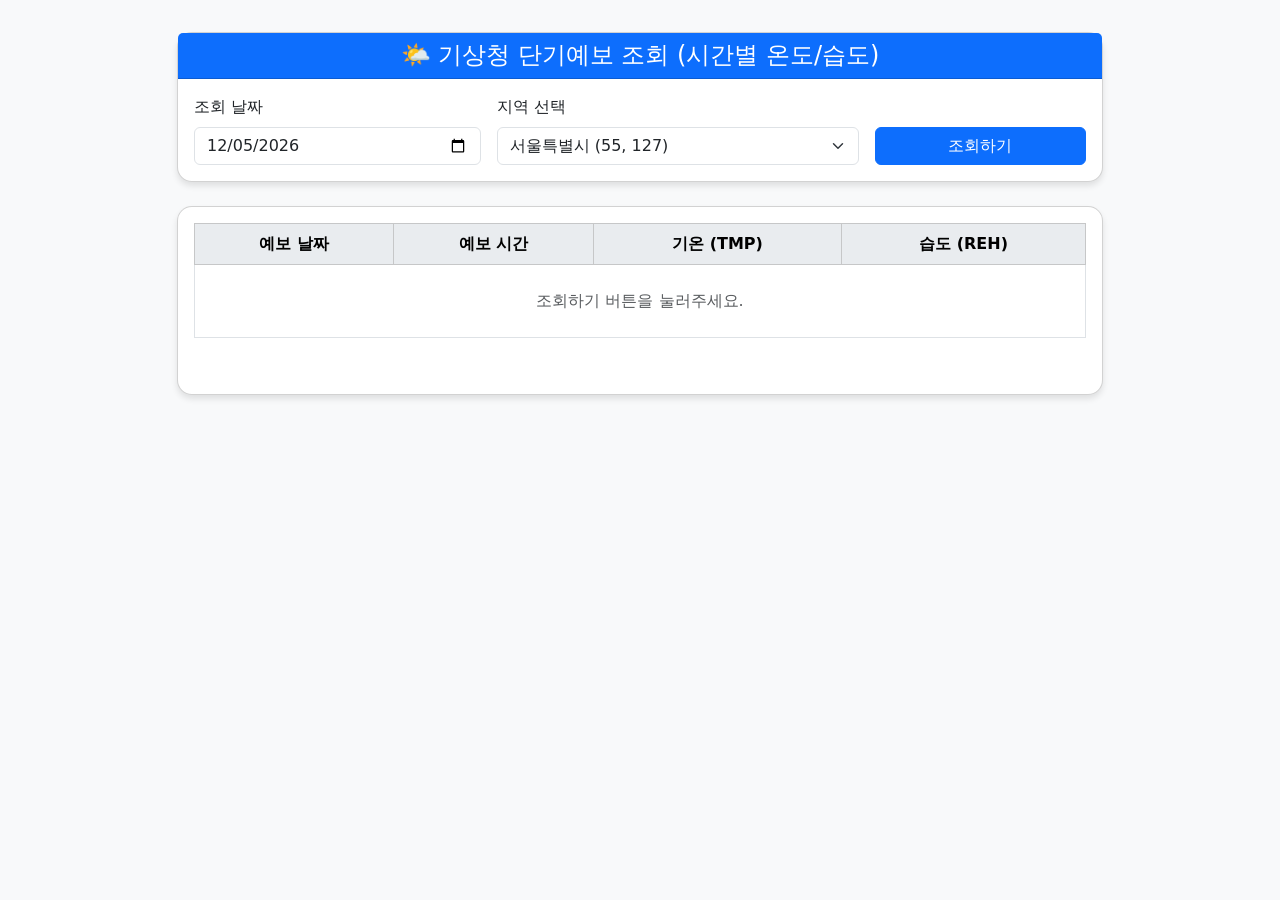
<file: gemini/index.html>
<!doctype html>
<html lang="ko">
  <head>
    <meta charset="UTF-8" />
    <meta name="viewport" content="width=device-width, initial-scale=1.0" />
    <title>기상청 단기예보 조회</title>
    <link
      href="https://cdn.jsdelivr.net/npm/bootstrap@5.3.2/dist/css/bootstrap.min.css"
      rel="stylesheet"
    />
    <style>
      body {
        background-color: #f8f9fa;
        padding-top: 2rem;
      }
      .card {
        border-radius: 15px;
        box-shadow: 0 4px 6px rgba(0, 0, 0, 0.1);
      }
      .table th {
        background-color: #e9ecef;
      }
      .page-link {
        cursor: pointer;
      }
    </style>
  </head>
  <body>
    <div class="container">
      <div class="row justify-content-center">
        <div class="col-md-10">
          <div class="card mb-4">
            <div class="card-header bg-primary text-white text-center">
              <h4 class="mb-0">🌤️ 기상청 단기예보 조회 (시간별 온도/습도)</h4>
            </div>
            <div class="card-body">
              <div class="row g-3">
                <div class="col-md-4">
                  <label for="baseDate" class="form-label font-weight-bold">조회 날짜</label>
                  <input type="date" id="baseDate" class="form-content form-control" />
                </div>
                <div class="col-md-5">
                  <label for="regionSelect" class="form-label">지역 선택</label>
                  <select id="regionSelect" class="form-select">
                    <option value="서울" data-nx="55" data-ny="127" selected>
                      서울특별시 (55, 127)
                    </option>
                    <option value="부산" data-nx="98" data-ny="76">부산광역시 (98, 76)</option>
                    <option value="대구" data-nx="89" data-ny="90">대구광역시 (89, 90)</option>
                    <option value="인천" data-nx="55" data-ny="124">인천광역시 (55, 124)</option>
                    <option value="광주" data-nx="58" data-ny="74">광주광역시 (58, 74)</option>
                    <option value="대전" data-nx="67" data-ny="100">대전광역시 (67, 100)</option>
                    <option value="울산" data-nx="102" data-ny="84">울산광역시 (102, 84)</option>
                    <option value="세종" data-nx="66" data-ny="103">
                      세종특별자치시 (66, 103)
                    </option>
                    <option value="경기_수원" data-nx="60" data-ny="121">
                      경기도 수원시 (60, 121)
                    </option>
                    <option value="강원_춘천" data-nx="73" data-ny="134">
                      강원도 춘천시 (73, 134)
                    </option>
                    <option value="충북_청주" data-nx="69" data-ny="107">
                      충청북도 청주시 (69, 107)
                    </option>
                    <option value="충남_홍성" data-nx="55" data-ny="106">
                      충청남도 홍성군 (55, 106)
                    </option>
                    <option value="전북_전주" data-nx="63" data-ny="89">
                      전라북도 전주시 (63, 89)
                    </option>
                    <option value="전남_무안" data-nx="51" data-ny="67">
                      전라남도 무안군 (51, 67)
                    </option>
                    <option value="경북_안동" data-nx="91" data-ny="106">
                      경상북도 안동시 (91, 106)
                    </option>
                    <option value="경남_창원" data-nx="90" data-ny="77">
                      경상남도 창원시 (90, 77)
                    </option>
                    <option value="제주" data-nx="52" data-ny="38">제주특별자치도 (52, 38)</option>
                  </select>
                </div>
                <div class="col-md-3 d-flex align-items-end">
                  <button id="btnSearch" class="btn btn-primary w-100">조회하기</button>
                </div>
              </div>
            </div>
          </div>

          <div class="card">
            <div class="card-body">
              <div class="table-responsive">
                <table class="table table-bordered table-hover text-center mb-0">
                  <thead class="table-light">
                    <tr>
                      <th>예보 날짜</th>
                      <th>예보 시간</th>
                      <th>기온 (TMP)</th>
                      <th>습도 (REH)</th>
                    </tr>
                  </thead>
                  <tbody id="weatherTableBody">
                    <tr>
                      <td colspan="4" class="text-muted py-4">조회하기 버튼을 눌러주세요.</td>
                    </tr>
                  </tbody>
                </table>
              </div>

              <nav class="mt-4">
                <ul class="pagination justify-content-center" id="pagination"></ul>
              </nav>
            </div>
          </div>
        </div>
      </div>
    </div>

    <script src="https://cdn.jsdelivr.net/npm/bootstrap@5.3.2/dist/js/bootstrap.bundle.min.js"></script>

    <script>
      // 1. 초기 세팅 (오늘 날짜 기본값 지정)
      document.getElementById("baseDate").value = new Date().toISOString().substring(0, 10);

      // 전역 변수 설정 (페이징용)
      let processedData = [];
      const itemsPerPage = 10;
      let currentPage = 1;

      // 2. 이벤트 리스너 등록
      document.getElementById("btnSearch").addEventListener("click", fetchWeatherData);

      // 3. 기상청 데이터 호출 함수
      async function fetchWeatherData() {
        const tableBody = document.getElementById("weatherTableBody");
        const pagination = document.getElementById("pagination");

        tableBody.innerHTML = `<tr><td colspan="4" class="text-primary py-4"><div class="spinner-border spinner-border-sm" role="status"></div> 데이터를 불러오는 중입니다...</td></tr>`;
        pagination.innerHTML = "";

        // 날짜 포맷 변경 (YYYYMMDD)
        const rawDate = document.getElementById("baseDate").value;
        if (!rawDate) {
          alert("날짜를 선택해주세요.");
          return;
        }
        const baseDate = rawDate.replace(/-/g, "");

        // 선택된 지역의 nx, ny 가져오기
        const regionSelect = document.getElementById("regionSelect");
        const selectedOption = regionSelect.options[regionSelect.selectedIndex];
        const nx = selectedOption.getAttribute("data-nx");
        const ny = selectedOption.getAttribute("data-ny");

        // 고정 변수 (단기예보05시 발표 기준)
        const baseTime = "0500";
        const serviceKey =
          "jNu/UDr0Q2KYQ9rDGnLJqo4ahkjIQrHpn9wOnGbNXkmLqSFCj5rE6fYoLKFF1ELf5Yr4JDkQeCisuwGmsVfbOw==";

        // API URL 생성
        const url = `https://apis.data.go.kr/1360000/VilageFcstInfoService_2.0/getVilageFcst?serviceKey=${encodeURIComponent(serviceKey)}&pageNo=1&numOfRows=1000&dataType=JSON&base_date=${baseDate}&base_time=${baseTime}&nx=${nx}&ny=${ny}`;

        try {
          const response = await fetch(url);
          if (!response.ok) throw new Error("네트워크 응답에 문제가 있습니다.");

          const data = await response.json();

          if (data.response.header.resultCode !== "00") {
            throw new Error(data.response.header.resultMsg);
          }

          const items = data.response.body.items.item;

          // 데이터 재가공 (날짜+시간별로 TMP, REH 묶기)
          groupWeatherData(items);

          // 첫 페이지 출력
          currentPage = 1;
          renderTable();
          renderPagination();
        } catch (error) {
          console.error(error);
          tableBody.innerHTML = `<tr><td colspan="4" class="text-danger py-4">데이터를 가져오지 못했습니다. (오류: ${error.message})<br><small>※ 기상청 API는 당일 05시 이전 날짜를 조회할 경우 데이터가 없을 수 있습니다.</small></td></tr>`;
        }
      }

      // 4. TMP(기온)와 REH(습도)를 시간별로 매핑하는 함수
      function groupWeatherData(items) {
        const tempMap = {};

        items.forEach(item => {
          // TMP(기온), REH(습도) 정보만 추출
          if (item.category === "TMP" || item.category === "REH") {
            const key = `${item.fcstDate}_${item.fcstTime}`;

            if (!tempMap[key]) {
              tempMap[key] = {
                date: item.fcstDate.replace(/(\d{4})(\d{2})(\d{2})/, "$1-$2-$3"),
                time: item.fcstTime.replace(/(\d{2})(\d{2})/, "$1:$2"),
                tmp: "-",
                reh: "-",
              };
            }

            if (item.category === "TMP") tempMap[key].tmp = item.fcstValue + "°C";
            if (item.category === "REH") tempMap[key].reh = item.fcstValue + "%";
          }
        });

        // 객체를 배열로 변환 후 정렬 (날짜 및 시간 오름차순)
        processedData = Object.values(tempMap).sort((a, b) => {
          return (a.date + a.time).localeCompare(b.date + b.time);
        });
      }

      // 5. 테이블 렌더링 (현재 페이지 기준 10개씩)
      function renderTable() {
        const tableBody = document.getElementById("weatherTableBody");
        tableBody.innerHTML = "";

        if (processedData.length === 0) {
          tableBody.innerHTML = `<tr><td colspan="4" class="text-muted py-4">데이터가 없습니다.</td></tr>`;
          return;
        }

        // 페이징 범위 계산
        const startIndex = (currentPage - 1) * itemsPerPage;
        const endIndex = Math.min(startIndex + itemsPerPage, processedData.length);
        const pagedItems = processedData.slice(startIndex, endIndex);

        pagedItems.forEach(item => {
          const row = `
                <tr>
                    <td>${item.date}</td>
                    <td>${item.time}</td>
                    <td class="text-danger fw-bold">${item.tmp}</td>
                    <td class="text-primary">${item.reh}</td>
                </tr>
            `;
          tableBody.innerHTML += row;
        });
      }

      // 6. 페이지네이션 렌더링
      function renderPagination() {
        const pagination = document.getElementById("pagination");
        pagination.innerHTML = "";

        const totalPages = Math.ceil(processedData.length / itemsPerPage);
        if (totalPages <= 1) return; // 1페이지 이하면 노출 안 함

        // 이전 버튼
        const prevLi = document.createElement("li");
        prevLi.className = `page-item ${currentPage === 1 ? "disabled" : ""}`;
        prevLi.innerHTML = `<a class="page-link">&laquo;</a>`;
        prevLi.addEventListener("click", () => {
          if (currentPage > 1) {
            currentPage--;
            renderTable();
            renderPagination();
          }
        });
        pagination.appendChild(prevLi);

        // 페이지 번호 버튼 (최대 5개씩 끊어서 보여주도록 동적 구현 가능하나, 단기예보는 전체 페이지가 대략 8~9개 내외이므로 한 번에 표기)
        for (let i = 1; i <= totalPages; i++) {
          const li = document.createElement("li");
          li.className = `page-item ${currentPage === i ? "active" : ""}`;
          li.innerHTML = `<a class="page-link">${i}</a>`;
          li.addEventListener("click", () => {
            currentPage = i;
            renderTable();
            renderPagination();
          });
          pagination.appendChild(li);
        }

        // 다음 버튼
        const nextLi = document.createElement("li");
        nextLi.className = `page-item ${currentPage === totalPages ? "disabled" : ""}`;
        nextLi.innerHTML = `<a class="page-link">&raquo;</a>`;
        nextLi.addEventListener("click", () => {
          if (currentPage < totalPages) {
            currentPage++;
            renderTable();
            renderPagination();
          }
        });
        pagination.appendChild(nextLi);
      }
    </script>
  </body>
</html>
</file>
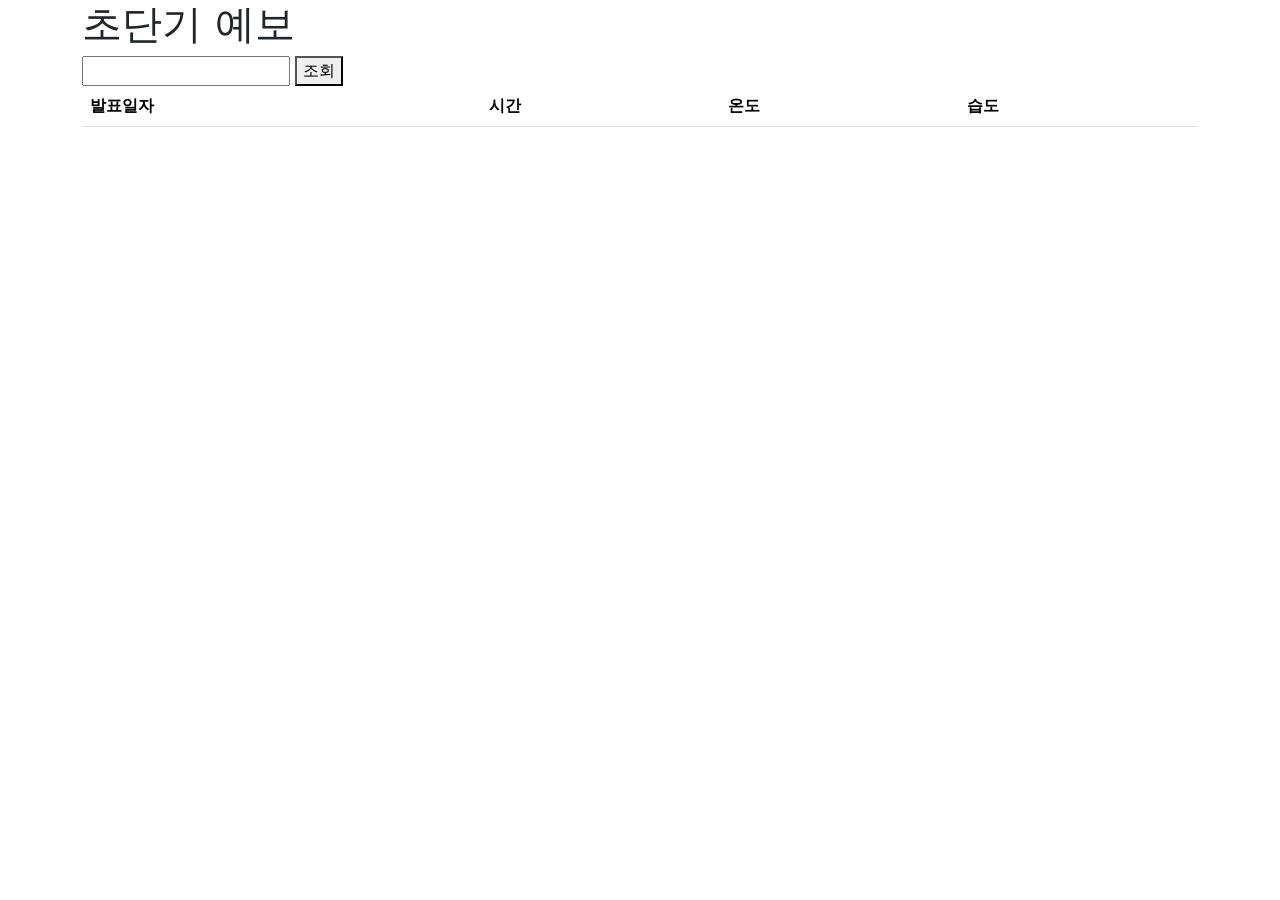
<file: gov/index.html>
<!doctype html>
<html lang="en">
  <head>
    <meta charset="UTF-8" />
    <meta name="viewport" content="width=device-width, initial-scale=1.0" />
    <title>초단기 예보</title>
    <link
      href="https://cdn.jsdelivr.net/npm/bootstrap@5.3.8/dist/css/bootstrap.min.css"
      rel="stylesheet"
      integrity="sha384-sRIl4kxILFvY47J16cr9ZwB07vP4J8+LH7qKQnuqkuIAvNWLzeN8tE5YBujZqJLB"
      crossorigin="anonymous"
    />
    <link rel="stylesheet" href="css/datepicker.material.css" />
    <script src="datepicker.js"></script>
    <style>
      .alert {
        display: none;
      }
      .alert.active {
        display: block;
      }
    </style>
  </head>
  <body>
    <div class="container">
      <h1>초단기 예보</h1>
      <form action="" id="dateForm">
        <input type="text" id="datepicker" />
        <button>조회</button>
      </form>
      <table class="table table-hover">
        <thead>
          <tr>
            <th scope="col">발표일자</th>
            <th scope="col">시간</th>
            <th scope="col">온도</th>
            <th scope="col">습도</th>
          </tr>
        </thead>
        <tbody id="target">
          <!-- <tr>
            <td colspan="4">조회중입니다.</td>
          </tr> -->
        </tbody>
      </table>
      <div class="alert alert-primary" role="alert">A simple primary alert—check it out!</div>
    </div>
    <script>
      const dateForm = document.querySelector("#dateForm");
      const datePicker = document.querySelector("#datepicker");
      const target = document.querySelector("#target");
      let datepicker = new Datepicker("#datepicker", {
        // 1 days in the past
        min: (() => {
          let date = new Date();
          date.setDate(date.getDate() - 2);
          return date;
        })(),

        // today
        max: (() => {
          let date = new Date();
          date.setDate(date.getDate());
          return date;
        })(),
      });

      dateForm.addEventListener("submit", e => {
        e.preventDefault();
        console.log(datePicker.value); //2026. 5. 22. -->20260522
        let formatDate = datePicker.value
          .replace(/\./g, "") // .만 제거
          .trim() //앞뒤 공백 제거
          .split(/\s+/) //공백기준 배열 변환
          .map((v, i) => (i === 0 ? v : String(v).padStart(2, "0"))) //[2026,05,22]
          .join(""); // 20260522

        target.innerHTML = `<tr>
            <td colspan="4">조회중입니다.</td>
          </tr>`;

        console.log(formatDate); // 20260522
        inqueryShortTermWeather(formatDate);
      });

      function inqueryShortTermWeather(date) {
        fetch(
          `https://apis.data.go.kr/1360000/VilageFcstInfoService_2.0/getVilageFcst?serviceKey=jNu%2FUDr0Q2KYQ9rDGnLJqo4ahkjIQrHpn9wOnGbNXkmLqSFCj5rE6fYoLKFF1ELf5Yr4JDkQeCisuwGmsVfbOw%3D%3D&pageNo=1&numOfRows=1000&dataType=JSON&base_date=${date}&base_time=0500&nx=55&ny=127`,
        )
          .then(res => {
            console.log(res);
            if (!res.ok) {
              throw new Error("서버에 문제가 있습니다. 잠시후 다시 시도해주세요");
            }
            return res.json(); //json -> js object 변환, 다음 then으로 전달
          })
          .then(result => {
            console.log(result);
            let data = result.response?.body?.items?.item;
            console.log(data);
            if (!data || data.length === 0) {
              throw new Error("조회 결과가 없습니다.");
            }

            let t1hArr = data.filter(d => d.category === "TMP"); //온도
            let rehArr = data.filter(d => d.category === "REH"); //습도

            console.log(t1hArr);
            console.log(rehArr);
            let tableData = "";
            t1hArr.forEach((data, i) => {
              //데이터가 없으면 -
              let rehData = rehArr[i]?.fcstValue || "-";
              tableData += `<tr>
               <th scope="row">${data.baseDate}</th>
               <td>${data.fcstTime}</td>
               <td>${data.fcstValue}</td>      
               <td>${rehData}</td>      
             </tr>`;
            });
            target.innerHTML = tableData;
          })
          .catch(error => {
            console.log(error);
            showMessage(error);
          });
      }

      //인포창 띄우기 함수
      const alertBox = document.querySelector(".alert");

      function showMessage(msg) {
        alertBox.textContent = msg;
        alertBox.classList.add("active");
      }
    </script>
  </body>
</html>
</file>
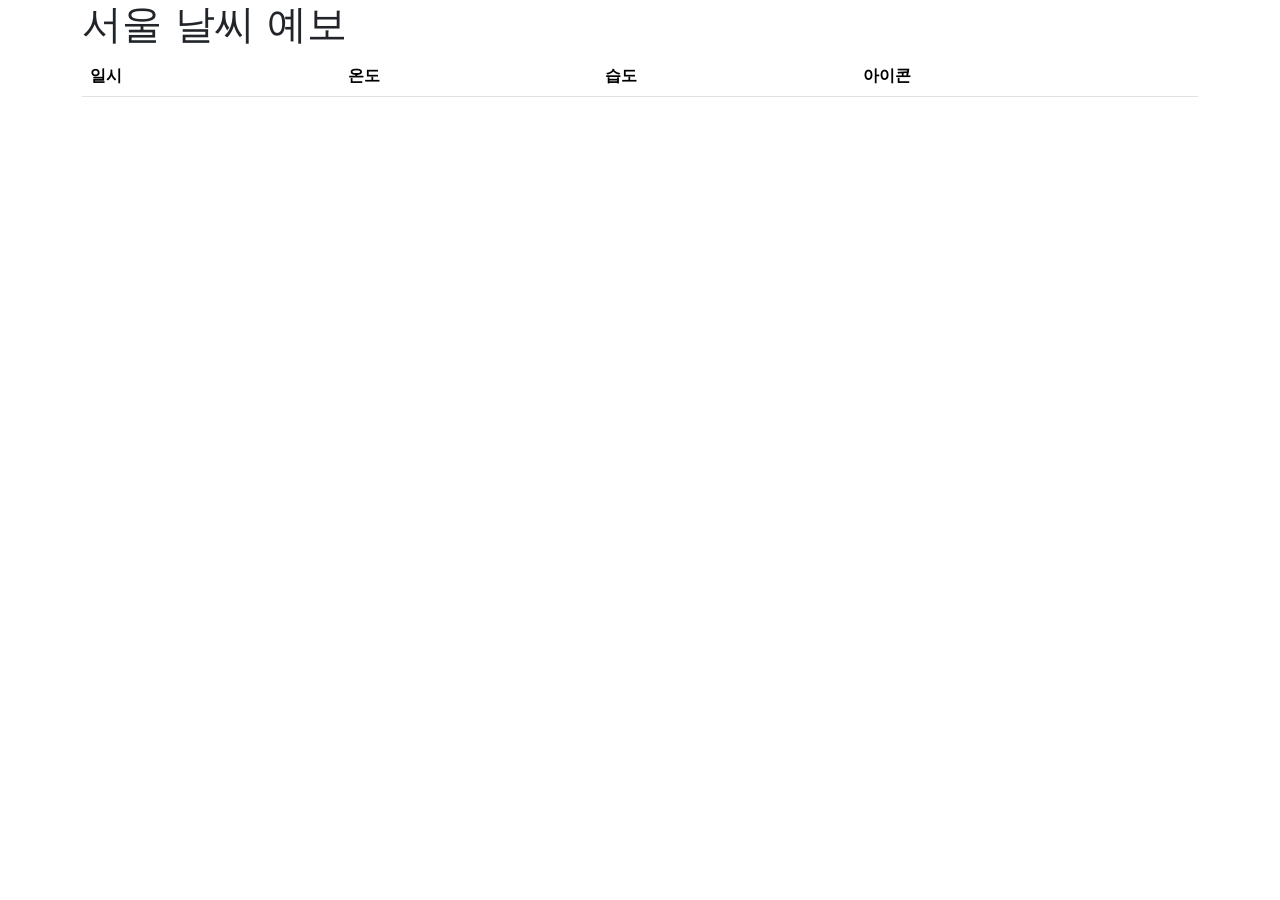
<file: owm/forecast.html>
<!doctype html>
<html lang="en">
  <head>
    <meta charset="UTF-8" />
    <meta name="viewport" content="width=device-width, initial-scale=1.0" />
    <title>open weather map</title>
    <link
      href="https://cdn.jsdelivr.net/npm/bootstrap@5.3.8/dist/css/bootstrap.min.css"
      rel="stylesheet"
      integrity="sha384-sRIl4kxILFvY47J16cr9ZwB07vP4J8+LH7qKQnuqkuIAvNWLzeN8tE5YBujZqJLB"
      crossorigin="anonymous"
    />
  </head>
  <body>
    <div class="container">
      <h1>서울 날씨 예보</h1>
      <table class="table table-hover">
        <thead>
          <tr>
            <th scope="col">일시</th>
            <th scope="col">온도</th>
            <th scope="col">습도</th>
            <th scope="col">아이콘</th>
          </tr>
        </thead>
        <tbody id="target">
          <!-- <tr>
            <th scope="row">1</th>
            <td>Mark</td>
            <td>Otto</td>
            <td>@mdo</td>
          </tr> -->
        </tbody>
      </table>
    </div>
    <script>
      const target = document.querySelector("#target");

      function unixToDate(dt) {
        let time = new Date(dt * 1000);
        let year = time.getFullYear();
        let month = String(time.getMonth() + 1).padStart(2, "0");
        let date = String(time.getDate()).padStart(2, "0");
        let hour = String(time.getHours()).padStart(2, "0");

        return `${year}/${month}/${date} ${hour}시`;
      }

      fetch(
        "https://api.openweathermap.org/data/2.5/forecast?id=1835848&appid=d5948ec3ace590812f0049bbdb822c43&units=metric",
      )
        .then(res => {
          console.log(res);
          return res.json(); //json -> js object 변환, 다음 then으로 전달
        })
        .then(result => {
          console.log(result.list);
          let tableData = "";
          result.list.forEach(data => {
            tableData += `<tr>
             <th scope="row">${unixToDate(data.dt)}</th>
             <td>${data.main.temp}</td>
             <td>${data.main.humidity}</td>
             <td>              
              <img id="icon" src="https://openweathermap.org/payload/api/media/file/${data.weather[0].icon}.png" alt="" />
              </td>
           </tr>`;
          });
          target.innerHTML = tableData;
        });
    </script>
  </body>
</html>
</file>
<file: gov/css/datepicker.material.css>
.datepicker {
  display: inline-block;
  -webkit-tap-highlight-color: rgba(0, 0, 0, 0);
}

.datepicker table {
  width: 100%;
  border-collapse: collapse;
  border-spacing: 0;
  border: 0;
}

.datepicker table th,
.datepicker table td {
  width: calc(100% / 7);
  padding: 0;
}

.datepicker table th {
  color: #90caf9;
  text-transform: uppercase;
  font-size: 0.5rem;
  line-height: 4;
  font-weight: bold;
  text-align: center;
}

.datepicker__wrapper {
  color: #333;
  border-radius: 0.125rem;
  font-family: "Helvetica Neue", Helvetica, Arial, sans-serif;
  padding: 0.5rem;
  position: relative;
  z-index: 1;
  background: white;
  border: 1px solid #2196f3;
  width: 16rem;
}

.datepicker__wrapper::after {
  content: "";
  display: table;
  clear: both;
}

.datepicker:not(.is-inline) .datepicker__wrapper {
  box-shadow:
    0 1px 3px rgba(0, 0, 0, 0.1),
    0 1px 2px rgba(0, 0, 0, 0.2);
  margin: 0.25rem 0;
}

.datepicker__header {
  position: relative;
  text-align: center;
  background: #2196f3;
  padding: 0.25rem;
  margin: -0.5rem -0.5rem 0;
}

.datepicker__title {
  display: inline-block;
  padding: 0.25rem;
  font-size: 0.875rem;
  line-height: 1.5rem;
  font-weight: bold;
  color: white;
}

.datepicker__prev,
.datepicker__next {
  display: block;
  cursor: pointer;
  position: relative;
  outline: none;
  width: 2rem;
  height: 2rem;
  border-radius: 50%;
  background: no-repeat center / 60%;
  font-size: 0;
}

.datepicker__prev:hover,
.datepicker__next:hover {
  background-color: #1e88e5;
}

.datepicker__prev {
  float: left;
  background-image: url('data:image/svg+xml,<svg xmlns="http://www.w3.org/2000/svg" width="18" height="18" viewBox="0 0 18 18"><path d="M15 8.25H5.87l4.19-4.19L9 3 3 9l6 6 1.06-1.06-4.19-4.19H15v-1.5z" fill="white"/></svg>');
}

.datepicker__next {
  float: right;
  background-image: url('data:image/svg+xml,<svg xmlns="http://www.w3.org/2000/svg" width="18" height="18" viewBox="0 0 18 18"><path d="M9 3L7.94 4.06l4.19 4.19H3v1.5h9.13l-4.19 4.19L9 15l6-6z" fill="white"/></svg>');
}

.datepicker__prev.is-disabled,
.datepicker__next.is-disabled {
  pointer-events: none;
  cursor: default;
  opacity: 0.4;
}

.datepicker__time {
  padding: 0.5rem 1rem;
  margin: 0 -0.5rem;
  font-size: 0.75rem;
  text-align: right;
  background: #e3f2fd;
  border-bottom: 1px solid #bbdefb;
}

.datepicker__label {
  margin-right: 1rem;
  color: rgba(0, 0, 0, 0.4);
  float: left;
}

.datepicker__field {
  display: inline-block;
  margin: 0 0.125rem;
  color: #333;
  width: 2ch;
}

.datepicker__field span {
  display: block;
  width: 100%;
}

.datepicker__day {
  color: #333;
}

.datepicker__day div {
  cursor: pointer;
  display: block;
  box-sizing: border-box;
  border: 0;
  margin: 0;
  background: transparent;
  position: relative;
  border-radius: 50%;
}

.datepicker__day div::after {
  content: "";
  display: block;
  border-radius: 50%;
  padding-top: 100%;
  position: relative;
  background: inherit;
  z-index: 1;
}

.datepicker__day div:hover,
.datepicker__day.is-highlighted div {
  background: #e3f2fd;
}

.datepicker__day.is-today {
  color: #2196f3;
}

.datepicker__day.is-today div::after {
  box-shadow: inset 0 0 0 1px currentColor;
}

.datepicker__day.is-today.is-disabled.is-selected div::after,
.datepicker__day.is-today.is-otherMonth.is-selected div::after {
  box-shadow: none;
}

.datepicker__day.is-selected div {
  background: #2196f3;
}

.datepicker__day.is-selected:hover div::after {
  background: #1e88e5;
}

.datepicker__day.is-selected .datepicker__daynum {
  font-weight: bold;
  color: white;
}

.datepicker__day.is-selected + .is-selected div::before,
.datepicker__day.is-highlighted + .is-highlighted div::before {
  content: "";
  position: absolute;
  top: 0;
  left: -50%;
  width: 100%;
  height: 100%;
  background: inherit;
  z-index: 0;
}

.datepicker__day.is-disabled,
.datepicker__day.is-otherMonth {
  cursor: default;
  pointer-events: none;
  color: #bbdefb;
}

.datepicker__day.is-disabled.is-selected .datepicker__daynum,
.datepicker__day.is-otherMonth.is-selected .datepicker__daynum {
  color: rgba(0, 0, 0, 0.2);
}

.datepicker__day.is-disabled.is-selected div,
.datepicker__day.is-otherMonth.is-selected div,
.datepicker__day.is-disabled.is-selected + .is-selected div::before,
.datepicker__day.is-otherMonth.is-selected + .is-selected div::before {
  background: #e3f2fd;
}

.datepicker__daynum {
  position: absolute;
  top: 50%;
  left: 0;
  width: 100%;
  font-size: 0.75rem;
  line-height: 1rem;
  margin-top: -0.5rem;
  text-align: center;
  z-index: 2;
}
</file>
